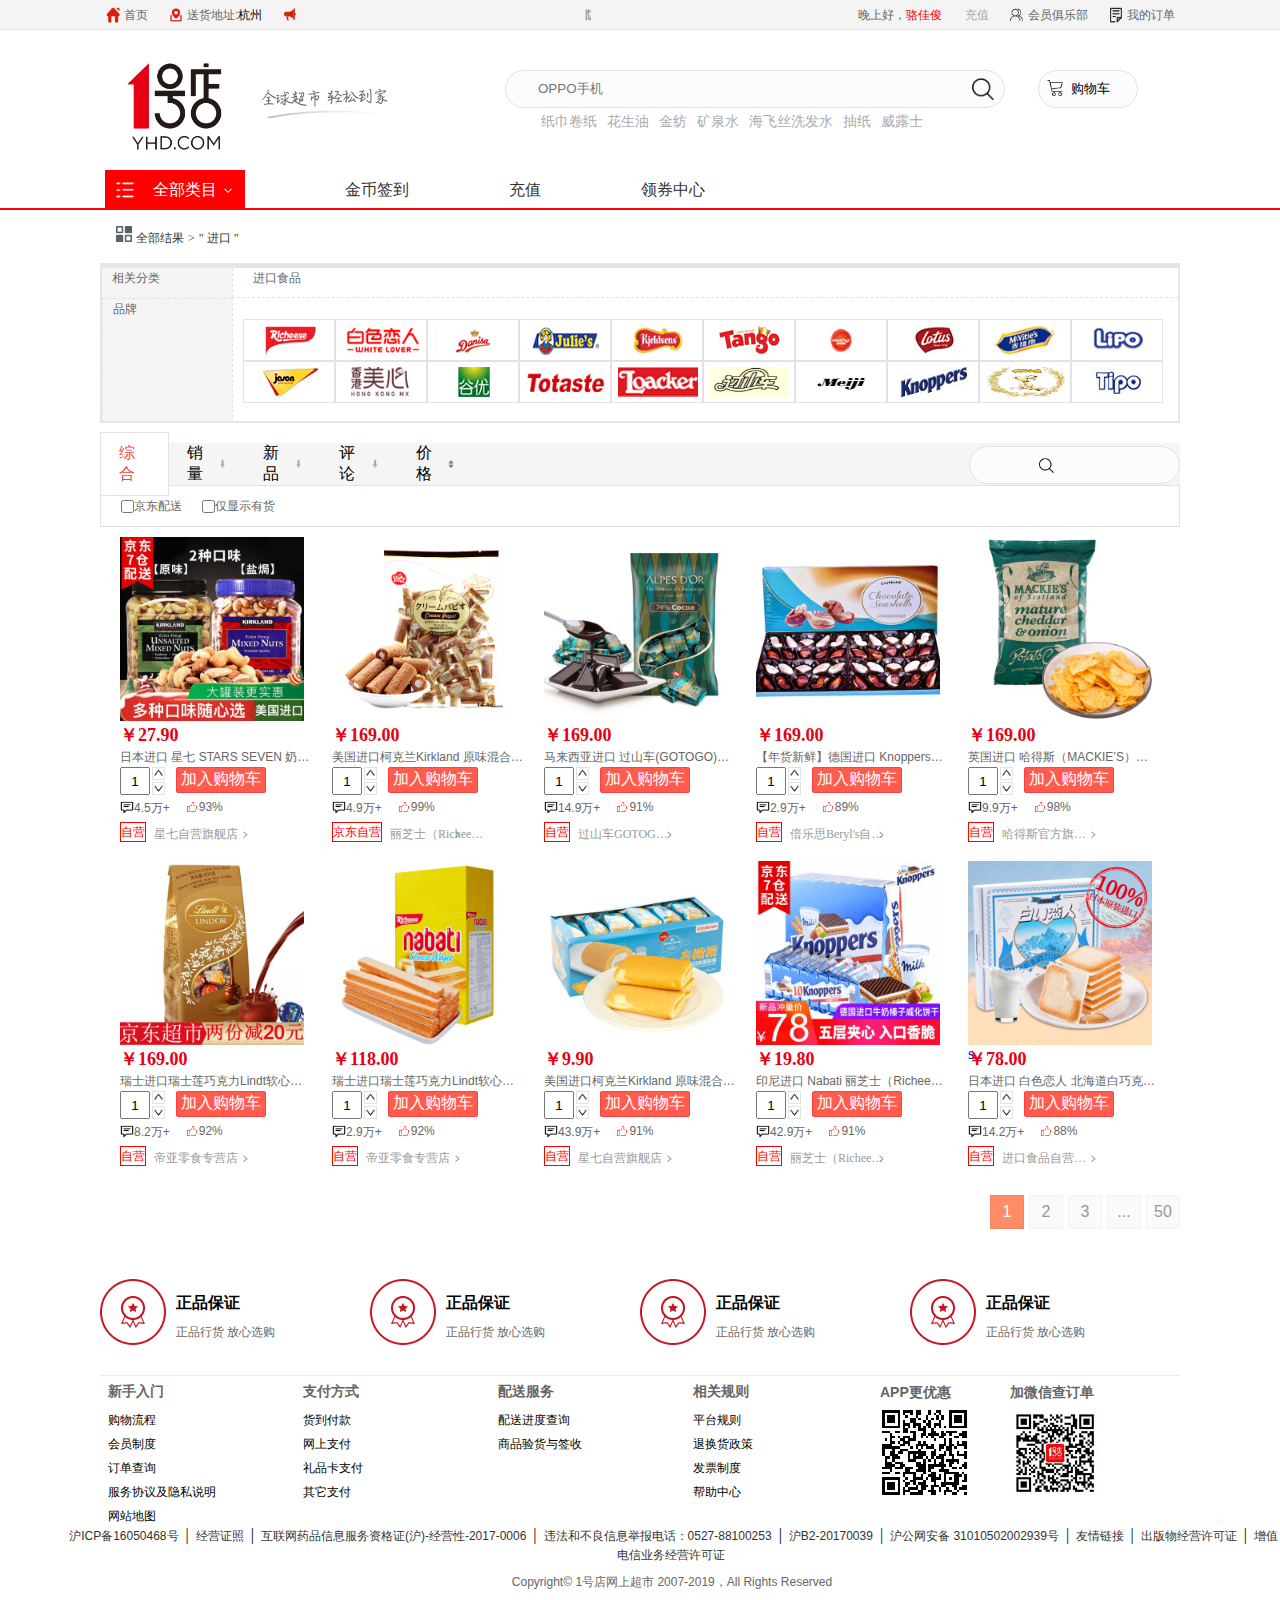
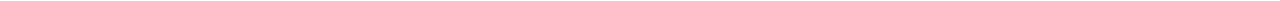
<file: index/exaple2.html>
<!DOCTYPE html>
<html>
<head>
	<meta charset="utf-8"/>
	<title></title>
	<link rel="stylesheet" type="text/css" href="../css/index.css">
	<link rel="stylesheet" type="text/css" href="../css/index2.css">
	<script src="https://apps.bdimg.com/libs/jquery/2.1.4/jquery.min.js"></script>
	<script type="text/javascript">
		// TODO  tabbar pointer
		let top_li_list, brand_list_array, list_input, zhezhao;

		window.onload = function () {
			top_li_list = document.querySelectorAll('#tab_control li');
			brand_list_array = document.querySelectorAll('#brand_list li');
			list_input = document.querySelectorAll('.number_up');
			list_input_down = document.querySelectorAll('.number_down');
			zhezhao = document.getElementById("zhezhao");
		}

		function add_cart_dia() {
			$('#add_success').css('display', 'flex');
			zhezhao.style.display = "block";
		}

		function cancel_dia() {
			$('#add_success').css('display', 'none');
			zhezhao.style.display = "none";
		}

		function change_focus(x) {
			for (let i = 0; i < 5; i++) {
				top_li_list[i].style.color = "black";
				top_li_list[i].style.backgroundColor = "#f5f5f5";
				top_li_list[i].style.border = "none";
			}
			top_li_list[x].style.color = "#ff4040";
			top_li_list[x].style.color = "#ff4040";
			top_li_list[x].style.backgroundColor = "white";
			top_li_list[x].style.borderTop = "1px solid #e2e2e2";
			top_li_list[x].style.borderLeft = "1px solid #e2e2e2";
			top_li_list[x].style.borderRight = "1px solid #e2e2e2";
			// if (x != 0) {
			// 	for (let i = 0; i < 20; i = i + 2) {
			// 		$("#list ul li a img").eq(i).css("display", "none");
			// 		$("#list ul li a img").eq(i + 1).css({"display": "block", "width": "184px", "height": "184px"});
			// 	}
			// }
			// if (x == 0) {
			// 	for (let i = 0; i < 20; i = i + 2) {
			// 		$("#list ul li a img").eq(i).css("display", "block");
			// 		$("#list ul li a img").eq(i + 1).css("display", "none");
			// 	}
			// }
		}

		// function brand_hover(x) {
		// 	for (let i = 0; i < 20; i++) {
		// 		brand_list_array[i].querySelector("img").style.visibility = "visible";
		// 	}
		// 	brand_list_array[x].style.width = '92px';
		// 	brand_list_array[x].style.height = '42px';
		// 	brand_list_array[x].style.display = 'flex';
		// 	brand_list_array[x].style.justifyContent = 'center';
		// 	brand_list_array[x].style.alignItems = 'center';
		// 	brand_list_array[x].querySelector("img").style.visibility = "hidden";
		// 	brand_list_array[x].querySelector("a").innerText = brand_list_name[x];
		// 	brand_list_array[x].querySelector("a").style.color = '#ff4040';
		// 	brand_list_array[x].querySelector("a").style.fontSize = "12px"
		// }


		$(function () {
			// $(".page :nth-child(2)").each(function () {
			// 	$(this).click(function () {
			// 		console.log("22");
			// 		for (let i = 0; i < 20; i = i + 2) {
			// 			$("#list ul li a img").eq(i).css("display", "none");
			// 			$("#list ul li a img").eq(i + 1).css({"display": "block", "width": "184px", "height": "184px"});
			// 		}
			// 	})
			// })
			// $(".page :nth-child(1)").each(function () {
			// 	$(this).click(function () {
			// 		for (let i = 0; i < 20; i = i + 2) {
			// 			$("#list ul li a img").eq(i).css("display", "block");
			// 			$("#list ul li a img").eq(i + 1).css("display", "none");
			// 		}
			// 	})
			// })
			$(".add_cart").click(function () {
				add_cart_dia();
			})
			$(".page li").click(function () {
				$(this).siblings('li').removeClass('current');  // 删除其他兄弟元素的样式
				$(this).addClass('current');                            // 添加当前元素的样式
				if (this.innerText == 2) {
					$('#list ul').eq(0).addClass('none');
					$('#list ul').eq(1).removeClass('none');
				} else {
					$('#list ul').eq(0).removeClass('none');
					$('#list ul').eq(1).addClass('none');
				}
			})

			$("#tab_control li").click(function () {
				if (this.innerText == '销量') {
					$('#list ul').eq(0).addClass('none');
					$('#list ul').eq(1).removeClass('none');
				} else {
					$('#list ul').eq(0).removeClass('none');
					$('#list ul').eq(1).addClass('none');
				}
			})


			$(".number_up").click(function () {
				let i = 0;
				for (i = 0; i < 20; i++) {
					if ($(this).context == list_input[i]) {
						break;
					}
				}
				console.log(i);
				let temp = $("#list ul li div input").eq(i).val();
				temp = parseInt(temp);
				temp += 1;
				$("#list ul li div input").eq(i).val(temp);
			})

			$(".number_down").click(function () {
				let i = 0;
				for (i = 0; i < 20; i++) {
					if ($(this).context == list_input_down[i]) {
						console.log("找到了" + i);
						break;
					}
				}
				let temp = $("#list ul li div input").eq(i).val();
				if (temp > 0) {
					temp = parseInt(temp);
					temp -= 1;
					$("#list ul li div input").eq(i).val(temp);
				}
			})
		});
	</script>
</head>
<body>
<!-- 顶部条 -->
<div style="display: flex;flex-direction: column">
	<div class="zhezhao" id="zhezhao"></div>
	<div id="add_success">
		<div style="text-align: center;    display: flex;    justify-content: center;    margin: 30px;">
			<img src="../img/page3/gou.png" alt="" style="width: 23px;height: 23px">
			<h3 style="display: inline">已成功加入购物车</h3>
		</div>
		<div id="add_success_2">
			<a href="" onclick="cancel_dia()">继续购物</a>
			<a href="./page4.html">查看购物车</a>
		</div>
	</div>
	<div class="hd_header_wrap">
		<div style="width: 1070px;height: 13.75rem;">
			<div class="hd_header_bar">
				<div>
					<div class="flex">
						<a href="./index.html" style="display: flex">
							<img src="../img/index.png" class="location">
							<span style="padding-left: 3px;">首页</span>
						</a>
					</div>
					<div class="flex" style="margin-left: 20px;">
						<img src="../img/location.png" class="location">
						<span style="padding-left: 3px;">送货地址:</span>
						<em>杭州</em>
					</div>
					<div class="flex" style="margin-left: 20px;">
						<img src="../img/notification.png" class="location">
						<marquee direction="left" scrollamount="1" loop="-1">
							<ul style="display: flex;flex-direction: column;top: 0px" id="top_lunbo">

								<a href="" title="防范金融诈骗提示">
									<li>
											<span class="spanleft">
												防范金融诈骗提示 1号店配送费调整公告 金融下线公告
											</span>
										<br>
									</li>
								</a>
							</ul>
						</marquee>
					</div>
				</div>
				<div>
					<div class="flex">
						<span style="padding-left: 3px;">晚上好， </span>
						<span style="color: red;">骆佳俊</span>
					</div>
					<div class="flex" style="margin-left: 20px;">
						<span style="padding-left: 3px;color: #AAAAAA;">充值</span>
					</div>
					<div class="flex" style="margin-left: 20px">
						<a href="./index5.html" style="display: flex">
							<img src="../img/membership.png" class="location">
							<span style="padding-left: 3px;">会员俱乐部</span>
						</a>
					</div>
					<div class="flex" style="margin-left: 20px;">
						<img src="../img/order.png" class="location">
						<span style="padding-left: 3px;">我的订单</span>
					</div>
				</div>
			</div>
			<div class="flex">
				<img src="../img/logo.png" alt="" style="height: 140px;width: 140px;">
				<img src="../img/desc1.jpg" alt="" style="height: 90px;width: 160px;">
				<div style="margin-left: 100px;">
					<div class="reletive">
						<input type="text" class="input_circle" style="width: 500px;height: 38px;" placeholder="OPPO手机">
						<img style="position: absolute;right: 4.6875rem;top: 0.625rem;" src="../img/cart.png"
							 class="location">
						<a href="./page4.html">
							<input id="cart" type="text"
								   style="width: 100px;height: 38px;cursor: pointer;margin-left: 30px;"
								   class="input_circle"
								   placeholder="购物车"
								   disabled>
						</a>
						<button type="button" class="search"><img src="../img/search.png" style="width: 22px;"></button>
					</div>
					<div id="goods">
						<li>纸巾卷纸</li>
						<li>花生油</li>
						<li>金纺</li>
						<li>矿泉水</li>
						<li>海飞丝洗发水</li>
						<li>抽纸</li>
						<li>威露士</li>
					</div>
				</div>
			</div>
			<div class="flex">
				<div id="p1_uname">
					<img src="../img/menu.png" alt="" style="width: 17%;">
					<li id="category" class="font" style="color: white;">
						全部类目
						<div class="hidden_category"
							 style="padding: 20px 10px;cursor: auto;width: 1070px;border-top: 2px solid red">
							<div style="width: 150px">
								<div>
									<p>全球进口</p>
									<ul style="display: flex;flex-wrap: wrap;">
										<li>乳品生鲜</li>
										<li>饼干糕点</li>
										<li>酒水饮料</li>
										<li>休闲零食</li>
										<li>糖果巧克</li>
										<li>粮油调味</li>
										<li>咖啡冲饮</li>
										<li>麦片冲饮</li>
										<li>母婴玩具</li>
										<li>美妆个护</li>
										<li>家居清洁</li>
									</ul>
								</div>
								<div style="width: 150px">
									<p>食品/酒/生鲜</p>
									<ul style="display: flex;flex-wrap: wrap;">
										<li>饮料</li>
										<li>酒类</li>
										<li>休闲零食</li>
										<li>粮油干货</li>
										<li>厨房调料</li>
										<li>饼干糕点</li>
										<li>牛奶乳品</li>
										<li>茶冲咖啡</li>
										<li>肉蛋海鲜</li>
										<li>新鲜蔬果</li>
										<li>方便速食</li>
										<li>乳品速食</li>
									</ul>
								</div>
							</div>
							<div style="width: 150px">
								<div>
									<p>母婴/玩具/童装</p>
									<ul style="display: flex;flex-wrap: wrap;">
										<li>奶粉</li>
										<li>营养辅物</li>
										<li>尿裤湿巾</li>
										<li>洗护用品</li>
										<li>喂养用品</li>
										<li>妈妈专区</li>
										<li>寝具服饰</li>
										<li>童车童床</li>
										<li>玩具</li>
										<li>乐器</li>
										<li>童装/童鞋</li>
									</ul>
								</div>
								<div style="width: 150px">
									<p>纸巾/厨卫清洁/宠物</p>
									<ul style="display: flex;flex-wrap: wrap;">
										<li>纸品湿巾</li>
										<li>衣物清洁</li>
										<li>家庭清洁</li>
										<li>清洁用具</li>
										<li>驱虫除湿</li>
										<li>皮具护理</li>
										<li>宠物生活</li>
										<li>绿植园艺</li>
									</ul>
								</div>
							</div>
							<div style="width: 150px">
								<div>
									<p>家居家纺/厨物/家具</p>
									<ul style="display: flex;flex-wrap: wrap;">
										<li>床上用品</li>
										<li>生活用品</li>
										<li>锅具水具</li>
										<li>厨具刀具</li>
										<li>茶具餐具</li>
										<li>家庭软饰</li>
										<li>品质家居</li>
										<li>家庭建材</li>
									</ul>
								</div>
								<div style="width: 150px">
									<p>美妆/个人清洁</p>
									<ul style="display: flex;flex-wrap: wrap;">
										<li>美发护发</li>
										<li>女性护理</li>
										<li>沐浴清洁</li>
										<li>口腔护理</li>
										<li>面部护理</li>
										<li>缤纷彩妆</li>
										<li>身体护理</li>
										<li>男士护理</li>
										<li>美容工具</li>
									</ul>
								</div>
							</div>
							<div style="width: 150px">
								<div>
									<p>女装/男装/内衣</p>
									<ul style="display: flex;flex-wrap: wrap;">
										<li>时尚裙裤</li>
										<li>女士上衣</li>
										<li>女士裤子</li>
										<li>品质内衣</li>
										<li>型格男装</li>
										<li>珠宝首饰</li>
										<li>钟表/眼镜</li>
									</ul>
								</div>
								<div style="width: 150px">
									<p>鞋靴/箱包/户外</p>
									<ul style="display: flex;flex-wrap: wrap;">
										<li>时尚女鞋</li>
										<li>潮流女包</li>
										<li>奢侈大牌</li>
										<li>功能箱包</li>
										<li>品质男鞋</li>
										<li>精品男包</li>
										<li>运动服饰</li>
										<li>健身器材</li>
										<li>户外装备</li>
									</ul>
								</div>
							</div>
							<div style="width: 150px">
								<div>
									<p>手机/数码/电脑办公</p>
									<ul style="display: flex;flex-wrap: wrap;">
										<li>手机</li>
										<li>手机配件</li>
										<li>摄影影响</li>
										<li>影音电教</li>
										<li>智能设备</li>
										<li>数码配件</li>
										<li>电脑整机</li>
										<li>网络外设</li>
										<li>办公设计</li>
									</ul>
								</div>
								<div style="width: 150px">
									<p>家用电器/汽车用品</p>
									<ul style="display: flex;flex-wrap: wrap;">
										<li>厨房小电</li>
										<li>生活电器</li>
										<li>个护健康</li>
										<li>电视空调</li>
										<li>厨卫大电</li>
										<li>冰箱</li>
										<li>洗衣机</li>
										<li>维修保养</li>
										<li>汽车装饰</li>
										<li>车载产品</li>
									</ul>
								</div>
							</div>
							<div style="width: 150px">
								<div>
									<p>医药/滋补</p>
									<ul style="display: flex;flex-wrap: wrap;">
										<li>营养健康</li>
										<li>营养成分</li>
										<li>传统滋补</li>
										<li>成儿用品</li>
										<li>家用器械</li>
										<li>隐形眼镜</li>
									</ul>
								</div>
								<div style="width: 150px">
									<p>图片</p>
									<ul style="display: flex;flex-wrap: wrap;">
										<li>女儿</li>
										<li>教育</li>
										<li>文艺</li>
										<li>经管励志</li>
										<li>人文社科</li>
										<li>生活</li>
										<li>科技</li>
										<li>刊/原版</li>
										<li>音像</li>
									</ul>
								</div>
							</div>
						</div>
					</li>
					<img src="../img/drop-down.png" alt="" style="width: 12%;">
				</div>
				<ul class="font" style="z-index: 999;">
					<li style="margin-left: 6.25rem;cursor: pointer;">金币签到</li>
					<li style="margin-left: 6.25rem;cursor: pointer;">充值</li>
					<li style="margin-left: 6.25rem;cursor: pointer;">领券中心</li>
				</ul>
			</div>
		</div>
	</div>
	<div style="height: 180px;border-bottom: 2px solid red"></div>
	<div style="width: 1080px;margin: 0 auto">
		<div id="brand">
			<img src="../img/page2/category.png" alt="">
			<span>全部结果</span>
			<span>></span>
			<span>" 进口 "</span>
		</div>
		<div style="height: 160px" id="brand2">
			<div style="display: flex;background-color: rgba(255,255,255,0.2);height: 30px">
				<div style="width: 130px;background-color: #f5f5f5">
					<span style="margin-left: 10px">相关分类</span>
				</div>
				<div style="width: 950px;border-bottom:1px #e2e2e2 dashed;border-left:1px #e2e2e2 dashed">
					<span style="margin-left: 20px">进口食品</span>
				</div>
			</div>
			<div style="display: flex;height: 130px;">
				<div style="width: 130px;
    height: 123px;
    border-top: 1px #e2e2e2 dashed;
    border-left: 1px #e2e2e2 dashed;
    background-color: #f5f5f5;">
					<span style="margin-left: 10px">品牌</span>
				</div>
				<div style="height:125px;width: 950px;border-left:1px #e2e2e2 dashed;display: flex;align-items: center;">
					<ul id="brand_list">
						<li>
							<a href="./page3.html">
								<img src="../img/page2/brand1.jpg" alt="">
								<p>丽芝士</p>
							</a>
						</li>
						<li>
							<a href="">
								<img src="../img/page2/brand2.jpg" alt="">
								<p>白色恋人</p>
							</a>
						</li>
						<li>
							<a href="">
								<img src="../img/page2/brand3.jpg" alt="">
								<p>丹麦饼干</p>
							</a>
						</li>
						<li>
							<a href="">
								<img src="../img/page2/brand4.jpg" alt="">
								<p>朱莉</p>
							</a>
						</li>
						<li>
							<a href="">
								<img src="../img/page2/brand5.jpg" alt="">
								<p>皇室</p>
							</a>
						</li>
						<li>
							<a href="">
								<img src="../img/page2/brand6.jpg" alt="">
								<p>Tango</p>
							</a>
						</li>
						<li>
							<a href="">
								<img src="../img/page2/brand7.jpg" alt="">
								<p>皇家</p>
							</a>
						</li>
						<li>
							<a href="">
								<img src="../img/page2/brand8.jpg" alt="">
								<p>拉丁</p>
							</a>
						</li>
						<li>
							<a href="">
								<img src="../img/page2/brand9.jpg" alt="">
								<p>丽芝士</p>
							</a>
						</li>
						<li>
							<a href="">
								<img src="../img/page2/brand10.jpg" alt="">
								<p>丽芝士</p>
							</a>
						</li>
						<li>
							<a href="">
								<img src="../img/page2/brand11.jpg" alt="">
								<p>维也纳</p>
							</a>
						</li>
						<li>
							<a href="">
								<img src="../img/page2/brand12.png" alt="">
								<p>Lipo</p>
							</a>
						</li>
						<li>
							<a href="">
								<img src="../img/page2/brand13.jpg" alt="">
								<p>Joon</p>
							</a>
						</li>
						<li>
							<a href="">
								<img src="../img/page2/brand14.jpg" alt="">
								<p>美心</p>
							</a>
						</li>
						<li>
							<a href="">
								<img src="../img/page2/brand15.jpg" alt="">
								<p>谷优</p>
							</a>
						</li>
						<li>
							<a href="">
								<img src="../img/page2/brand16.jpg" alt="">
								<p>Loacker</p>
							</a>
						</li>
						<li>
							<a href="">
								<img src="../img/page2/brand17.jpg" alt="">
								<p>过山车</p>
							</a>
						</li>
						<li>
							<a href="">
								<img src="../img/page2/brand18.jpg" alt="">
								<p>Knoppers</p>
							</a>
						</li>
						<li>
							<a href="">
								<img src="../img/page2/brand19.png" alt="">
								<p>小狗狗</p>
							</a>
						</li>
						<li>
							<a href="">
								<img src="../img/page2/brand20.jpg" alt="">
								<p>TIPO</p>
							</a>
						</li>

					</ul>
				</div>
			</div>
		</div>
		<div style="margin-top: 20px">
			<div style="width: 100%;height: 42px;background-color: #f5f5f5;display: flex;">
				<ul id="tab_control">
					<li onclick="change_focus(0)" style="background-color: white;color: #ff4040">综合</li>
					<li onclick="change_focus(1)">销量<img src="../img/page2/down.png" alt=""></li>
					<li onclick="change_focus(2)">新品<img src="../img/page2/down.png" alt=""></li>
					<li onclick="change_focus(3)">评论<img src="../img/page2/down.png" alt=""></li>
					<li onclick="change_focus(4)">价格<img src="../img/page2/adjust1.png" alt=""></li>
				</ul>
				<div id="search">
					<input class="input_circle" type="text">
					<img src="../img/search.png" alt="">
				</div>
			</div>
			<div style="width: 100%;height: 42px;background-color: white;display: flex;align-items: center;padding-left: 20px;border: 1px solid #e2e2e2">
				<input type="checkbox" name="like" value="0"><span>京东配送</span>
				<input type="checkbox" name="like" value="0" style="margin-left: 20px"><span>仅显示有货</span>
			</div>
			<div id="list">
				<ul class="visible">
					<li>
						<a href="./page3.html">
							<img src="../img/page2/img/img1.jpg" alt="">
						</a>
						<em class="p_money_page2">￥27.90</em>
						<span class="description">日本进口 星七 STARS SEVEN 奶油味 夹心小蛋卷 早餐下午茶 休闲食品 办公室零食小吃 123g/袋</span>
						<div style="position:relative;">
							<input type="text"
								   style="width: 30px;height: 28px;text-align: center"
								   value="1"
								   oninput="value=value.replace(/[^\d]/g,'')"
							>
							<div class="demo">
								<img src="../img/up.png" alt="" style="width: 16px;height: 14px;" class="number_up">
								<img src="../img/down.png" alt="" style="width: 16px;height: 14px" class="number_down">
								<div class="add_cart" onclick="add_cart_dia()">
									加入购物车
								</div>
							</div>
							<div class="comment_bottom">
								<img src="../img/comment.png" alt="">
								<span>4.5万+</span>
								<img src="../img/dianzan.png" alt="">
								<span>93%</span>
							</div>
							<div class="shop_description">
								<span>自营</span>
								<span>星七自营旗舰店</span>
								<img src="../img/rigt.png" alt="">
							</div>
						</div>
					</li>
					<li>
						<a href="./page3.html">
							<img src="../img/page2/img/img2.jpg" alt="">
						</a>
						<em class="p_money_page2">￥169.00</em>
						<span class="description">美国进口柯克兰Kirkland 原味混合每日坚果仁大罐装孕妇食品休闲零食1130g礼盒腰果杏仁 盐焗1130g</span>
						<div style="position:relative;">
							<input type="text"
								   oninput="value=value.replace(/[^\d]/g,'')"
								   style="width: 30px;height: 28px;text-align: center" value="1">
							<div class="demo">
								<img src="../img/up.png" alt="" style="width: 16px;height: 14px;" class="number_up">
								<img src="../img/down.png" alt="" style="width: 16px;height: 14px" class="number_down">
								<div class="add_cart">
									加入购物车
								</div>
							</div>
							<div class="comment_bottom">
								<img src="../img/comment.png" alt="">
								<span>4.9万+</span>
								<img src="../img/dianzan.png" alt="">
								<span>99%</span>
							</div>
							<div class="shop_description">
								<span>京东自营</span>
								<span>丽芝士（Richeese）自营旗舰店</span>
								<img src="../img/rigt.png" alt="">
							</div>
						</div>
					</li>
					<li>
						<a href="./page3.html">
							<img src="../img/page2/img/img3.jpg" alt="">
						</a>
						<em class="p_money_page2">￥169.00</em>
						<span class="description">马来西亚进口 过山车(GOTOGO)麦糯糯牛奶味蛋糕卷 早餐糕点代餐480克（20克24）（新老包装随机发货）</span>
						<div style="position:relative;">
							<input type="text"
								   oninput="value=value.replace(/[^\d]/g,'')"
								   style="width: 30px;height: 28px;text-align: center" value="1">
							<div class="demo">
								<img src="../img/up.png" alt="" style="width: 16px;height: 14px;" class="number_up">
								<img src="../img/down.png" alt="" style="width: 16px;height: 14px" class="number_down">
								<div class="add_cart">
									加入购物车
								</div>
							</div>
							<div class="comment_bottom">
								<img src="../img/comment.png" alt="">
								<span>14.9万+</span>
								<img src="../img/dianzan.png" alt="">
								<span>91%</span>
							</div>
							<div class="shop_description">
								<span>自营</span>
								<span>过山车GOTOGO自营旗舰店</span>
								<img src="../img/rigt.png" alt="">
							</div>

						</div>
					</li>
					<li>
						<a href="./page3.html">
							<img src="../img/page2/img/img4.jpg" alt="">
						</a>
						<em class="p_money_page2">￥169.00</em>
						<span class="description">【年货新鲜】德国进口 Knoppers威化饼25g*24包 牛奶榛子五层巧克力夹心饼干休闲零食华夫饼 整盒实惠款，25g*24包</span>
						<div style="position:relative;">
							<input type="text" oninput="value=value.replace(/[^\d]/g,'')"
								   style="width: 30px;height: 28px;text-align: center" value="1">
							<div class="demo">
								<img src="../img/up.png" alt="" style="width: 16px;height: 14px;" class="number_up">
								<img src="../img/down.png" alt="" style="width: 16px;height: 14px" class="number_down">
								<div class="add_cart">
									加入购物车
								</div>
							</div>
							<div class="comment_bottom">
								<img src="../img/comment.png" alt="">
								<span>2.9万+</span>
								<img src="../img/dianzan.png" alt="">
								<span>89%</span>
							</div>
							<div class="shop_description">
								<span>自营</span>
								<span>倍乐思Beryl's自营旗舰店</span>
								<img src="../img/rigt.png" alt="">
							</div>
						</div>
					</li>
					<li>
						<a href="./page3.html">
							<img src="../img/page2/img/img5.jpg" alt="">
						</a>
						<em class="p_money_page2">￥169.00</em>
						<span class="description">英国进口 哈得斯（MACKIE’S）薯片-切达奶酪洋葱味 40g/袋 芝士休闲零食小吃</span>
						<div style="position:relative;">
							<input type="text" oninput="value=value.replace(/[^\d]/g,'')"
								   style="width: 30px;height: 28px;text-align: center" value="1">
							<div class="demo">
								<img src="../img/up.png" alt="" style="width: 16px;height: 14px;" class="number_up">
								<img src="../img/down.png" alt="" style="width: 16px;height: 14px" class="number_down">
								<div class="add_cart">
									加入购物车
								</div>
							</div>
							<div class="comment_bottom">
								<img src="../img/comment.png" alt="">
								<span>9.9万+</span>
								<img src="../img/dianzan.png" alt="">
								<span>98%</span>
							</div>
							<div class="shop_description">
								<span>自营</span>
								<span>哈得斯官方旗舰店</span>
								<img src="../img/rigt.png" alt="">
							</div>

						</div>
					</li>
					<li>
						<a href="./page3.html">
							<img src="../img/page2/img/img6.jpg" alt="">
						</a>
						<em class="p_money_page2">￥169.00</em>
						<span class="description">瑞士进口瑞士莲巧克力Lindt软心精选Lindor牛奶榛果黑巧克力球内含5种口味送礼喜糖圣诞节礼物 软心5味巧克力球600g</span>
						<div style="position:relative;">
							<input type="text" oninput="value=value.replace(/[^\d]/g,'')"
								   style="width: 30px;height: 28px;text-align: center" value="1">
							<div class="demo">
								<img src="../img/up.png" alt="" style="width: 16px;height: 14px;" class="number_up">
								<img src="../img/down.png" alt="" style="width: 16px;height: 14px" class="number_down">
								<div class="add_cart">
									加入购物车
								</div>
							</div>
							<div class="comment_bottom">
								<img src="../img/comment.png" alt="">
								<span>8.2万+</span>
								<img src="../img/dianzan.png" alt="">
								<span>92%</span>
							</div>
							<div class="shop_description">
								<span>自营</span>
								<span>帝亚零食专营店</span>
								<img src="../img/rigt.png" alt="">
							</div>

						</div>
					</li>
					<li>
						<a href="./page3.html">
							<img src="../img/page2/img/img7.jpg" alt="">
						</a>
						<em class="p_money_page2">￥118.00</em>
						<span class="description">瑞士进口瑞士莲巧克力Lindt软心精选Lindor牛奶榛果黑巧克力球内含5种口味送礼喜糖圣诞节礼物 软心5味巧克力球600g</span>
						<div style="position:relative;">
							<input type="text" oninput="value=value.replace(/[^\d]/g,'')"
								   style="width: 30px;height: 28px;text-align: center" value="1">
							<div class="demo">
								<img src="../img/up.png" alt="" style="width: 16px;height: 14px;" class="number_up">
								<img src="../img/down.png" alt="" style="width: 16px;height: 14px" class="number_down">
								<div class="add_cart">
									加入购物车
								</div>
							</div>
							<div class="comment_bottom">
								<img src="../img/comment.png" alt="">
								<span>2.9万+</span>
								<img src="../img/dianzan.png" alt="">
								<span>92%</span>
							</div>
							<div class="shop_description">
								<span>自营</span>
								<span>帝亚零食专营店</span>
								<img src="../img/rigt.png" alt="">
							</div>
						</div>
					</li>
					<li>
						<a href="./page3.html">
							<img src="../img/page2/img/img8.jpg" alt="">
						</a>
						<em class="p_money_page2">￥9.90</em>
						<span class="description">美国进口柯克兰Kirkland 原味混合每日坚果仁大罐装孕妇食品休</span>
						<div style="position:relative;">
							<input type="text" oninput="value=value.replace(/[^\d]/g,'')"
								   style="width: 30px;height: 28px;text-align: center" value="1">
							<div class="demo">
								<img src="../img/up.png" alt="" style="width: 16px;height: 14px;" class="number_up">
								<img src="../img/down.png" alt="" style="width: 16px;height: 14px" class="number_down">
								<div class="add_cart">
									加入购物车
								</div>
							</div>
							<div class="comment_bottom">
								<img src="../img/comment.png" alt="">
								<span>43.9万+</span>
								<img src="../img/dianzan.png" alt="">
								<span>91%</span>
							</div>
							<div class="shop_description">
								<span>自营</span>
								<span>星七自营旗舰店</span>
								<img src="../img/rigt.png" alt="">
							</div>

						</div>
					</li>
					<li>
						<a href="./page3.html">
							<img src="../img/page2/img/img9.jpg" alt="">
						</a>
						<em class="p_money_page2">￥19.80</em>
						<span class="description">印尼进口 Nabati 丽芝士（Richeese）休闲零食 奶酪味 威化饼干 200g/盒 早餐下午茶</span>
						<div style="position:relative;">
							<input type="text" oninput="value=value.replace(/[^\d]/g,'')"
								   style="width: 30px;height: 28px;text-align: center" value="1">
							<div class="demo">
								<img src="../img/up.png" alt="" style="width: 16px;height: 14px;" class="number_up">
								<img src="../img/down.png" alt="" style="width: 16px;height: 14px" class="number_down">
								<div class="add_cart">
									加入购物车
								</div>
							</div>
							<div class="comment_bottom">
								<img src="../img/comment.png" alt="">
								<span>42.9万+</span>
								<img src="../img/dianzan.png" alt="">
								<span>91%</span>
							</div>
							<div class="shop_description">
								<span>自营</span>
								<span>丽芝士（Richeese）自营旗舰店</span>
								<img src="../img/rigt.png" alt="">
							</div>

						</div>
					</li>
					<li>
						<a href="./page3.html">
							<img src="../img/page2/img/img10.jpg" alt="">s
						</a>
						<em class="p_money_page2">￥78.00</em>
						<em class="p_money_page2" style="display: none">￥28.00</em>
						<span class="description">日本进口 白色恋人 北海道白巧克力 曲奇夹心饼干 饼干蛋糕 办公室休闲零食小吃 132g 12枚礼盒装</span>
						<span class="description" style="display: none">韩国进口 白色恋人 北海道白巧克力 曲奇夹心饼干 饼干蛋糕 办公室休闲零食小吃 132g 12枚礼盒装</span>
						<div style="position:relative;">
							<input type="text" oninput="value=value.replace(/[^\d]/g,'')"
								   style="width: 30px;height: 28px;text-align: center" value="1">
							<div class="demo">
								<img src="../img/up.png" alt="" style="width: 16px;height: 14px;" class="number_up">
								<img src="../img/down.png" alt="" style="width: 16px;height: 14px" class="number_down">
								<div class="add_cart">
									加入购物车
								</div>
							</div>
							<div class="comment_bottom">
								<img src="../img/comment.png" alt="">
								<span>14.2万+</span>
								<img src="../img/dianzan.png" alt="">
								<span>88%</span>
							</div>
							<div class="shop_description">
								<span>自营</span>
								<span>进口食品自营专区</span>
								<img src="../img/rigt.png" alt="">
							</div>
						</div>
					</li>
				</ul>
				<ul class="none">
					<li>
						<a href="./page3.html">
							<img src="../img/page2/t/p2_t_1.jpg" alt="">
						</a>
						<em class="p_money_page2">￥27.90</em>
						<em class="p_money_page2" style="display: none">￥22.90</em>
						<span class="description">日本进口 星七 STARS SEVEN 奶油味 夹心小蛋卷 早餐下午茶 休闲食品 办公室零食小吃 123g/袋</span>
						<span class="description" style="display: none">韩国进口 星七 STARS SEVEN 奶油味 夹心小蛋卷 早餐下午茶 休闲食品 办公室零食小吃 123g/袋</span>
						<div style="position:relative;">
							<input type="text"
								   style="width: 30px;height: 28px;text-align: center"
								   value="1"
								   oninput="value=value.replace(/[^\d]/g,'')"
							>
							<div class="demo">
								<img src="../img/up.png" alt="" style="width: 16px;height: 14px;" class="number_up">
								<img src="../img/down.png" alt="" style="width: 16px;height: 14px" class="number_down">
								<div class="add_cart">
									加入购物车
								</div>
							</div>
							<div class="comment_bottom">
								<img src="../img/comment.png" alt="">
								<span>7.2万+</span>
								<img src="../img/dianzan.png" alt="">
								<span>97%</span>
							</div>
							<div class="shop_description">
								<span>自营</span>
								<span>外婆家店铺</span>
								<img src="../img/rigt.png" alt="">
							</div>
						</div>
					</li>
					<li>
						<a href="./page3.html">
							<img src="../img/page2/t/p2_t_2.jpg" alt="">
						</a>
						<em class="p_money_page2">￥169.00</em>
						<span class="description">美国进口柯克兰Kirkland 原味混合每日坚果仁大罐装孕妇食品休闲零食1130g礼盒腰果杏仁 盐焗1130g</span>
						<div style="position:relative;">
							<input type="text" oninput="value=value.replace(/[^\d]/g,'')"
								   style="width: 30px;height: 28px;text-align: center" value="1">
							<div class="demo">
								<img src="../img/up.png" alt="" style="width: 16px;height: 14px;" class="number_up">
								<img src="../img/down.png" alt="" style="width: 16px;height: 14px" class="number_down">
								<div class="add_cart">
									加入购物车
								</div>
							</div>
							<div class="comment_bottom">
								<img src="../img/comment.png" alt="">
								<span>1.2万+</span>
								<img src="../img/dianzan.png" alt="">
								<span>92%</span>
							</div>
							<div class="shop_description">
								<span>京东自营</span>
								<span>耐克旗舰店</span>
								<img src="../img/rigt.png" alt="">
							</div>

						</div>
					</li>
					<li>
						<a href="./page3.html">
							<img src="../img/page2/t/p2_t_3.jpg" alt="">
						</a>
						<em class="p_money_page2">￥169.00</em>
						<span class="description">马来西亚进口 过山车(GOTOGO)麦糯糯牛奶味蛋糕卷 早餐糕点代餐480克（20克24）（新老包装随机发货）</span>
						<div style="position:relative;">
							<input type="text" oninput="value=value.replace(/[^\d]/g,'')"
								   style="width: 30px;height: 28px;text-align: center" value="1">
							<div class="demo">
								<img src="../img/up.png" alt="" style="width: 16px;height: 14px;" class="number_up">
								<img src="../img/down.png" alt="" style="width: 16px;height: 14px" class="number_down">
								<div class="add_cart">
									加入购物车
								</div>
							</div>
							<div class="comment_bottom">
								<img src="../img/comment.png" alt="">
								<span>4.9万+</span>
								<img src="../img/dianzan.png" alt="">
								<span>99%</span>
							</div>
							<div class="shop_description">
								<span>自营</span>
								<span>巴宝莉</span>
								<img src="../img/rigt.png" alt="">
							</div>

						</div>
					</li>
					<li>
						<a href="./page3.html">
							<img src="../img/page2/t/p2_t_4.jpg" alt="">
						</a>
						<em class="p_money_page2">￥169.00</em>
						<span class="description">【年货新鲜】德国进口 Knoppers威化饼25g*24包 牛奶榛子五层巧克力夹心饼干休闲零食华夫饼 整盒实惠款，25g*24包</span>
						<div style="position:relative;">
							<input type="text" oninput="value=value.replace(/[^\d]/g,'')"
								   style="width: 30px;height: 28px;text-align: center" value="1">
							<div class="demo">
								<img src="../img/up.png" alt="" style="width: 16px;height: 14px;" class="number_up">
								<img src="../img/down.png" alt="" style="width: 16px;height: 14px" class="number_down">
								<div class="add_cart">
									加入购物车
								</div>
							</div>
							<div class="comment_bottom">
								<img src="../img/comment.png" alt="">
								<span>14.2万+</span>
								<img src="../img/dianzan.png" alt="">
								<span>97%</span>
							</div>
							<div class="shop_description">
								<span>自营</span>
								<span>路易斯威登</span>
								<img src="../img/rigt.png" alt="">
							</div>
						</div>
					</li>
					<li>
						<a href="./page3.html">
							<img src="../img/page2/t/p2_t_5.jpg" alt="">
						</a>
						<em class="p_money_page2">￥169.00</em>
						<span class="description">英国进口 哈得斯（MACKIE’S）薯片-切达奶酪洋葱味 40g/袋 芝士休闲零食小吃</span>
						<div style="position:relative;">
							<input type="text" oninput="value=value.replace(/[^\d]/g,'')"
								   style="width: 30px;height: 28px;text-align: center" value="1">
							<div class="demo">
								<img src="../img/up.png" alt="" style="width: 16px;height: 14px;" class="number_up">
								<img src="../img/down.png" alt="" style="width: 16px;height: 14px" class="number_down">
								<div class="add_cart">
									加入购物车
								</div>
							</div>
							<div class="comment_bottom">
								<img src="../img/comment.png" alt="">
								<span>4.9万+</span>
								<img src="../img/dianzan.png" alt="">
								<span>99%</span>
							</div>
							<div class="shop_description">
								<span>自营</span>
								<span>香奈儿</span>
								<img src="../img/rigt.png" alt="">
							</div>

						</div>
					</li>
					<li>
						<a href="./page3.html">
							<img src="../img/page2/t/p2_t_6.jpg" alt="">
						</a>
						<em class="p_money_page2">￥169.00</em>
						<span class="description">瑞士进口瑞士莲巧克力Lindt软心精选Lindor牛奶榛果黑巧克力球内含5种口味送礼喜糖圣诞节礼物 软心5味巧克力球600g</span>
						<div style="position:relative;">
							<input type="text" oninput="value=value.replace(/[^\d]/g,'')"
								   style="width: 30px;height: 28px;text-align: center" value="1">
							<div class="demo">
								<img src="../img/up.png" alt="" style="width: 16px;height: 14px;" class="number_up">
								<img src="../img/down.png" alt="" style="width: 16px;height: 14px" class="number_down">
								<div class="add_cart">
									加入购物车
								</div>
							</div>
							<div class="comment_bottom">
								<img src="../img/comment.png" alt="">
								<span>4.9万+</span>
								<img src="../img/dianzan.png" alt="">
								<span>99%</span>
							</div>
							<div class="shop_description">
								<span>自营</span>
								<span>天马飞瀑铺</span>
								<img src="../img/rigt.png" alt="">
							</div>

						</div>
					</li>
					<li>
						<a href="./page3.html">
							<img src="../img/page2/t/p2_t_7.jpg" alt="">
						</a>
						<em class="p_money_page2">￥118.00</em>
						<span class="description">瑞士进口瑞士莲巧克力Lindt软心精选Lindor牛奶榛果黑巧克力球内含5种口味送礼喜糖圣诞节礼物 软心5味巧克力球600g</span>
						<div style="position:relative;">
							<input type="text" oninput="value=value.replace(/[^\d]/g,'')"
								   style="width: 30px;height: 28px;text-align: center" value="1">
							<div class="demo">
								<img src="../img/up.png" alt="" style="width: 16px;height: 14px;" class="number_up">
								<img src="../img/down.png" alt="" style="width: 16px;height: 14px" class="number_down">
								<div class="add_cart">
									加入购物车
								</div>
							</div>
							<div class="comment_bottom">
								<img src="../img/comment.png" alt="">
								<span>4.9万+</span>
								<img src="../img/dianzan.png" alt="">
								<span>99%</span>
							</div>
							<div class="shop_description">
								<span>自营</span>
								<span>七星聚首店铺</span>
								<img src="../img/rigt.png" alt="">
							</div>
						</div>
					</li>
					<li>
						<a href="./page3.html">
							<img src="../img/page2/t/p2_t_8.jpg" alt="">
						</a>
						<em class="p_money_page2">￥9.90</em>
						<span class="description">美国进口柯克兰Kirkland 原味混合每日坚果仁大罐装孕妇食品休</span>
						<div style="position:relative;">
							<input type="text" oninput="value=value.replace(/[^\d]/g,'')"
								   style="width: 30px;height: 28px;text-align: center" value="1">
							<div class="demo">
								<img src="../img/up.png" alt="" style="width: 16px;height: 14px;" class="number_up">
								<img src="../img/down.png" alt="" style="width: 16px;height: 14px" class="number_down">
								<div class="add_cart">
									加入购物车
								</div>
							</div>
							<div class="comment_bottom">
								<img src="../img/comment.png" alt="">
								<span>4.9万+</span>
								<img src="../img/dianzan.png" alt="">
								<span>99%</span>
							</div>
							<div class="shop_description">
								<span>自营</span>
								<span>泡脚专业店铺</span>
								<img src="../img/rigt.png" alt="">
							</div>

						</div>
					</li>
					<li>
						<a href="./page3.html">
							<img src="../img/page2/t/p2_t_9.jpg" alt="">
						</a>
						<em class="p_money_page2">￥19.80</em>
						<span class="description">印尼进口 Nabati 丽芝士（Richeese）休闲零食 奶酪味 威化饼干 200g/盒 早餐下午茶</span>
						<div style="position:relative;">
							<input type="text" oninput="value=value.replace(/[^\d]/g,'')"
								   style="width: 30px;height: 28px;text-align: center" value="1">
							<div class="demo">
								<img src="../img/up.png" alt="" style="width: 16px;height: 14px;" class="number_up">
								<img src="../img/down.png" alt="" style="width: 16px;height: 14px" class="number_down">
								<div class="add_cart">
									加入购物车
								</div>
							</div>
							<div class="comment_bottom">
								<img src="../img/comment.png" alt="">
								<span>4.9万+</span>
								<img src="../img/dianzan.png" alt="">
								<span>99%</span>
							</div>
							<div class="shop_description">
								<span>自营</span>
								<span>冥界三店铺</span>
								<img src="../img/rigt.png" alt="">
							</div>

						</div>
					</li>
					<li>
						<a href="./page3.html">
							<img src="../img/page2/t/p2_t_10.jpg" alt="">
						</a>
						<em class="p_money_page2">￥78.00</em>
						<em class="p_money_page2" style="display: none">￥28.00</em>
						<span class="description">日本进口 白色恋人 北海道白巧克力 曲奇夹心饼干 饼干蛋糕 办公室休闲零食小吃 132g 12枚礼盒装</span>
						<span class="description" style="display: none">韩国进口 白色恋人 北海道白巧克力 曲奇夹心饼干 饼干蛋糕 办公室休闲零食小吃 132g 12枚礼盒装</span>
						<div style="position:relative;">
							<input type="text" oninput="value=value.replace(/[^\d]/g,'')"
								   style="width: 30px;height: 28px;text-align: center" value="1">
							<div class="demo">
								<img src="../img/up.png" alt="" style="width: 16px;height: 14px;" class="number_up">
								<img src="../img/down.png" alt="" style="width: 16px;height: 14px" class="number_down">
								<div class="add_cart">
									加入购物车
								</div>
							</div>
							<div class="comment_bottom">
								<img src="../img/comment.png" alt="">
								<span>4.9万+</span>
								<img src="../img/dianzan.png" alt="">
								<span>99%</span>
							</div>
							<div class="shop_description">
								<span>自营</span>
								<span>天衣无缝店铺</span>
								<img src="../img/rigt.png" alt="">
							</div>
						</div>
					</li>
				</ul>
				<ul class="page">
					<li class="current">1</li>
					<li>2</li>
					<li>3</li>
					<li>...</li>
					<li >50</li>
				</ul>
			</div>
		</div>
	</div>


	<div id="bottom_parent">
		<div id="bottom">
			<ul>
				<li>
					<img src="../img/bottom/bottom1.jpg" alt="">
					<div style="display: flex;flex-direction: column;">
						<b>正品保证</b>
						<span>正品行货 放心选购</span>
					</div>
				</li>
				<li>
					<img src="../img/bottom/bottom1.jpg" alt="">
					<div style="display: flex;flex-direction: column;">
						<b>正品保证</b>
						<span>正品行货 放心选购</span>
					</div>
				</li>
				<li>
					<img src="../img/bottom/bottom1.jpg" alt="">
					<div style="display: flex;flex-direction: column;">
						<b>正品保证</b>
						<span>正品行货 放心选购</span>
					</div>
				</li>
				<li>
					<img src="../img/bottom/bottom1.jpg" alt="">
					<div style="display: flex;flex-direction: column;">
						<b>正品保证</b>
						<span>正品行货 放心选购</span>
					</div>
				</li>
			</ul>
			<div style="background-color:#ebebeb;width: 100%;height: 1px;margin-top: -10px"></div>
			<div style="background-color: white;height: 150px">
				<dl>
					<dt>新手入门</dt>
					<dd>购物流程</dd>
					<dd>会员制度</dd>
					<dd>订单查询</dd>
					<dd>服务协议及隐私说明</dd>
					<dd>网站地图</dd>
				</dl>
				<dl>
					<dt>支付方式</dt>
					<dd>货到付款</dd>
					<dd>网上支付</dd>
					<dd>礼品卡支付</dd>
					<dd>其它支付</dd>
				</dl>
				<dl>
					<dt>配送服务</dt>
					<dd>配送进度查询</dd>
					<dd>商品验货与签收</dd>
				</dl>
				<dl>
					<dt>相关规则</dt>
					<dd>平台规则</dd>
					<dd>退换货政策</dd>
					<dd>发票制度</dd>
					<dd>帮助中心</dd>
				</dl>
				<div style="display: flex;flex-direction: row">
					<div class="bottom_code">
						<span>APP更优惠</span>
						<img src="../img/bottom/code1.png" alt="">
					</div>
					<div class="bottom_code" style="margin-left: 40px">
						<span>加微信查订单</span>
						<img src="../img/bottom/code2.jpg" alt="">
					</div>
				</div>
			</div>


		</div>
		<div id="bottom_span">
			<a href="">沪ICP备16050468号</a>
			|
			<a href="">经营证照</a>
			|

			<a href="">互联网药品信息服务资格证(沪)-经营性-2017-0006</a>
			|
			<a href="">违法和不良信息举报电话：0527-88100253</a>
			|
			<a href="">沪B2-20170039</a>
			|
			<a href="">沪公网安备 31010502002939号</a>
			|
			<a href="">友情链接 </a>
			|
			<a href="">出版物经营许可证</a>
			|
			<a href="">增值电信业务经营许可证</a>
			<span>Copyright© 1号店网上超市 2007-2019，All Rights Reserved</span>
		</div>

	</div>
</div>
</div>
</div>
</body>
</html>
</file>
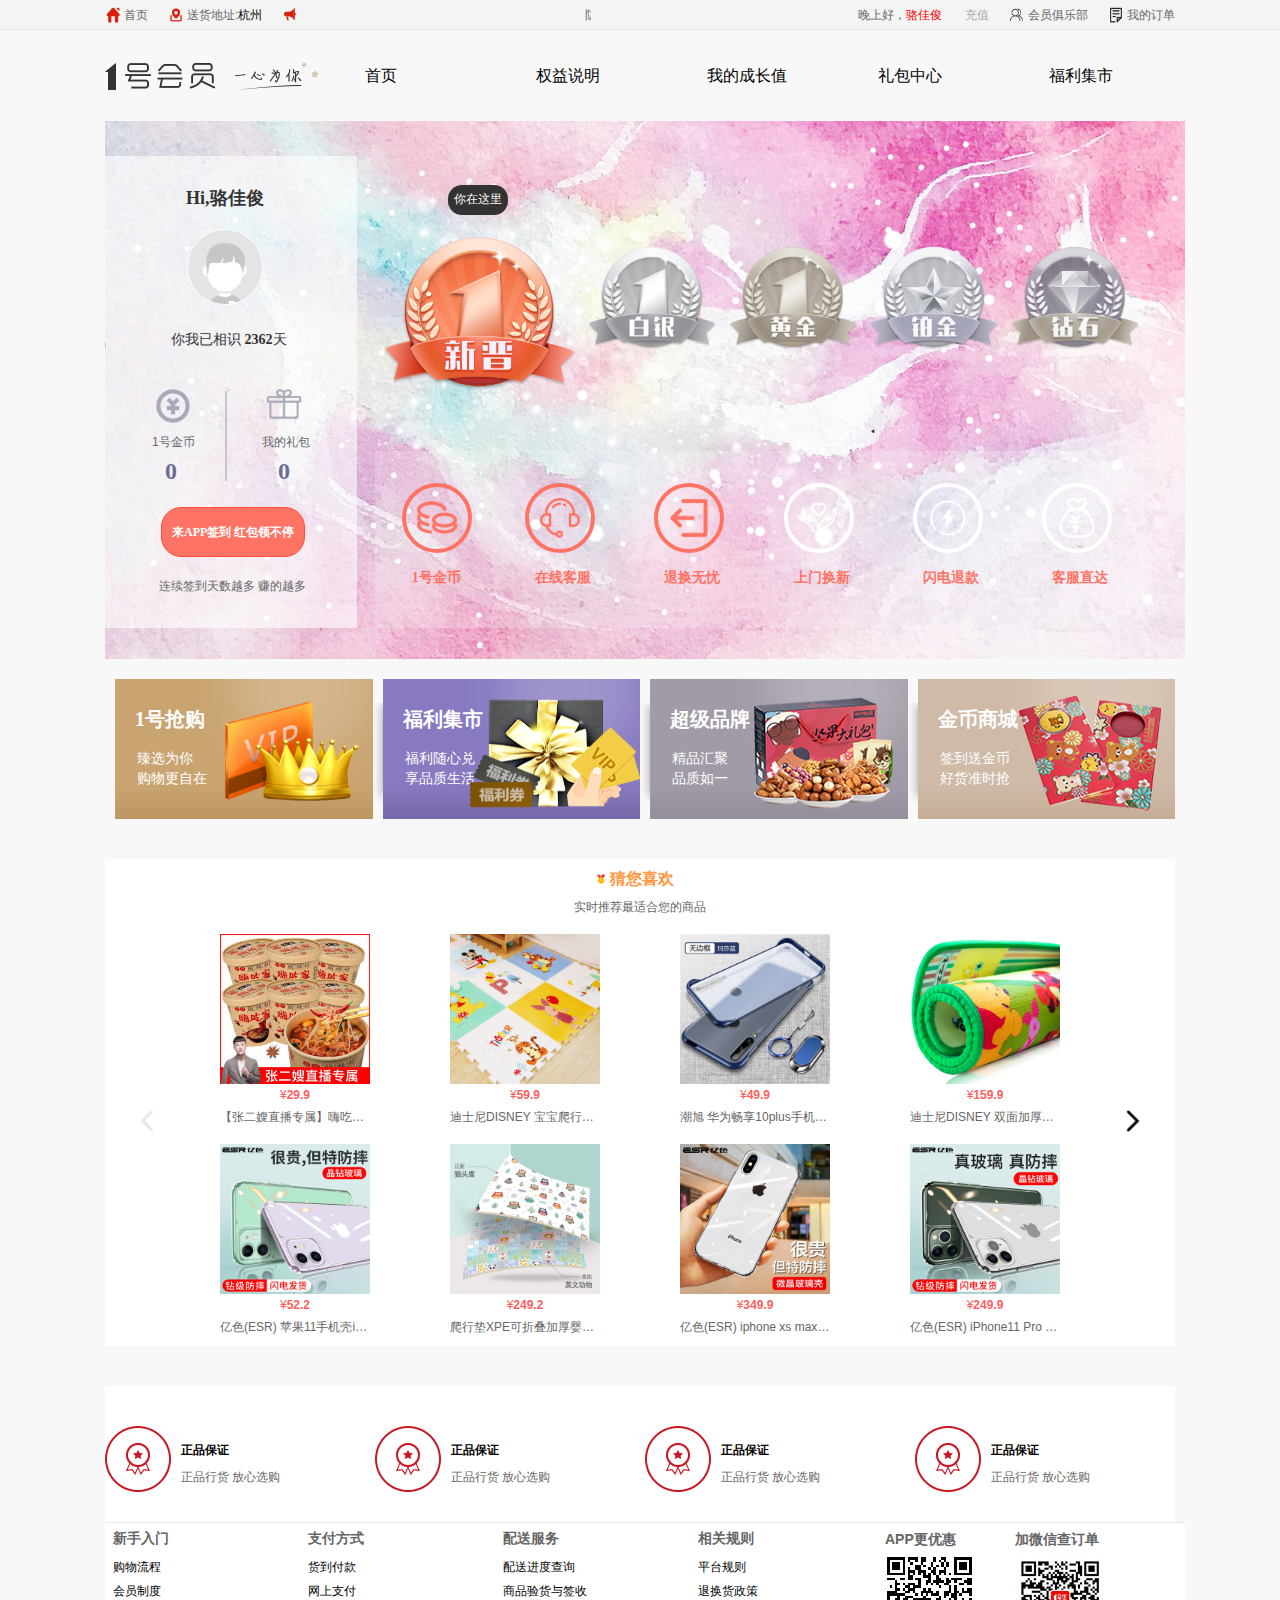
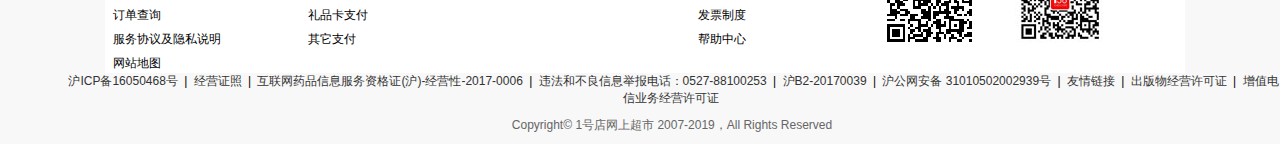
<file: index/index5.html>
<!DOCTYPE html>
<html>
<head>
    <meta charset="utf-8"/>
    <title></title>
    <link rel="stylesheet" type="text/css" href="../css/index.css">
    <link rel="stylesheet" type="text/css" href="../css/index5.css">
    <script src="https://apps.bdimg.com/libs/jquery/2.1.4/jquery.min.js"></script>
    <script type="text/javascript">
        var flag = 0;
        $(function () {
            $('.slide_right').click(function () {
                $('#list ul').eq(0).addClass('none');
                $('#list ul').eq(1).removeClass('none');
                flag = 1;
                $('.slide_left').attr('src', '../img/page5/slide_left_right/left_true.png');
                $('.slide_right').attr('src', '../img/page5/slide_left_right/right.png')
            });
            $('.slide_left').click(function () {
                $('#list ul').eq(0).removeClass('none');
                $('#list ul').eq(1).addClass('none');
                flag--;
                if(flag==0){
                    $('.slide_left').attr('src', '../img/page5/slide_left_right/left.png');
                    $('.slide_right').attr('src', '../img/page5/slide_left_right/right_true.png')
                }
            });
        })

    </script>
</head>
<body>
<!-- 顶部条 -->
<div style="display: flex;flex-direction: column;background-color: #f8f8f8">
    <div class="hd_header_wrap">
        <div style="width: 1070px;height: 13.75rem;">
            <div class="hd_header_bar">
                <div>
                    <div class="flex">
                        <a href="./index.html" style="display: flex">
                            <img src="../img/index.png" class="location">
                            <span style="padding-left: 3px;">首页</span>
                        </a>
                    </div>
                    <div class="flex" style="margin-left: 20px;">
                        <img src="../img/location.png" class="location">
                        <span style="padding-left: 3px;">送货地址:</span>
                        <em>杭州</em>
                    </div>
                    <div class="flex" style="margin-left: 20px;">
                        <img src="../img/notification.png" class="location">
                        <marquee direction="left" scrollamount="1" loop="-1">
                            <ul style="display: flex;flex-direction: column;top: 0px" id="top_lunbo">

                                <a href="" title="防范金融诈骗提示">
                                    <li>
											<span class="spanleft">
												防范金融诈骗提示 1号店配送费调整公告 金融下线公告
											</span>
                                        <br>
                                    </li>
                                </a>
                            </ul>
                        </marquee>
                    </div>
                </div>
                <div>
                    <div class="flex">
                        <span style="padding-left: 3px;">晚上好， </span>
                        <span style="color: red;">骆佳俊</span>
                    </div>
                    <div class="flex" style="margin-left: 20px;">
                        <span style="padding-left: 3px;color: #AAAAAA;">充值</span>
                    </div>
                    <div class="flex" style="margin-left: 20px">
                        <a href="./index5.html" style="display: flex">
                            <img src="../img/membership.png" class="location">
                            <span style="padding-left: 3px;">会员俱乐部</span>
                        </a>
                    </div>
                    <div class="flex" style="margin-left: 20px;">
                        <img src="../img/order.png" class="location">
                        <span style="padding-left: 3px;">我的订单</span>
                    </div>
                </div>
            </div>
            <div class="flex" style="height: 91px">
                <img src="../img/page5/page5_top.png" alt="" style="height: 32px;width: 214px;">
                <ul id="p5_top_ul">
                    <li>首页</li>
                    <li>权益说明</li>
                    <li>我的成长值</li>
                    <li>礼包中心</li>
                    <li>福利集市</li>
                </ul>
            </div>
            <div style="width: 1080px;height: 538px;background-image: url(../img/page5/p5_bg.jpg);position:relative;">
                <div class="separator_page5"></div>
                <div class="bg_p1">
                    <span>Hi,骆佳俊</span>
                    <img src="../img/page5/profile.png" alt="">
                    <span class="bg_p1_3" style="font-size: 14px !important;font-weight: normal !important;">你我已相识 <b>2362</b>天 </span>
                    <div>
                        <img src="../img/page5/coin.png" alt="" class="bg_p1_img1">
                        <span class="bg_p1_img1_span1">1号金币</span>
                        <span class="bg_p1_img1_span">0</span>
                    </div>
                    <div>
                        <img src="../img/page5/llibapo.png" alt="" class="bg_p1_img2">
                        <span class="bg_p1_img2_span1">我的礼包</span>
                        <span class="bg_p1_img2_span">0</span>
                    </div>
                    <span class="bg_span_bottom_2">来APP签到 红包领不停</span>
                    <div class="bg_span_bottom_last">
                        <span>连续签到天数越多 赚的越多</span>
                    </div>
                </div>
                <div class="bg_p2">
                    <div style="display: flex;flex-direction: column;align-items: center">
                        <div style="width: 60px;height: 30px;background-color: #333;">
                            <span style="color: white;line-height: 28px;">你在这里</span>
                        </div>
                        <img src="../img/page5/icon/rank_01_logo.png" style="height: 194px;width: 194px" alt="">
                    </div>
                    <img src="../img/page5/icon/rank_02_logo.png" alt="">
                    <img src="../img/page5/icon/rank_03_logo.png" alt="">
                    <img src="../img/page5/icon/rank_04_logo.png" alt="">
                    <img src="../img/page5/icon/rank_05_logo.png" alt="">
                </div>
                <div class="bg_p3">
                    <div>
                        <div class="bg_p3_div_div">
                            <img src="../img/page5/service_list/coin.png" alt="">
                        </div>
                        <span>1号金币</span>
                    </div>
                    <div>
                        <div class="bg_p3_div_div">
                            <img src="../img/page5/service_list/customer_service.png" alt="">
                        </div>
                        <span>在线客服</span>
                    </div>
                    <div>
                        <div class="bg_p3_div_div">
                            <img src="../img/page5/service_list/exit.png" alt="">
                        </div>
                        <span>退换无忧</span>
                    </div>
                    <div>
                        <div class="bg_p3_div_div" style="border: 4px solid white;">
                            <img src="../img/page5/service_list/loving.png" alt="">
                        </div>
                        <span>上门换新</span>
                    </div>
                    <div>
                        <div class="bg_p3_div_div" style="border: 4px solid white;">
                            <img src="../img/page5/service_list/quick.png" alt="">
                        </div>
                        <span>闪电退款</span>
                    </div>
                    <div>
                        <div class="bg_p3_div_div" style="border: 4px solid white;">
                            <img src="../img/page5/service_list/libao.png" alt="">
                        </div>
                        <span>客服直达</span>
                    </div>

                </div>

            </div>

            <div style="height: 180px;margin-top: 20px;display: flex;justify-content: space-between" id="p5_pic_list">
                <div style="background-image: url(../img/page5/bg/p5_bg_1.png);cursor: pointer">
                    <span>1号抢购</span>
                    <span>臻选为你 <br> 购物更自在</span>
                    <img src="../img/page5/bg/1.png" alt="">
                </div>
                <div style="background-image: url(../img/page5/bg/p5_bg_2.png);cursor: pointer">
                    <span>福利集市</span>
                    <span>福利随心兑<br> 享品质生活</span>
                    <img src="../img/page5/bg/2.png" alt="">
                </div>
                <div style="background-image: url(../img/page5/bg/p5_bg_3.png);cursor: pointer">
                    <span>超级品牌</span>
                    <span>精品汇聚<br> 品质如一</span>
                    <img src="../img/page5/bg/3.png" alt="">
                </div>
                <div style="background-image: url(../img/page5/bg/p5_bg_4.png);cursor: pointer">
                    <span>金币商城</span>
                    <span>签到送金币<br> 好货准时抢</span>
                    <img src="../img/page5/bg/4.png" alt="">
                </div>
            </div>

            <div id="recommend" style="text-align: center;background-color: white">
                <div style="display: inline">
                    <img src="../img/page5/prize.png" alt="" style="width: 10px">
                    <h4 class="guess_you_like" style="display: inline">猜您喜欢</h4>
                </div>
                <span style="display: block">实时推荐最适合您的商品</span>
                <div id="list">
                    <img src="../img/page5/slide_left_right/left.png" alt="" class="slide_left">
                    <img src="../img/page5/slide_left_right/right_true.png" alt="" class="slide_right">
                    <ul class="current">
                        <li>
                            <img src="../img/page5/ad/ad_1.jpg" alt="">
                            <span class="recommend_span_1">¥<b>29.9</b></span>
                            <span class="recommend_span_2">【张二嫂直播专属】嗨吃家酸辣粉110g*12桶整箱方便速食网红夜宵重庆风味方便粉丝即食红薯粉批发采购 酸辣粉整箱</span>
                        </li>
                        <li>
                            <img src="../img/page5/ad/ad_2.jpg" alt="">
                            <span class="recommend_span_1">¥<b>59.9</b></span>
                            <span class="recommend_span_2">迪士尼DISNEY 宝宝爬行垫 婴儿拼接爬爬垫 泡沫拼图防滑地垫游戏毯加厚2CM 60*60cm</span>
                        </li>
                        <li>
                            <img src="../img/page5/ad/ad_3.jpg" alt="">
                            <span class="recommend_span_1">¥<b>49.9</b></span>
                            <span class="recommend_span_2">潮旭 华为畅享10plus手机壳超薄透明畅享10plus保护套全包边硅胶壳防摔硬壳新品男女情侣潮流款 华为畅享10plus【蓝色】送 膜+挂绳+指环</span>
                        </li>
                        <li>
                            <img src="../img/page5/ad/ad_4.jpg" alt="">
                            <span class="recommend_span_1">¥<b>159.9</b></span>
                            <span class="recommend_span_2">迪士尼DISNEY 双面加厚宝宝爬行垫爬爬垫 防滑地垫游戏毯 加厚2cm</span>
                        </li>
                        <li>
                            <img src="../img/page5/ad/ad_5.jpg" alt="">
                            <span class="recommend_span_1">¥<b>52.2</b></span>
                            <span class="recommend_span_2">亿色(ESR) 苹果11手机壳iPhone11保护套全包防摔透明玻璃壳硅胶软边全透明镜面潮牌6.1英寸男女 琉璃-剔透白</span>
                        </li>
                        <li>
                            <img src="../img/page5/ad/ad_6.jpg" alt="">
                            <span class="recommend_span_1">¥<b>249.2</b></span>
                            <span class="recommend_span_2">爬行垫XPE可折叠加厚婴儿客厅泡沫地垫子宝宝家用整张儿童爬爬垫 英文动物+猫头鹰 【EPE可卷折款】1.8米*1.2米*0.5CM</span>
                        </li>
                        <li>
                            <img src="../img/page5/ad/ad_7.jpg" alt="">
                            <span class="recommend_span_1">¥<b>349.9</b></span>
                            <span class="recommend_span_2">亿色(ESR)  iphone xs max手机壳苹果xs max手机保护套 超薄透明防摔玻璃镜面抖音同款男女款  琉璃-剔透白</span>
                        </li>
                        <li>
                            <img src="../img/page5/ad/ad_8.jpg" alt="">
                            <span class="recommend_span_1">¥<b>249.9</b></span>
                            <span class="recommend_span_2">亿色(ESR) iPhone11 Pro max手机壳 苹果11Pro max保护套全包防摔透明玻璃壳硅胶软边透明6.5英寸琉璃-剔透白</span>
                        </li>
                    </ul>
                    <ul class="none">
                        <li>
                            <img src="../img/page5/ad/ad_9.jpg" alt="">
                            <span class="recommend_span_1">¥<b>622.9</b></span>
                            <span class="recommend_span_2">衣柜实木北欧定制衣橱出租房公寓板式三门组装整体衣柜木质 B款（600*500*1900) 枫木色</span>
                        </li>
                        <li>
                            <img src="../img/page5/ad/ad_10.jpg" alt="">
                            <span class="recommend_span_1">¥<b>229.9</b></span>
                            <span class="recommend_span_2">道顿A3+/A3++/A4激光铜版纸封皮纸胶装机热熔胶装订机标书文件书籍封皮封面纸 200g A3++ 激光铜版纸 白色</span>
                        </li>
                        <li>
                            <img src="../img/page5/ad/ad_11.jpg" alt="">
                            <span class="recommend_span_1">¥<b>33.9</b></span>
                            <span class="recommend_span_2">奇砚QY-15A三孔打孔机强力带刀打孔器 干部人事档案三孔装订机 重型3孔打孔机切纸 可打150张 QY-15A带5MM钻头</span>
                        </li>
                        <li>
                            <img src="../img/page5/ad/ad_12.jpg" alt="">
                            <span class="recommend_span_1">¥<b>59.3</b></span>
                            <span class="recommend_span_2">【张二嫂直播专属】嗨吃家酸辣粉110g*12桶整箱方便速食网红夜宵重庆风味方便粉丝即食红薯粉批发采购 酸辣粉整箱</span>
                        </li>
                        <li>
                            <img src="../img/page5/ad/ad_13.jpg" alt="">
                            <span class="recommend_span_1">¥<b>229.9</b></span>
                            <span class="recommend_span_2">滋源 seeyoung 小滋礼盒60ml*6支 新包装 强根健发控油保湿去屑滋养洗护发旅行装</span>
                        </li>
                        <li>
                            <img src="../img/page5/ad/ad_14.jpg" alt="">
                            <span class="recommend_span_1">¥<b>533.9</b></span>
                            <span class="recommend_span_2">清扬(CLEAR)去屑洗发水套装 樱花沁爽型720gx2送樱花沁爽100gx2</span>
                        </li>
                        <li>
                            <img src="../img/page5/ad/ad_15.jpg" alt="">
                            <span class="recommend_span_1">¥<b>449.9</b></span>
                            <span class="recommend_span_2">霸王育发防脱发生发洗发水380ml+头皮营养液55ml生姜汁控油洗头膏生发液洗护套装（男女士生发增发密发）</span>
                        </li>
                        <li>
                            <img src="../img/page5/ad/ad_16.jpg" alt="">
                            <span class="recommend_span_1">¥<b>449.9</b></span>
                            <span class="recommend_span_2">滋源玫瑰精油洗发水 柔顺修护洗发露400ml（无硅油无硫酸盐 精油润养 深层修护 水润亮泽）</span>
                        </li>
                    </ul>
                </div>
            </div>

            <div id="bottom_parent" style="margin-top: 40px">
                <div id="bottom">
                    <ul>
                        <li>
                            <img src="../img/bottom/bottom1.jpg" alt="">
                            <div style="display: flex;flex-direction: column;">
                                <b>正品保证</b>
                                <span>正品行货 放心选购</span>
                            </div>
                        </li>
                        <li>
                            <img src="../img/bottom/bottom1.jpg" alt="">
                            <div style="display: flex;flex-direction: column;">
                                <b>正品保证</b>
                                <span>正品行货 放心选购</span>
                            </div>
                        </li>
                        <li>
                            <img src="../img/bottom/bottom1.jpg" alt="">
                            <div style="display: flex;flex-direction: column;">
                                <b>正品保证</b>
                                <span>正品行货 放心选购</span>
                            </div>
                        </li>
                        <li>
                            <img src="../img/bottom/bottom1.jpg" alt="">
                            <div style="display: flex;flex-direction: column;">
                                <b>正品保证</b>
                                <span>正品行货 放心选购</span>
                            </div>
                        </li>
                    </ul>
                    <div style="background-color:#ebebeb;width: 100%;height: 1px;margin-top: -10px"></div>
                    <div style="background-color: white;height: 150px">
                        <dl>
                            <dt>新手入门</dt>
                            <dd>购物流程</dd>
                            <dd>会员制度</dd>
                            <dd>订单查询</dd>
                            <dd>服务协议及隐私说明</dd>
                            <dd>网站地图</dd>
                        </dl>
                        <dl>
                            <dt>支付方式</dt>
                            <dd>货到付款</dd>
                            <dd>网上支付</dd>
                            <dd>礼品卡支付</dd>
                            <dd>其它支付</dd>
                        </dl>
                        <dl>
                            <dt>配送服务</dt>
                            <dd>配送进度查询</dd>
                            <dd>商品验货与签收</dd>
                        </dl>
                        <dl>
                            <dt>相关规则</dt>
                            <dd>平台规则</dd>
                            <dd>退换货政策</dd>
                            <dd>发票制度</dd>
                            <dd>帮助中心</dd>
                        </dl>
                        <div style="display: flex;flex-direction: row">
                            <div class="bottom_code">
                                <span>APP更优惠</span>
                                <img src="../img/bottom/code1.png" alt="">
                            </div>
                            <div class="bottom_code" style="margin-left: 40px">
                                <span>加微信查订单</span>
                                <img src="../img/bottom/code2.jpg" alt="">
                            </div>
                        </div>
                    </div>


                </div>
                <div id="bottom_span">
                    <a href="">沪ICP备16050468号</a>
                    |
                    <a href="">经营证照</a>
                    |

                    <a href="">互联网药品信息服务资格证(沪)-经营性-2017-0006</a>
                    |
                    <a href="">违法和不良信息举报电话：0527-88100253</a>
                    |
                    <a href="">沪B2-20170039</a>
                    |
                    <a href="">沪公网安备 31010502002939号</a>
                    |
                    <a href="">友情链接 </a>
                    |
                    <a href="">出版物经营许可证</a>
                    |
                    <a href="">增值电信业务经营许可证</a>
                    <span>Copyright© 1号店网上超市 2007-2019，All Rights Reserved</span>
                </div>

            </div>
        </div>
    </div>
</div>
</body>
</html>
</file>
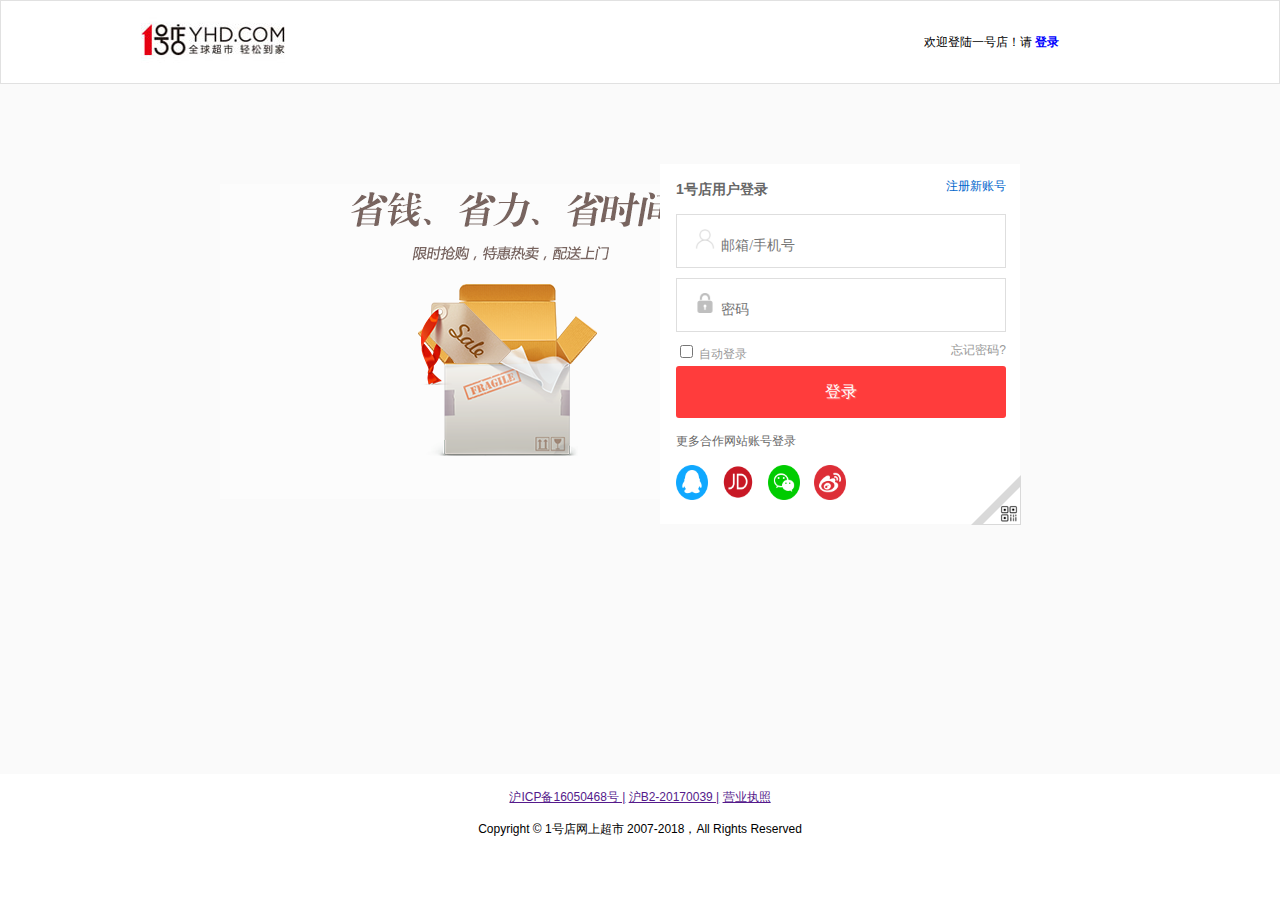
<file: index/login.html>
<!DOCTYPE html>
<html lang="en">
<head>
    <meta charset="UTF-8">
    <title>Title</title>
    <link rel="stylesheet" href="../css/login.css">
    <script src="https://apps.bdimg.com/libs/jquery/2.1.4/jquery.min.js"></script>
    <script type="text/javascript">
        $(function () {
            $('#switch').click(function () {
                if ($('#switch').attr('src') == "../img/login/computer.png") {
                    $('#switch').attr('src', '../img/login/qrcode.png');
                    $('#computer_0').removeClass('none');
                    $('#computer_1').removeClass('none');
                    $('#login_btn').removeClass('none');
                    $('#computer_3').removeClass('none');
                    $('#qr').addClass('none');
                } else {
                    //qrcode
                    $('#switch').attr('src', '../img/login/computer.png');
                    $('#computer_0').addClass('none');
                    $('#computer_1').addCl  ass('none');
                    $('#login_btn').addClass('none');
                    $('#computer_3').addClass('none');
                    $('#qr').removeClass('none');
                }
            })
            $('#login_btn').click(function () {
                window.location.href = "http://localhost:63342/h5onlineShop/index/index.html?_ijt=pr82q7ih72ievdqc95p1h6psuc"
            })
        })

    </script>
</head>

<body>
<div id="top">
    <img src="../img/login/login_top.jpg" alt="">
    <span>欢迎登陆一号店！请 <b style="color: blue;cursor: pointer">登录</b></span>
</div>

<div id="main">
    <img id="index_left" src="../img/login/login.png" alt="">

    <div class="border">
        <div class="borderInner">
            <div class="none" id="qr">
                <img src="../img/login/big_qr.jpg" alt=""
                     style="width: 200px;    height: 200px;    position: absolute;    right: 80px;    top: 80px;}">
            </div>
            <div id="index_right" >
                <div style="height: 20px" id="computer_0">
                    <span style="float: left"><b>1号店用户登录</b></span>
                    <a href="register.html">
                        <span style="float: right;color:#06c;line-height: 2;cursor: pointer">注册新账号</span>
                    </a>
                </div>
                <div style="margin-top: 20px" id="computer_1">
                    <div class="input_1">
                        <img src="../img/login/account.png"/>
                        <input type="text" placeholder="邮箱/手机号">
                    </div>
                    <div class="input_2">
                        <img src="../img/login/password.png"/>
                        <input type="password" placeholder="密码">
                    </div>
                    <div style="height: 24px">
                        <div style="float: left">
                            <input type="checkbox">
                            <span class="font_999">自动登录</span>
                        </div>
                        <div style="float: right">
                            <span class="font_999">忘记密码?</span>
                        </div>
                    </div>
                </div>
                <img src="../img/login/qrcode.png"
                     id="switch"
                     style="    position: absolute;    width: 20px;    height: 20px;    right: -13px;    bottom: 10px;    z-index: 10;    cursor:pointer;">
                <div id="login_btn">
                    登录
                </div>
                <div id="computer_3">
                    <span style="padding: 15px 0;color: #666;display: block;font: 12px Arial,Helvetica,sans-serif;">更多合作网站账号登录</span>
                    <div style="width: 170px;height: 35px;display: flex;justify-content: space-between">
                        <img src="../img/login/QQ.png" alt="" class="index_icon">
                        <img src="../img/login/JD.png" alt="" class="index_icon">
                        <img src="../img/login/wechat.png" alt="" class="index_icon">
                        <img src="../img/login/Weibo.png" alt="" class="index_icon">
                    </div>
                </div>
            </div>
        </div>
        <div class="a1">
            <div class="triangle_left">
                <div class="triangle_left_span"></div>
                <div class="borderLeft"></div>
            </div>
        </div>
    </div>


</div>
<div id="bottom_login">
    <div style="margin: 15px;">
        <a href="">沪ICP备16050468号 |</a>
        <a href="">沪B2-20170039 |</a>
        <a href="">营业执照</a>
    </div>
    <div style="margin: 15px">
        Copyright © 1号店网上超市 2007-2018，All Rights Reserved
    </div>

</div>
</body>
</html>
</file>
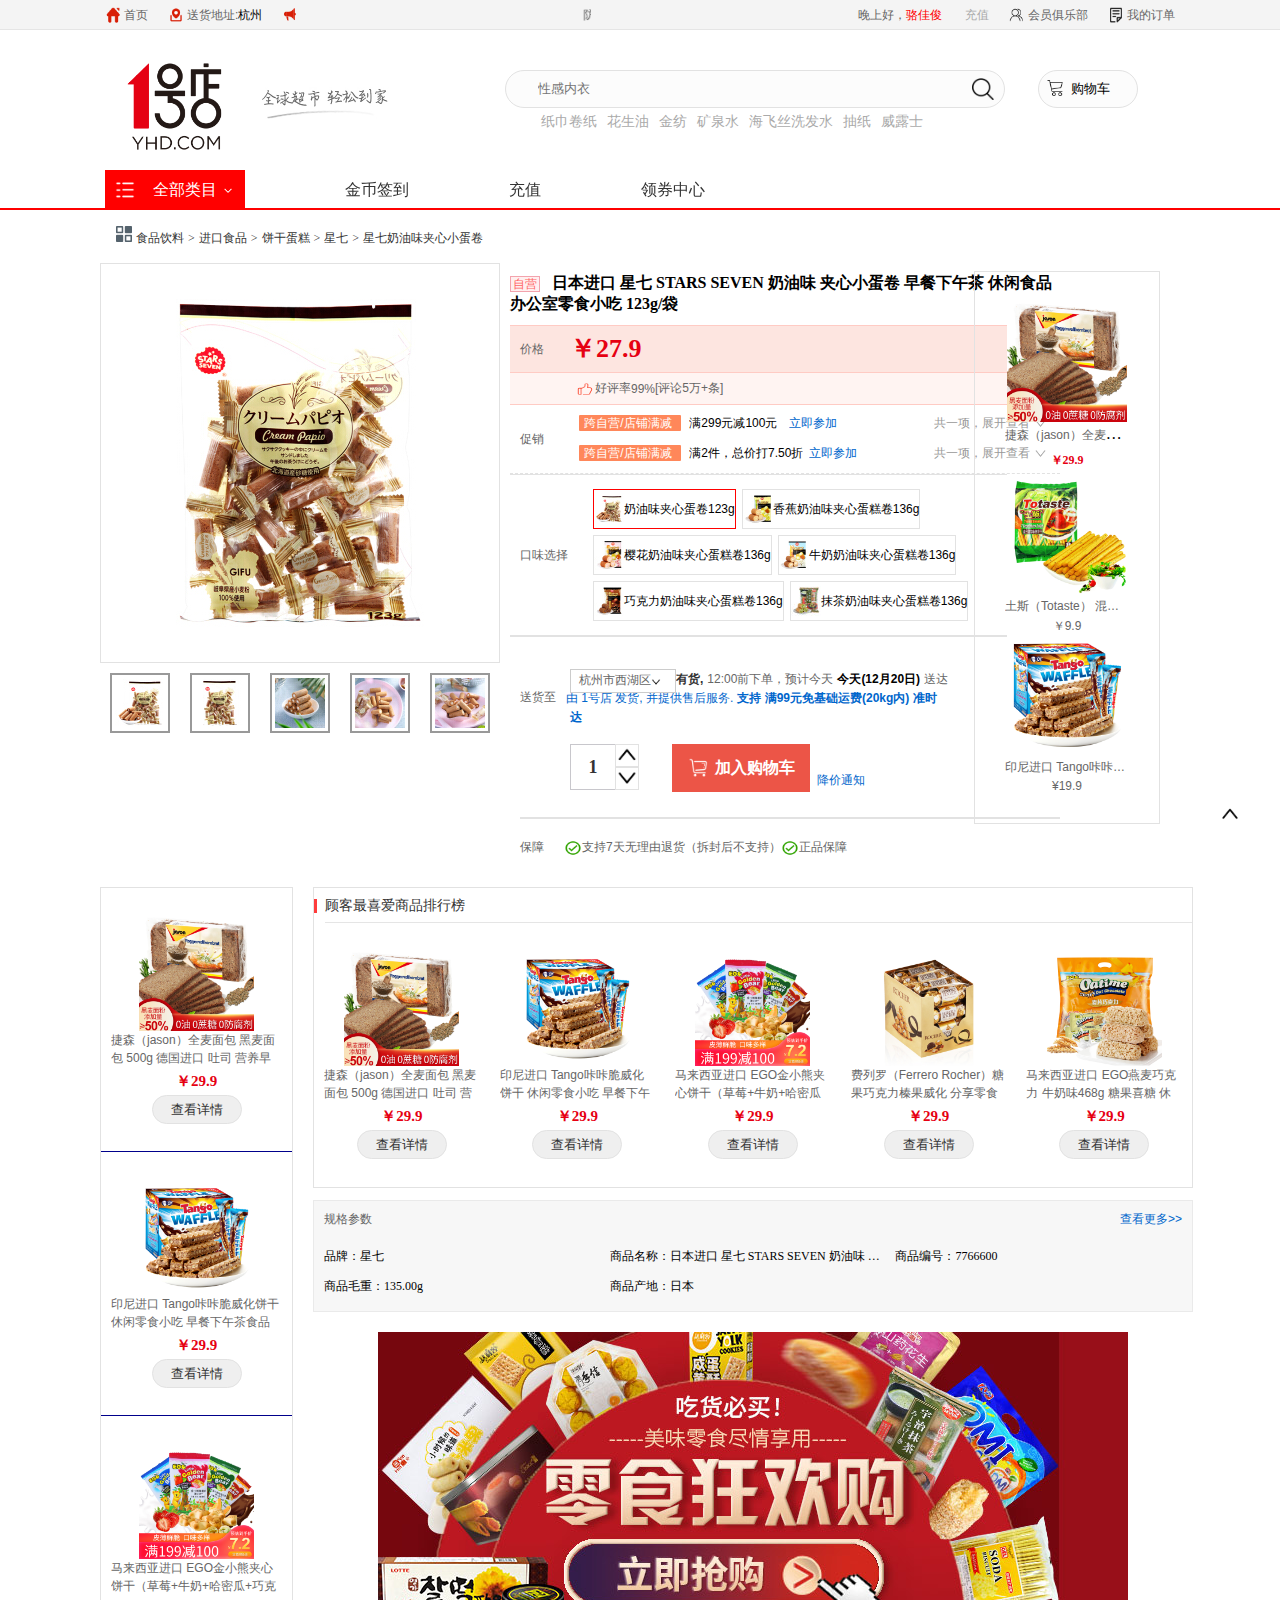
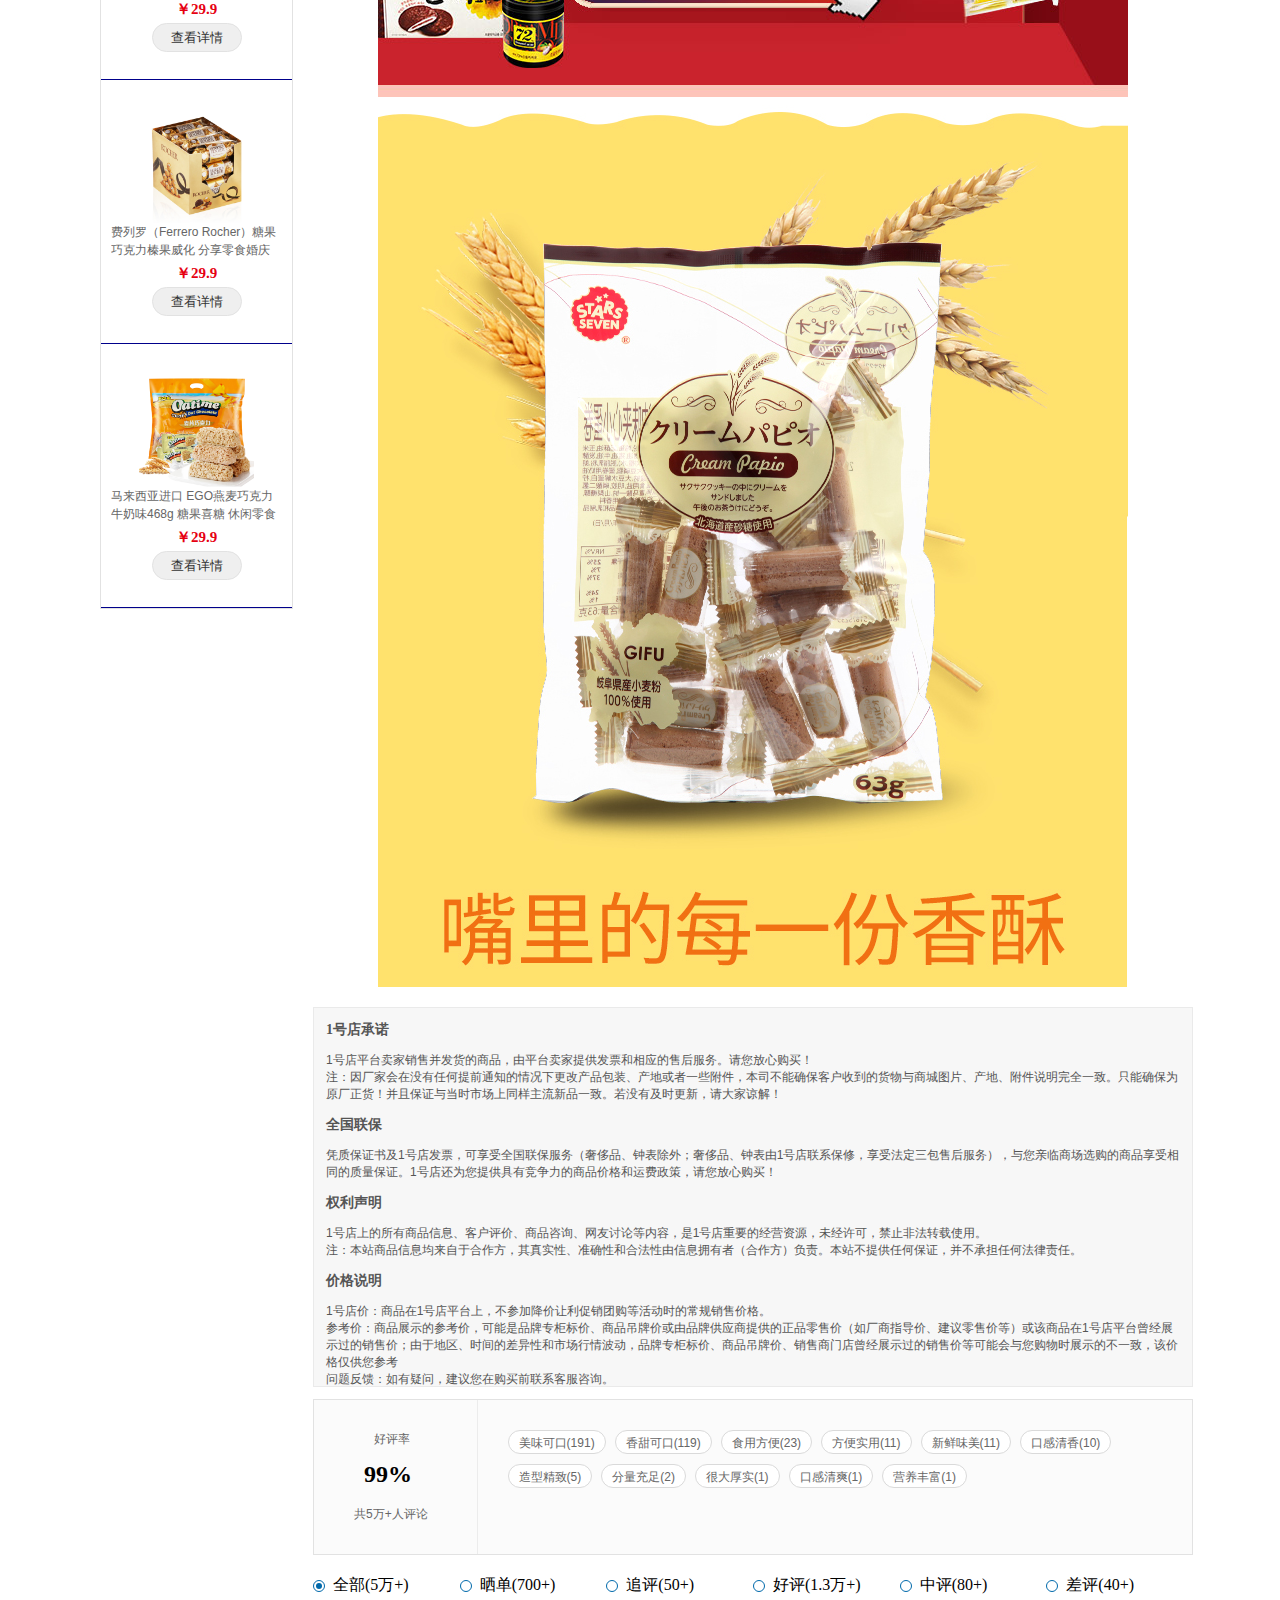
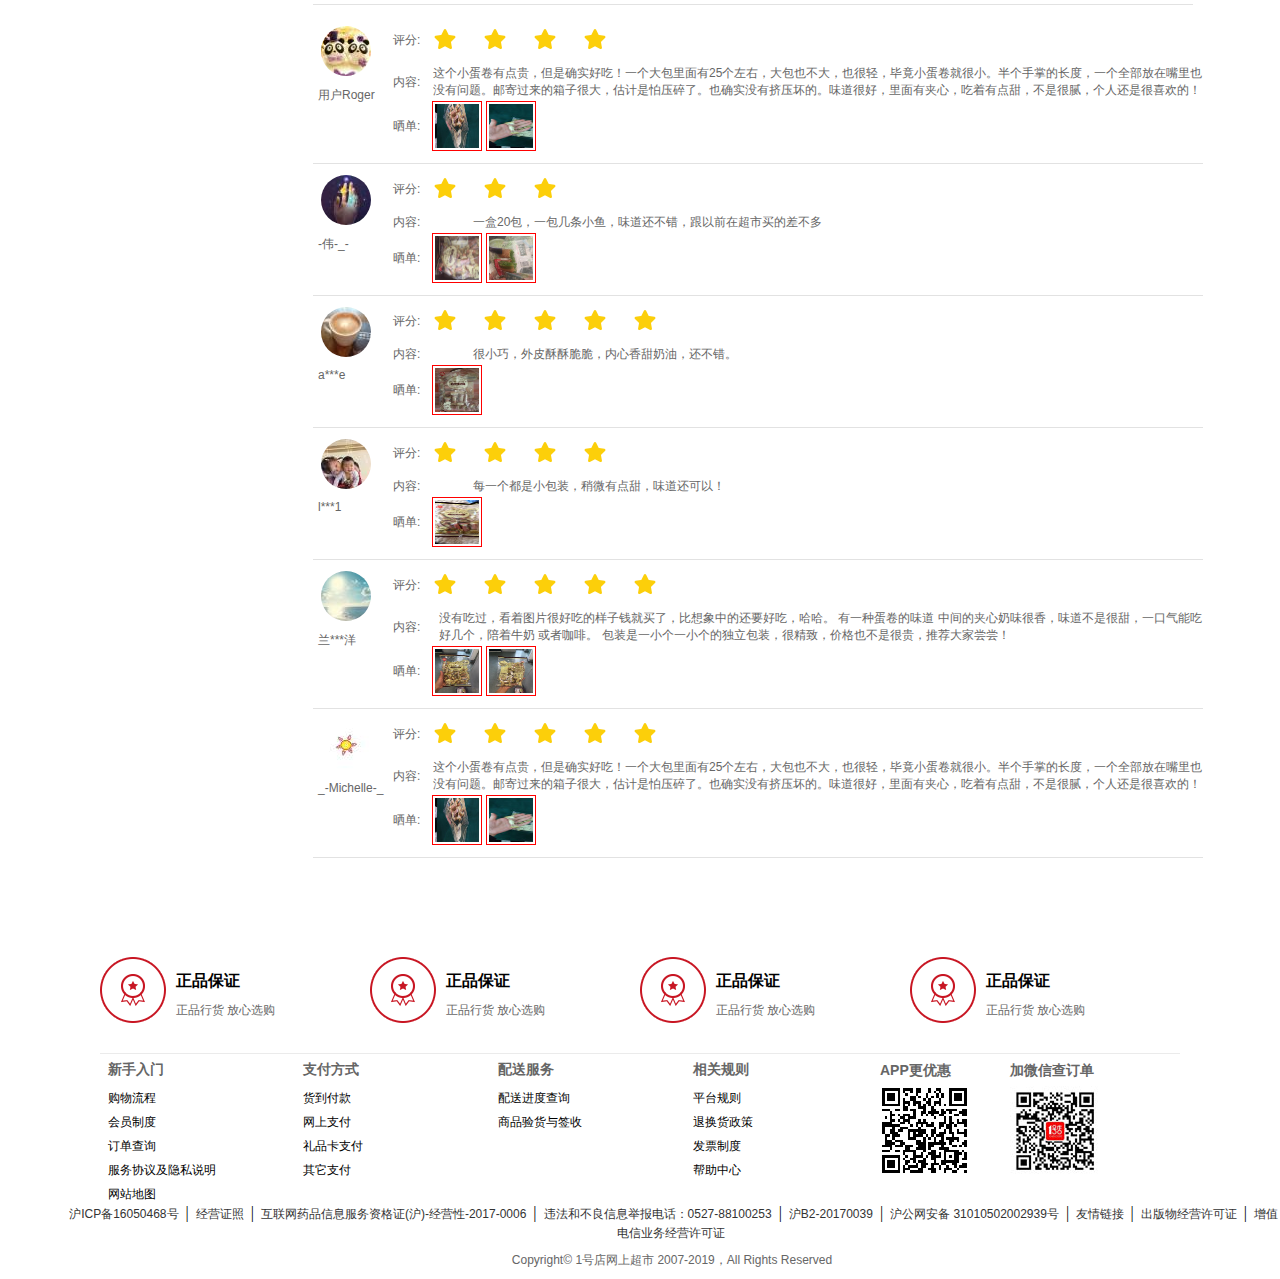
<file: index/page3.html>
<!DOCTYPE html>
<html>
<head>
    <meta charset="utf-8"/>
    <title></title>
    <link rel="stylesheet" type="text/css" href="../css/index.css">
    <link rel="stylesheet" type="text/css" href="../css/index2.css">
    <link rel="stylesheet" type="text/css" href="../css/index3.css">
    <script src="https://apps.bdimg.com/libs/jquery/2.1.4/jquery.min.js"></script>
    <script type="text/javascript">
        let choose_list_array, detail_list_array, add_cart_img, minus_cart_img, number_cart, small_img_list_array,
            zhezhao;
        let small, shadow, shadowWH, smallW, smallMT, big, bigW, bigImg
        let temp = 1;
        let number = 1;

       // TODO 1. 评论页面选择功能


        function drawBall() {
            var ballDom = document.createElement("div");
            ballDom.style.width = "20px";
            ballDom.style.height = "20px";
            ballDom.style.border = "1px solid #ccc";
            ballDom.style.background = "#73dd51";
            ballDom.style.borderRadius = "50%";
            ballDom.style.position = "absolute";
            ballDom.style.zIndex = "9999999";
            return ballDom;
        }

        function add_cart_dia() {
            $('#add_success').css('display', 'flex');
            zhezhao.style.display = "block";
        }

        function cancel_dia() {
            $('#add_success').css('display', 'none');
            zhezhao.style.display = "none";
        }

        $(window).load(function () {
            choose_list_array = document.querySelectorAll('#choose_list ul li');
            detail_list_array = document.querySelectorAll('#order_show ul li img');
            small_img_list_array = document.querySelectorAll('#order_show ul li ');
            number = $('#input_number_p3').val();
            add_cart_img = $('#address_bottom:nth-child(2)');
            minus_cart_img = $('#address_bottom:nth-child(3)');
            zhezhao = document.getElementById("zhezhao");
        })

        $(function () {
            $('#sticky2').click(function () {
                $('html,body').animate({
                    scrollTop: 0
                }, 500)
            })
            $(".rate_list").click(function () {
                if ($(this).context.textContent.length == 53) {
                    $('#rate_detail ul').eq(0).removeClass('none');
                    $('#rate_detail ul').eq(1).addClass('none');
                } else {
                    $('#rate_detail ul').eq(0).addClass('none');
                    $('#rate_detail ul').eq(1).removeClass('none');
                }
            })
        })



        function hover(x) {
            console.log(x);
            for (let i = 0; i < 5; i++) {
                small_img_list_array[i].style.border = "2px solid #E2E2E2";
            }
            small_img_list_array[x - 1].style.border = "2px solid #ff4040";
            $('#small img').attr('src', '../img/page3/big/' + temp + '/big_' + x + '.jpg');
        }

        function img_click(x) {
            temp = x;
            $('#small img').attr('src', '../img/page3/big/' + temp + '/big_' + x + '.jpg');
            for (let i = 0; i < 6; i++) {
                console.log(i);
                let temp_2 = i + 1;
                choose_list_array[i].style.border = "1px solid #E2E2E2";
                if (i <= 4) detail_list_array[i].setAttribute('src', '../img/page3/detail/' + temp + '/detail' + temp_2 + '.jpg');
            }
            choose_list_array[x - 1].style.border = "1px solid red";
        }

        function add_cart() {
            number++;
            $('#input_number_p3').attr("value", number);
        }

        function minus_cart() {
            if (number > 0) {
                number--;
                $('#input_number_p3').attr("value", number);
            }
        }


    </script>
</head>
<body>
<!-- 顶部条 -->
<div style="display: flex;flex-direction: column">
    <div class="zhezhao" id="zhezhao"></div>
    <div class="hd_header_wrap">
        <div style="width: 1070px;height: 13.75rem;">
            <div class="hd_header_bar">
                <div>
                    <div class="flex">
                        <a href="./index.html" style="display: flex">
                            <img src="../img/index.png" class="location">
                            <span style="padding-left: 3px;">首页</span>
                        </a>
                    </div>
                    <div class="flex" style="margin-left: 20px;">
                        <img src="../img/location.png" class="location">
                        <span style="padding-left: 3px;">送货地址:</span>
                        <em>杭州</em>
                    </div>
                    <div class="flex" style="margin-left: 20px;">
                        <img src="../img/notification.png" class="location">
                        <marquee direction="left" scrollamount="1" loop="-1">
                            <ul style="display: flex;flex-direction: column;top: 0px" id="top_lunbo">

                                <a href="" title="防范金融诈骗提示">
                                    <li>
											<span class="spanleft">
												防范金融诈骗提示 1号店配送费调整公告 金融下线公告
											</span>
                                        <br>
                                    </li>
                                </a>
                            </ul>
                        </marquee>
                    </div>
                </div>
                <div>
                    <div class="flex">
                        <span style="padding-left: 3px;">晚上好， </span>
                        <span style="color: red;">骆佳俊</span>
                    </div>
                    <div class="flex" style="margin-left: 20px;">
                        <span style="padding-left: 3px;color: #AAAAAA;">充值</span>
                    </div>
                    <div class="flex" style="margin-left: 20px">
                        <a href="./index5.html" style="display: flex">
                            <img src="../img/membership.png" class="location">
                            <span style="padding-left: 3px;">会员俱乐部</span>
                        </a>
                    </div>
                    <div class="flex" style="margin-left: 20px;">
                        <img src="../img/order.png" class="location">
                        <span style="padding-left: 3px;">我的订单</span>
                    </div>
                </div>
            </div>
            <div class="flex">
                <img src="../img/logo.png" alt="" style="height: 140px;width: 140px;">
                <img src="../img/desc1.jpg" alt="" style="height: 90px;width: 160px;">
                <div style="margin-left: 100px;">
                    <div class="reletive">
                        <input type="text" class="input_circle" style="width: 500px;height: 38px;" placeholder="性感内衣">
                        <img style="position: absolute;right: 4.6875rem;top: 0.625rem;" src="../img/cart.png"
                             class="location">
                        <a href="./page4.html">
                            <input id="cart" type="text"
                                   style="width: 100px;height: 38px;cursor: pointer;margin-left: 30px;"
                                   class="input_circle"
                                   placeholder="购物车"
                                   disabled>
                        </a>
                        <button type="button" class="search"><img src="../img/search.png" style="width: 22px;"></button>
                    </div>
                    <div id="goods">
                        <li>纸巾卷纸</li>
                        <li>花生油</li>
                        <li>金纺</li>
                        <li>矿泉水</li>
                        <li>海飞丝洗发水</li>
                        <li>抽纸</li>
                        <li>威露士</li>
                    </div>
                </div>
            </div>
            <div class="flex">
                <div id="p1_uname">
                    <img src="../img/menu.png" alt="" style="width: 17%;">
                    <li id="category" class="font" style="color: white;">
                        全部类目
                        <div class="hidden_category" style="padding: 20px 10px;cursor: auto;width: 1070px">
                            <div style="width: 150px">
                                <div>
                                    <p>全球进口</p>
                                    <ul style="display: flex;flex-wrap: wrap;">
                                        <li>乳品生鲜</li>
                                        <li>饼干糕点</li>
                                        <li>酒水饮料</li>
                                        <li>休闲零食</li>
                                        <li>糖果巧克</li>
                                        <li>粮油调味</li>
                                        <li>咖啡冲饮</li>
                                        <li>麦片冲饮</li>
                                        <li>母婴玩具</li>
                                        <li>美妆个护</li>
                                        <li>家居清洁</li>
                                    </ul>
                                </div>
                                <div style="width: 150px">
                                    <p>食品/酒/生鲜</p>
                                    <ul style="display: flex;flex-wrap: wrap;">
                                        <li>饮料</li>
                                        <li>酒类</li>
                                        <li>休闲零食</li>
                                        <li>粮油干货</li>
                                        <li>厨房调料</li>
                                        <li>饼干糕点</li>
                                        <li>牛奶乳品</li>
                                        <li>茶冲咖啡</li>
                                        <li>肉蛋海鲜</li>
                                        <li>新鲜蔬果</li>
                                        <li>方便速食</li>
                                        <li>乳品速食</li>
                                    </ul>
                                </div>
                            </div>
                            <div style="width: 150px">
                                <div>
                                    <p>母婴/玩具/童装</p>
                                    <ul style="display: flex;flex-wrap: wrap;">
                                        <li>奶粉</li>
                                        <li>营养辅物</li>
                                        <li>尿裤湿巾</li>
                                        <li>洗护用品</li>
                                        <li>喂养用品</li>
                                        <li>妈妈专区</li>
                                        <li>寝具服饰</li>
                                        <li>童车童床</li>
                                        <li>玩具</li>
                                        <li>乐器</li>
                                        <li>童装/童鞋</li>
                                    </ul>
                                </div>
                                <div style="width: 150px">
                                    <p>纸巾/厨卫清洁/宠物</p>
                                    <ul style="display: flex;flex-wrap: wrap;">
                                        <li>纸品湿巾</li>
                                        <li>衣物清洁</li>
                                        <li>家庭清洁</li>
                                        <li>清洁用具</li>
                                        <li>驱虫除湿</li>
                                        <li>皮具护理</li>
                                        <li>宠物生活</li>
                                        <li>绿植园艺</li>
                                    </ul>
                                </div>
                            </div>
                            <div style="width: 150px">
                                <div>
                                    <p>家居家纺/厨物/家具</p>
                                    <ul style="display: flex;flex-wrap: wrap;">
                                        <li>床上用品</li>
                                        <li>生活用品</li>
                                        <li>锅具水具</li>
                                        <li>厨具刀具</li>
                                        <li>茶具餐具</li>
                                        <li>家庭软饰</li>
                                        <li>品质家居</li>
                                        <li>家庭建材</li>
                                    </ul>
                                </div>
                                <div style="width: 150px">
                                    <p>美妆/个人清洁</p>
                                    <ul style="display: flex;flex-wrap: wrap;">
                                        <li>美发护发</li>
                                        <li>女性护理</li>
                                        <li>沐浴清洁</li>
                                        <li>口腔护理</li>
                                        <li>面部护理</li>
                                        <li>缤纷彩妆</li>
                                        <li>身体护理</li>
                                        <li>男士护理</li>
                                        <li>美容工具</li>
                                    </ul>
                                </div>
                            </div>
                            <div style="width: 150px">
                                <div>
                                    <p>女装/男装/内衣</p>
                                    <ul style="display: flex;flex-wrap: wrap;">
                                        <li>时尚裙裤</li>
                                        <li>女士上衣</li>
                                        <li>女士裤子</li>
                                        <li>品质内衣</li>
                                        <li>型格男装</li>
                                        <li>珠宝首饰</li>
                                        <li>钟表/眼镜</li>
                                    </ul>
                                </div>
                                <div style="width: 150px">
                                    <p>鞋靴/箱包/户外</p>
                                    <ul style="display: flex;flex-wrap: wrap;">
                                        <li>时尚女鞋</li>
                                        <li>潮流女包</li>
                                        <li>奢侈大牌</li>
                                        <li>功能箱包</li>
                                        <li>品质男鞋</li>
                                        <li>精品男包</li>
                                        <li>运动服饰</li>
                                        <li>健身器材</li>
                                        <li>户外装备</li>
                                    </ul>
                                </div>
                            </div>
                            <div style="width: 150px">
                                <div>
                                    <p>手机/数码/电脑办公</p>
                                    <ul style="display: flex;flex-wrap: wrap;">
                                        <li>手机</li>
                                        <li>手机配件</li>
                                        <li>摄影影响</li>
                                        <li>影音电教</li>
                                        <li>智能设备</li>
                                        <li>数码配件</li>
                                        <li>电脑整机</li>
                                        <li>网络外设</li>
                                        <li>办公设计</li>
                                    </ul>
                                </div>
                                <div style="width: 150px">
                                    <p>家用电器/汽车用品</p>
                                    <ul style="display: flex;flex-wrap: wrap;">
                                        <li>厨房小电</li>
                                        <li>生活电器</li>
                                        <li>个护健康</li>
                                        <li>电视空调</li>
                                        <li>厨卫大电</li>
                                        <li>冰箱</li>
                                        <li>洗衣机</li>
                                        <li>维修保养</li>
                                        <li>汽车装饰</li>
                                        <li>车载产品</li>
                                    </ul>
                                </div>
                            </div>
                            <div style="width: 150px">
                                <div>
                                    <p>医药/滋补</p>
                                    <ul style="display: flex;flex-wrap: wrap;">
                                        <li>营养健康</li>
                                        <li>营养成分</li>
                                        <li>传统滋补</li>
                                        <li>成儿用品</li>
                                        <li>家用器械</li>
                                        <li>隐形眼镜</li>
                                    </ul>
                                </div>
                                <div style="width: 150px">
                                    <p>图片</p>
                                    <ul style="display: flex;flex-wrap: wrap;">
                                        <li>女儿</li>
                                        <li>教育</li>
                                        <li>文艺</li>
                                        <li>经管励志</li>
                                        <li>人文社科</li>
                                        <li>生活</li>
                                        <li>科技</li>
                                        <li>刊/原版</li>
                                        <li>音像</li>
                                    </ul>
                                </div>
                            </div>
                        </div>
                    </li>
                    <img src="../img/drop-down.png" alt="" style="width: 12%;">
                </div>
                <ul class="font" style="z-index: 999;">
                    <li style="margin-left: 6.25rem;cursor: pointer;">金币签到</li>
                    <li style="margin-left: 6.25rem;cursor: pointer;">充值</li>
                    <li style="margin-left: 6.25rem;cursor: pointer;">领券中心</li>
                </ul>
            </div>
        </div>
    </div>
    <a id="sticky2" style="left: 1300px;">
        <img src="../img/up.png" alt="" style="width: 20px;height: 20px">
    </a>

    <div style="height: 150px;border-bottom: 2px solid red;"></div>
    <div style="width: 1080px;margin: 0 auto">
        <div id="brand">
            <img src="../img/page2/category.png" alt="">
            <span>食品饮料</span>
            <span>></span>
            <span>进口食品</span>
            <span>></span>
            <span>饼干蛋糕</span>
            <span>></span>
            <span>星七</span>
            <span>></span>
            <span>星七奶油味夹心小蛋卷</span>
        </div>

        <div style="display: flex">
            <div style="display: block">
                <div id="small">
                    <img src="../img/page3/page3_img.jpg" alt="">
                    <div id="shadow"></div>
                    <div id="cover"></div>
                    <!--                TODO 插入播放按钮-->
                </div>
                <div id="big">
                    <img src="../img/page3/big/big_true.jpg"/>
                </div>
                <div id="order_show">
                    <ul>
                        <li><img src="../img/page3/detail/1/detail1.jpg" onmouseover="hover(1)" alt="" on></li>
                        <li><img src="../img/page3/detail/1/detail2.jpg" onmouseover="hover(2)" alt=""></li>
                        <li><img src="../img/page3/detail/1/detail3.jpg" onmouseover="hover(3)" alt=""></li>
                        <li><img src="../img/page3/detail/1/detail4.jpg" onmouseover="hover(4)" alt=""></li>
                        <li><img src="../img/page3/detail/1/detail5.jpg" onmouseover="hover(5)" alt=""></li>
                    </ul>
                </div>
            </div>
            <div style="width: 570px;">
                <div style="margin: 10px">
                    <span id="self_logo"> 自营</span>
                    <h1 style="font-size: 16px;display: inline;  padding-top: 10px;margin-bottom: 10px;">
                        日本进口 星七 STARS SEVEN 奶油味 夹心小蛋卷 早餐下午茶 休闲食品 办公室零食小吃 123g/袋
                    </h1>
                </div>
                <div style="margin: 10px 10px 0px 10px">
                    <div id="price_one">
                        <span>价格</span>
                        <span class="p_money_page2" style="font-size: 26px">￥27.9</span>
                    </div>
                    <div id="price_two">
                        <img src="../img/dianzan.png" alt="">
                        <span>好评率</span>
                        <span>99%</span>
                        <span>[评论5万+条]</span>
                    </div>
                </div>
                <div style="margin: 0px 10px">
                    <div id="price_one"
                         style="background-color: white;border-bottom: 1px dashed #e2e2e2;height: 70px;display: flex">
                        <span>促销</span>
                        <div id="price_bottom">
                            <div>
                                <span>
                                    跨自营/店铺满减
                                </span>
                                <span>满299元减100元</span>
                                <span style="cursor: pointer">立即参加</span>
                                <span>共一项，展开查看</span>
                                <img src="../img/down.png" alt="">
                            </div>
                            <div>
                                <span style="margin-top: 30px">
                                    跨自营/店铺满减
                                </span>
                                <span style="margin-top: 30px">满2件，总价打7.50折</span>
                                <span style="margin-top: 30px;margin-left: 20px;cursor: pointer">立即参加</span>
                                <span style="margin-top: 30px">共一项，展开查看</span>
                                <img style="margin-top: 30px" src="../img/down.png" alt="">
                            </div>
                        </div>
                    </div>

                </div>
                <div style="margin: 0px 10px;display:flex;border-bottom: 1px solid #e2e2e2;border-top: 1px solid #e2e2e2;align-items: center"
                     id="pro_list">
                    <div id="price_one" style="height: 160px !important;background-color: white;border: none">
                        <span>口味选择</span>
                    </div>
                    <div id="choose_list">
                        <ul style="margin-left: 20px">
                            <li onclick="img_click(1)" id="choose_list_1" style="border: 1px solid red">
                                <img onclick="img_click(1)" src="../img/page3/pro/pro1.jpg" alt="">
                                奶油味夹心蛋卷123g
                            </li>
                            <li onclick="img_click(2)"><img onclick="img_click(2)" src="../img/page3/pro/pro2.jpg"
                                                            alt="">香蕉奶油味夹心蛋糕卷136g
                            </li>
                            <li onclick="img_click(3)"><img onclick="img_click(3)" src="../img/page3/pro/pro3.jpg"
                                                            alt="">樱花奶油味夹心蛋糕卷136g
                            </li>
                            <li onclick="img_click(4)"><img onclick="img_click(4)" src="../img/page3/pro/pro4.jpg"
                                                            alt="">牛奶奶油味夹心蛋糕卷136g
                            </li>
                            <li onclick="img_click(5)"><img onclick="img_click(5)" src="../img/page3/pro/pro5.jpg"
                                                            alt="">巧克力奶油味夹心蛋糕卷136g
                            </li>
                            <li onclick="img_click(6)"><img onclick="img_click(6)" src="../img/page3/pro/pro6.jpg"
                                                            alt="">抹茶奶油味夹心蛋糕卷136g
                            </li>
                        </ul>
                    </div>
                </div>

                <div style="margin: 0px 10px;display:flex;border-top: 1px solid #e2e2e2;align-items: center"
                     id="pro_list">
                    <div id="price_one" style="height: 120px !important;background-color: white;border: none">
                        <span>送货至</span>
                    </div>
                    <div id="address">
                        <div id="address_div">
                            <span>杭州市西湖区</span>
                            <img src="../img/down.png" alt="">
                        </div>
                        <span>有货,</span>
                        <span> 12:00前下单，预计今天</span>
                        <span>今天(12月20日)</span>
                        <span>送达</span>
                        <div class="font_blue">
                            <span style="margin-left: -110px">由  1号店  发货, 并提供售后服务.</span>
                            <span>支持   满99元免基础运费(20kg内)  准时达</span>
                        </div>
                        <div style="position:relative;">
                            <div id="address_bottom">
                                <input oninput="value=value.replace(/[^\d]/g,'')"
                                       value=1
                                       class="number_input"
                                       min="0"
                                       onchange="re_calculate_number(1,this)"
                                       id="input_number_p3"
                                >
                                <img src="../img/up.png" onclick="add_cart()" alt="" style="cursor: pointer">
                                <img src="../img/down.png" onclick="minus_cart()" alt="" style="cursor: pointer">
                            </div>

                            <div id="add_cart" style="cursor: pointer" onclick="add_cart_dia()">
                                <img src="../img/cart_2.png" alt="">
                                <span id="btn_add_cart">加入购物车</span>
                            </div>
                            <div id="price_down_info">
                                <span>降价通知</span>
                            </div>
                        </div>
                    </div>
                </div>
                <div id="insurance">
                    <span>保障</span>
                    <img src="../img/correct.png" alt="">
                    <span>支持7天无理由退货（拆封后不支持）</span>
                    <img src="../img/correct.png" alt="">
                    <span>正品保障</span>
                </div>
                <div id="side_rank">
                    <ul style="display: flex;flex-direction: column">
                        <li>
                            <img src="../img/page3/rank_list/rank1.jpg" alt="">
                            <div>
                                <span>捷森（jason）全麦面包 黑麦面包 500g  德国进口 吐司 营养早餐 粗粮低脂 健身餐面包</span>
                            </div>

                            <span class="p_money_page2">￥29.9</span>
                        </li>
                        <li>
                            <img src="../img/page3/rank_list/rank2.jpg" alt="">
                            <span>土斯（Totaste） 混合蔬菜味棒形饼干 手指饼干 磨牙棒 休闲零食蛋糕面包甜点心小吃 独立小包装 128g</span>
                            <span>￥9.9</span>
                        </li>
                        <li>
                            <img src="../img/page3/rank_list/rank3.jpg" alt="">
                            <span>印尼进口 Tango咔咔脆威化饼干 休闲零食小吃 早餐下午茶食品  巧克力味夹心160g/盒</span>
                            <span>¥19.9</span>
                        </li>
                    </ul>
                </div>
            </div>
        </div>


        <div style="height: 30px;width: 100%;margin-top: 130px;display: flex">
            <div class="thing_rank_list" id="side_list_pro">
                <ul style="display: flex;justify-content: space-between;flex-direction: column;border: 1px solid #e2e2e2">
                    <li>
                        <img src="../img/page3/rank_list/rank1.jpg" alt="">
                        <span class="demo_desc_2">捷森（jason）全麦面包 黑麦面包 500g  德国进口 吐司 营养早餐 粗粮低脂 健身餐面包"</span>
                        <span class="p_money_page2">￥29.9</span>
                        <button type="button">查看详情</button>
                    </li>
                    <li>
                        <img src="../img/page3/rank_list/ad_rank_2.jpg" alt="">
                        <span>印尼进口 Tango咔咔脆威化饼干 休闲零食小吃 早餐下午茶食品  巧克力味夹心160g/盒</span>
                        <span class="p_money_page2">￥29.9</span>
                        <button type="button">查看详情</button>
                    </li>
                    <li>
                        <img src="../img/page3/rank_list/ad_rank_3.jpg" alt="">
                        <span>马来西亚进口 EGO金小熊夹心饼干（草莓+牛奶+哈密瓜+巧克力）组合装200g（约10g*20包） 休闲零食 甜点小吃</span>
                        <span class="p_money_page2">￥29.9</span>
                        <button type="button">查看详情</button>
                    </li>
                    <li>
                        <img src="../img/page3/rank_list/ad_rank_4.jpg" alt="">
                        <span>费列罗（Ferrero Rocher）糖果巧克力榛果威化 分享零食婚庆喜糖 员工福利 48粒礼盒装600g 新老包装随机发货</span>
                        <span class="p_money_page2">￥29.9</span>
                        <button type="button">查看详情</button>
                    </li>
                    <li>
                        <img src="../img/page3/rank_list/ad_rank_5.jpg" alt="">
                        <span>马来西亚进口 EGO燕麦巧克力 牛奶味468g 糖果喜糖 休闲零食大礼包</span>
                        <span class="p_money_page2">￥29.9</span>
                        <button type="button">查看详情</button>
                    </li>
                </ul>
            </div>

            <div style="width: 880px;height: 323px;margin-left: 20px;">
                <div style="border: 1px solid #e2e2e2;">
                    <div style="display: flex;align-items: center">
                    <div class="before_title"></div>
                    <span class="title">顾客最喜爱商品排行榜</span>
                </div>
                <div class="thing_rank_list">
                    <ul style="display: flex;justify-content: space-between">
                        <li>
                            <img src="../img/page3/rank_list/rank1.jpg" alt="">
                            <span>捷森（jason）全麦面包 黑麦面包 500g  德国进口 吐司 营养早餐 粗粮低脂 健身餐面包"</span>
                            <span class="p_money_page2">￥29.9</span>
                            <button type="button">查看详情</button>
                        </li>
                        <li>
                            <img src="../img/page3/rank_list/ad_rank_2.jpg" alt="">
                            <span>印尼进口 Tango咔咔脆威化饼干 休闲零食小吃 早餐下午茶食品  巧克力味夹心160g/盒</span>
                            <span class="p_money_page2">￥29.9</span>
                            <button type="button">查看详情</button>
                        </li>
                        <li>
                            <img src="../img/page3/rank_list/ad_rank_3.jpg" alt="">
                            <span>马来西亚进口 EGO金小熊夹心饼干（草莓+牛奶+哈密瓜+巧克力）组合装200g（约10g*20包） 休闲零食 甜点小吃</span>
                            <span class="p_money_page2">￥29.9</span>
                            <button type="button">查看详情</button>
                        </li>
                        <li>
                            <img src="../img/page3/rank_list/ad_rank_4.jpg" alt="">
                            <span>费列罗（Ferrero Rocher）糖果巧克力榛果威化 分享零食婚庆喜糖 员工福利 48粒礼盒装600g 新老包装随机发货</span>
                            <span class="p_money_page2">￥29.9</span>
                            <button type="button">查看详情</button>
                        </li>
                        <li>
                            <img src="../img/page3/rank_list/ad_rank_5.jpg" alt="">
                            <span>马来西亚进口 EGO燕麦巧克力 牛奶味468g 糖果喜糖 休闲零食大礼包</span>
                            <span class="p_money_page2">￥29.9</span>
                            <button type="button">查看详情</button>
                        </li>
                    </ul>
                </div>
                </div>


                <!--                <div id="rank_category">-->
                <!--                    <ul>-->
                <!--                        <li>商品介绍</li>-->
                <!--                        <li>评价5+</li>-->
                <!--                        <li>规格及包装</li>-->
                <!--                        <li>售后服务</li>-->
                <!--                    </ul>-->
                <!--                </div>-->

                <div id="parameter_specification">
                    <span>规格参数</span>
                    <span style="color: #0066cc;cursor: pointer">查看更多>></span>
                    <dt>
                    <dd>品牌：星七</dd>
                    <dd>商品名称：日本进口 星七 STARS SEVEN 奶油味 夹心小蛋卷 早餐下午茶 休闲食品 办公室零食小吃 123g/袋</dd>
                    <dd>商品编号：7766600</dd>
                    <dd>商品毛重：135.00g</dd>
                    <dd>商品产地：日本</dd>
                    </dt>
                </div>

                <div style="width: 880px;display: flex;align-items: center;flex-direction: column;flex-wrap: wrap;margin-top: 20px">
                    <div style="background-image: url(../img/page3/ad/p4_big_ad_0.jpg);
                                width: 750px;
                                height: 365px;
                                background-repeat:no-repeat;">
                    </div>
                    <div style="background-image: url(../img/page3/ad/p4_big_ad_1.jpg);
                                width: 750px;
                                height: 890px;
                                background-repeat:no-repeat;">
                    </div>
                </div>

                <div class="notification">
                    <p class="tit">1号店承诺</p>
                    <p class="con">1号店平台卖家销售并发货的商品，由平台卖家提供发票和相应的售后服务。请您放心购买！
                        <br>
                        注：因厂家会在没有任何提前通知的情况下更改产品包装、产地或者一些附件，本司不能确保客户收到的货物与商城图片、产地、附件说明完全一致。只能确保为原厂正货！并且保证与当时市场上同样主流新品一致。若没有及时更新，请大家谅解！
                    </p>
                    <p class="tit">
                        全国联保
                    </p>
                    <p class="con">
                        凭质保证书及1号店发票，可享受全国联保服务（奢侈品、钟表除外；奢侈品、钟表由1号店联系保修，享受法定三包售后服务），与您亲临商场选购的商品享受相同的质量保证。1号店还为您提供具有竞争力的商品价格和运费政策，请您放心购买！
                    </p>
                    <p class="tit">
                        权利声明
                    </p>
                    <p class="con">
                        1号店上的所有商品信息、客户评价、商品咨询、网友讨论等内容，是1号店重要的经营资源，未经许可，禁止非法转载使用。
                        <br>
                        注：本站商品信息均来自于合作方，其真实性、准确性和合法性由信息拥有者（合作方）负责。本站不提供任何保证，并不承担任何法律责任。
                    </p>
                    <p class="tit">价格说明</p>
                    <p class="con">1号店价：商品在1号店平台上，不参加降价让利促销团购等活动时的常规销售价格。
                        <br>
                        参考价：商品展示的参考价，可能是品牌专柜标价、商品吊牌价或由品牌供应商提供的正品零售价（如厂商指导价、建议零售价等）或该商品在1号店平台曾经展示过的销售价；由于地区、时间的差异性和市场行情波动，品牌专柜标价、商品吊牌价、销售商门店曾经展示过的销售价等可能会与您购物时展示的不一致，该价格仅供您参考
                        <br>
                        问题反馈：如有疑问，建议您在购买前联系客服咨询。
                    </p>
                </div>
                <div class="rate">
                    <div class="rate_left">
                        <span>好评率</span>
                        <h2>99%</h2>
                        <span>共5万+人评论</span>
                    </div>
                    <div class="rate_right">
                        <span>美味可口(191)</span>
                        <span>香甜可口(119)</span>
                        <span>食用方便(23)</span>
                        <span>方便实用(11)</span>
                        <span>新鲜味美(11)</span>
                        <span>口感清香(10)</span>
                        <span>造型精致(5)</span>
                        <span>分量充足(2)</span>
                        <span>很大厚实(1)</span>
                        <span>口感清爽(1)</span>
                        <span>营养丰富(1)</span>
                    </div>
                </div>
                <div style="display: flex" id="rate_list">
                    <div class="rate_list">
                        <label for="rate_1"><input type="radio" id="rate_1" name="rate" checked>全部(5万+)</label>
                    </div>
                    <div class="rate_list">
                        <label for="rate_2"><input type="radio" id="rate_2" name="rate">晒单(700+)</label>
                    </div>
                    <div class="rate_list">
                        <label for="rate_3"><input type="radio" id="rate_3" name="rate">追评(50+)</label>
                    </div>
                    <div class="rate_list">
                        <label for="rate_4"><input type="radio" id="rate_4" name="rate">好评(1.3万+)</label>
                    </div>
                    <div class="rate_list">
                        <label for="rate_5"><input type="radio" id="rate_5" name="rate">中评(80+)</label>
                    </div>
                    <div class="rate_list">
                        <label for="rate_6"><input type="radio" id="rate_6" name="rate">差评(40+)</label>
                    </div>
                </div>

                <div id="rate_detail">
                    <ul class="current">
                        <li>
                            <div style="position:relative;width: 80px">
                                <img src="../img/page3/portraits/icon.jpg" alt=""
                                     class="user_img">
                                <span class="user_comment">用户Roger</span>
                            </div>
                            <div class="rate_detail_right">
                                <div class="flex_center_center">
                                    <span>评分:</span>
                                    <span style="display: flex;flex-direction: row">
                                        <img src="../img/page3/star.png" alt="">
                                        <img src="../img/page3/star.png" alt="">
                                         <img src="../img/page3/star.png" alt="">
                                         <img src="../img/page3/star.png" alt="">
                                    </span>
                                </div>
                                <div class="flex_center_center">
                                    <span style="width: 80px;">内容:</span>
                                    <span>这个小蛋卷有点贵，但是确实好吃！一个大包里面有25个左右，大包也不大，也很轻，毕竟小蛋卷就很小。半个手掌的长度，一个全部放在嘴里也没有问题。邮寄过来的箱子很大，估计是怕压碎了。也确实没有挤压坏的。味道很好，里面有夹心，吃着有点甜，不是很腻，个人还是很喜欢的！</span>
                                </div>
                                <div class="flex_center_center">
                                    <span style="margin-right: 10px">晒单:</span>
                                    <img class="upload_photo" src="../img/page3/upload_photo/upload_photo1.jpg" alt="">
                                    <img class="upload_photo" src="../img/page3/upload_photo/upload_photo2.jpg" alt="">
                                </div>
                            </div>
                        </li>
                        <li>
                            <div style="position:relative;width: 80px">
                                <img src="../img/page3/portraits/icon8.jpg" alt=""
                                     class="user_img">
                                <span class="user_comment">-伟-_-</span>
                            </div>
                            <div class="rate_detail_right">
                                <div class="flex_center_center">
                                    <span>评分:</span>
                                    <span style="display: flex;flex-direction: row">
                                        <img src="../img/page3/star.png" alt="">
                                        <img src="../img/page3/star.png" alt="">
                                         <img src="../img/page3/star.png" alt="">
                                    </span>
                                </div>
                                <div class="flex_center_center">
                                    <span style="width: 80px;">内容:</span>
                                    <span>一盒20包，一包几条小鱼，味道还不错，跟以前在超市买的差不多</span>
                                </div>
                                <div class="flex_center_center">
                                    <span style="margin-right: 10px">晒单:</span>
                                    <img class="upload_photo" src="../img/page3/upload_photo/upload_photo3.jpg" alt="">
                                    <img class="upload_photo" src="../img/page3/upload_photo/upload_photo4.jpg" alt="">
                                </div>
                            </div>
                        </li>
                        <li>
                            <div style="position:relative;width: 80px">
                                <img src="../img/page3/portraits/icon3.jpg" alt=""
                                     class="user_img">
                                <span class="user_comment">a***e</span>
                            </div>
                            <div class="rate_detail_right">
                                <div class="flex_center_center">
                                    <span>评分:</span>
                                    <span style="display: flex;flex-direction: row">
                                        <img src="../img/page3/star.png" alt="">
                                        <img src="../img/page3/star.png" alt="">
                                         <img src="../img/page3/star.png" alt="">
                                         <img src="../img/page3/star.png" alt="">
                                         <img src="../img/page3/star.png" alt="">
                                    </span>
                                </div>
                                <div class="flex_center_center">
                                    <span style="width: 80px;">内容:</span>
                                    <span>很小巧，外皮酥酥脆脆，内心香甜奶油，还不错。</span>
                                </div>
                                <div class="flex_center_center">
                                    <span style="margin-right: 10px">晒单:</span>
                                    <img class="upload_photo" src="../img/page3/upload_photo/upload_photo5.jpg" alt="">
                                </div>
                            </div>
                        </li>
                        <li>
                            <div style="position:relative;width: 80px">
                                <img src="../img/page3/portraits/icon4.jpg" alt=""
                                     class="user_img">
                                <span class="user_comment">l***1</span>
                            </div>
                            <div class="rate_detail_right">
                                <div class="flex_center_center">
                                    <span>评分:</span>
                                    <span style="display: flex;flex-direction: row">
                                        <img src="../img/page3/star.png" alt="">
                                        <img src="../img/page3/star.png" alt="">
                                         <img src="../img/page3/star.png" alt="">
                                         <img src="../img/page3/star.png" alt="">
                                    </span>
                                </div>
                                <div class="flex_center_center">
                                    <span style="width: 80px;">内容:</span>
                                    <span>每一个都是小包装，稍微有点甜，味道还可以！</span>
                                </div>
                                <div class="flex_center_center">
                                    <span style="margin-right: 10px">晒单:</span>
                                    <img class="upload_photo" src="../img/page3/upload_photo/upload_photo6.jpg" alt="">
                                </div>
                            </div>
                        </li>
                        <li>
                            <div style="position:relative;width: 80px">
                                <img src="../img/page3/portraits/icon5.jpg" alt=""
                                     class="user_img">
                                <span class="user_comment">兰***洋</span>
                            </div>
                            <div class="rate_detail_right">
                                <div class="flex_center_center">
                                    <span>评分:</span>
                                    <span style="display: flex;flex-direction: row">
                                        <img src="../img/page3/star.png" alt="">
                                        <img src="../img/page3/star.png" alt="">
                                         <img src="../img/page3/star.png" alt="">
                                         <img src="../img/page3/star.png" alt="">
                                         <img src="../img/page3/star.png" alt="">
                                    </span>
                                </div>
                                <div class="flex_center_center">
                                    <span style="width: 80px;">内容:</span>
                                    <span>没有吃过，看着图片很好吃的样子钱就买了，比想象中的还要好吃，哈哈。 有一种蛋卷的味道 中间的夹心奶味很香，味道不是很甜，一口气能吃好几个，陪着牛奶 或者咖啡。 包装是一小个一小个的独立包装，很精致，价格也不是很贵，推荐大家尝尝！</span>
                                </div>
                                <div class="flex_center_center">
                                    <span style="margin-right: 10px">晒单:</span>
                                    <img class="upload_photo" src="../img/page3/upload_photo/upload_photo7.jpg" alt="">
                                    <img class="upload_photo" src="../img/page3/upload_photo/upload_photo8.jpg" alt="">
                                </div>
                            </div>
                        </li>
                        <li>
                            <div style="position:relative;width: 80px">
                                <img src="../img/page3/portraits/icon6.jpg" alt=""
                                     class="user_img">
                                <span class="user_comment">_-Michelle-_</span>
                            </div>
                            <div class="rate_detail_right">
                                <div class="flex_center_center">
                                    <span>评分:</span>
                                    <span style="display: flex;flex-direction: row">
                                        <img src="../img/page3/star.png" alt="">
                                        <img src="../img/page3/star.png" alt="">
                                         <img src="../img/page3/star.png" alt="">
                                         <img src="../img/page3/star.png" alt="">
                                         <img src="../img/page3/star.png" alt="">
                                    </span>
                                </div>
                                <div class="flex_center_center">
                                    <span style="width: 80px;">内容:</span>
                                    <span>这个小蛋卷有点贵，但是确实好吃！一个大包里面有25个左右，大包也不大，也很轻，毕竟小蛋卷就很小。半个手掌的长度，一个全部放在嘴里也没有问题。邮寄过来的箱子很大，估计是怕压碎了。也确实没有挤压坏的。味道很好，里面有夹心，吃着有点甜，不是很腻，个人还是很喜欢的！</span>
                                </div>
                                <div class="flex_center_center">
                                    <span style="margin-right: 10px">晒单:</span>
                                    <img class="upload_photo" src="../img/page3/upload_photo/upload_photo1.jpg" alt="">
                                    <img class="upload_photo" src="../img/page3/upload_photo/upload_photo2.jpg" alt="">
                                </div>
                            </div>
                        </li>
                    </ul>
                    <ul class="none">
                        <li>
                            <div style="position:relative;width: 80px">
                                <img src="../img/page3/portraits/icon7.jpg" alt=""
                                     class="user_img">
                                <span class="user_comment">樱***9</span>
                            </div>
                            <div class="rate_detail_right">
                                <div class="flex_center_center">
                                    <span>评分:</span>
                                    <span style="display: flex;flex-direction: row">
                                        <img src="../img/page3/star.png" alt="">
                                        <img src="../img/page3/star.png" alt="">
                                         <img src="../img/page3/star.png" alt="">
                                         <img src="../img/page3/star.png" alt="">
                                    </span>
                                </div>
                                <div class="flex_center_center">
                                    <span style="width: 80px;">内容:</span>
                                    <span>物流很快，价钱也实惠，味道真的很棒，全家人都爱吃，不止一次购买了。客服的态度也很好，给她大大的一个赞。很满意的一次购物。</span>
                                </div>
                                <div class="flex_center_center">
                                    <span style="margin-right: 10px">晒单:</span>
                                    <img class="upload_photo" src="../img/page3/upload_photo/upload_photo9.jpg" alt="">
                                    <img class="upload_photo" src="../img/page3/upload_photo/upload_photo10.jpg" alt="">
                                </div>
                            </div>
                        </li>
                        <li>
                            <div style="position:relative;width: 80px">
                                <img src="../img/page3/portraits/icon2.jpg" alt=""
                                     class="user_img">
                                <span class="user_comment">ed5555</span>
                            </div>
                            <div class="rate_detail_right">
                                <div class="flex_center_center">
                                    <span>评分:</span>
                                    <span style="display: flex;flex-direction: row">
                                        <img src="../img/page3/star.png" alt="">
                                        <img src="../img/page3/star.png" alt="">
                                         <img src="../img/page3/star.png" alt="">
                                    </span>
                                </div>
                                <div class="flex_center_center">
                                    <span style="width: 80px;">内容:</span>
                                    <span>包装精美，高端大气上档次;看得出来商家很用心。宝贝真心不错，与图片相符，没有任何差异，真的是物超所宝贝收到了，卖家发货很快，物流也非常给力,客服服务态度极好，很有耐心、给人一种亲切感，好喜欢。还有包装精美，高端大气上档次;看得出来商家很用心。宝贝真心不错，与图片相符，没有任何差异，真的是物超所值，物美价廉啊。质量很好，下次还会再关顾!，</span>
                                </div>
                                <div class="flex_center_center">
                                    <span style="margin-right: 10px">晒单:</span>
                                    <img class="upload_photo" src="../img/page3/upload_photo/upload_photo3.jpg" alt="">
                                    <img class="upload_photo" src="../img/page3/upload_photo/upload_photo4.jpg" alt="">
                                </div>
                            </div>
                        </li>
                        <li>
                            <div style="position:relative;width: 80px">
                                <img src="../img/page3/portraits/icon3.jpg" alt=""
                                     class="user_img">
                                <span class="user_comment">j***f</span>
                            </div>
                            <div class="rate_detail_right">
                                <div class="flex_center_center">
                                    <span>评分:</span>
                                    <span style="display: flex;flex-direction: row">
                                        <img src="../img/page3/star.png" alt="">
                                        <img src="../img/page3/star.png" alt="">
                                         <img src="../img/page3/star.png" alt="">
                                         <img src="../img/page3/star.png" alt="">
                                         <img src="../img/page3/star.png" alt="">
                                    </span>
                                </div>
                                <div class="flex_center_center">
                                    <span style="width: 80px;">内容:</span>
                                    <span>店家客服服务态度很好，物流也很给力噢。味道不错。赞赞赞👍</span>
                                </div>
                                <div class="flex_center_center">
                                    <span style="margin-right: 10px">晒单:</span>
                                    <img class="upload_photo" src="../img/page3/upload_photo/upload_photo11.jpg" alt="">
                                </div>
                            </div>
                        </li>
                        <li>
                            <div style="position:relative;width: 80px">
                                <img src="../img/page3/portraits/icon4.jpg" alt=""
                                     class="user_img">
                                <span class="user_comment">l***1</span>
                            </div>
                            <div class="rate_detail_right">
                                <div class="flex_center_center">
                                    <span>评分:</span>
                                    <span style="display: flex;flex-direction: row">
                                        <img src="../img/page3/star.png" alt="">
                                        <img src="../img/page3/star.png" alt="">
                                         <img src="../img/page3/star.png" alt="">
                                         <img src="../img/page3/star.png" alt="">
                                    </span>
                                </div>
                                <div class="flex_center_center">
                                    <span style="width: 80px;">内容:</span>
                                    <span>包装完美，价格优惠，日期新鲜。可以吃好长时间了。</span>
                                </div>
                                <div class="flex_center_center">
                                    <span style="margin-right: 10px">晒单:</span>
                                    <img class="upload_photo" src="../img/page3/upload_photo/upload_photo12.jpg" alt="">
                                    <img class="upload_photo" src="../img/page3/upload_photo/upload_photo13.jpg" alt="">
                                </div>
                            </div>
                        </li>
                        <li>
                            <div style="position:relative;width: 80px">
                                <img src="../img/page3/portraits/icon10.jpg" alt=""
                                     class="user_img">
                                <span class="user_comment">_国强</span>
                            </div>
                            <div class="rate_detail_right">
                                <div class="flex_center_center">
                                    <span>评分:</span>
                                    <span style="display: flex;flex-direction: row">
                                        <img src="../img/page3/star.png" alt="">
                                        <img src="../img/page3/star.png" alt="">
                                         <img src="../img/page3/star.png" alt="">
                                         <img src="../img/page3/star.png" alt="">
                                         <img src="../img/page3/star.png" alt="">
                                    </span>
                                </div>
                                <div class="flex_center_center">
                                    <span style="width: 80px;">内容:</span>
                                    <span>价钱相对商店的便宜一点，味道还可以，微辣对我来说都有点辣了。里面酱汁太多小鱼干太少。</span>
                                </div>
                                <div class="flex_center_center">
                                    <span style="margin-right: 10px">晒单:</span>
                                    <img class="upload_photo" src="../img/page3/upload_photo/upload_photo14.jpg" alt="">
                                    <img class="upload_photo" src="../img/page3/upload_photo/upload_photo8.jpg" alt="">
                                </div>
                            </div>
                        </li>
                        <li>
                            <div style="position:relative;width: 80px">
                                <img src="../img/page3/portraits/icon6.jpg" alt=""
                                     class="user_img">
                                <span class="user_comment">_-Michelle-_</span>
                            </div>
                            <div class="rate_detail_right">
                                <div class="flex_center_center">
                                    <span>评分:</span>
                                    <span style="display: flex;flex-direction: row">
                                        <img src="../img/page3/star.png" alt="">
                                        <img src="../img/page3/star.png" alt="">
                                         <img src="../img/page3/star.png" alt="">
                                         <img src="../img/page3/star.png" alt="">
                                         <img src="../img/page3/star.png" alt="">
                                    </span>
                                </div>
                                <div class="flex_center_center">
                                    <span style="width: 80px;">内容:</span>
                                    <span>这个小蛋卷有点贵，但是确实好吃！一个大包里面有25个左右，大包也不大，也很轻，毕竟小蛋卷就很小。半个手掌的长度，一个全部放在嘴里也没有问题。邮寄过来的箱子很大，估计是怕压碎了。也确实没有挤压坏的。味道很好，里面有夹心，吃着有点甜，不是很腻，个人还是很喜欢的！</span>
                                </div>
                                <div class="flex_center_center">
                                    <span style="margin-right: 10px">晒单:</span>
                                    <img class="upload_photo" src="../img/page3/upload_photo/upload_photo1.jpg" alt="">
                                    <img class="upload_photo" src="../img/page3/upload_photo/upload_photo2.jpg" alt="">
                                </div>
                            </div>
                        </li>

                    </ul>
                </div>
            </div>

        </div>

        <div id="add_success">
            <div style="text-align: center;    display: flex;    justify-content: center;    margin: 30px;">
                <img src="../img/page3/gou.png" alt="" style="width: 23px;height: 23px">
                <h3 style="display: inline">已成功加入购物车</h3>
            </div>
            <div id="add_success_2">
                <a href="" onclick="cancel_dia()">继续购物</a>
                <a href="./page4.html">查看购物车</a>
            </div>
        </div>

        <div id="bottom_parent" style="margin-top: 3200px">
            <div id="bottom">
                <ul>
                    <li>
                        <img src="../img/bottom/bottom1.jpg" alt="">
                        <div style="display: flex;flex-direction: column;">
                            <b>正品保证</b>
                            <span>正品行货 放心选购</span>
                        </div>
                    </li>
                    <li>
                        <img src="../img/bottom/bottom1.jpg" alt="">
                        <div style="display: flex;flex-direction: column;">
                            <b>正品保证</b>
                            <span>正品行货 放心选购</span>
                        </div>
                    </li>
                    <li>
                        <img src="../img/bottom/bottom1.jpg" alt="">
                        <div style="display: flex;flex-direction: column;">
                            <b>正品保证</b>
                            <span>正品行货 放心选购</span>
                        </div>
                    </li>
                    <li>
                        <img src="../img/bottom/bottom1.jpg" alt="">
                        <div style="display: flex;flex-direction: column;">
                            <b>正品保证</b>
                            <span>正品行货 放心选购</span>
                        </div>
                    </li>
                </ul>
                <div style="background-color:#ebebeb;width: 100%;height: 1px;margin-top: -10px"></div>
                <div style="background-color: white;height: 150px">
                    <dl>
                        <dt>新手入门</dt>
                        <dd>购物流程</dd>
                        <dd>会员制度</dd>
                        <dd>订单查询</dd>
                        <dd>服务协议及隐私说明</dd>
                        <dd>网站地图</dd>
                    </dl>
                    <dl>
                        <dt>支付方式</dt>
                        <dd>货到付款</dd>
                        <dd>网上支付</dd>
                        <dd>礼品卡支付</dd>
                        <dd>其它支付</dd>
                    </dl>
                    <dl>
                        <dt>配送服务</dt>
                        <dd>配送进度查询</dd>
                        <dd>商品验货与签收</dd>
                    </dl>
                    <dl>
                        <dt>相关规则</dt>
                        <dd>平台规则</dd>
                        <dd>退换货政策</dd>
                        <dd>发票制度</dd>
                        <dd>帮助中心</dd>
                    </dl>
                    <div style="display: flex;flex-direction: row">
                        <div class="bottom_code">
                            <span>APP更优惠</span>
                            <img src="../img/bottom/code1.png" alt="">
                        </div>
                        <div class="bottom_code" style="margin-left: 40px">
                            <span>加微信查订单</span>
                            <img src="../img/bottom/code2.jpg" alt="">
                        </div>
                    </div>
                </div>


            </div>
            <div id="bottom_span">
                <a href="">沪ICP备16050468号</a>
                |
                <a href="">经营证照</a>
                |

                <a href="">互联网药品信息服务资格证(沪)-经营性-2017-0006</a>
                |
                <a href="">违法和不良信息举报电话：0527-88100253</a>
                |
                <a href="">沪B2-20170039</a>
                |
                <a href="">沪公网安备 31010502002939号</a>
                |
                <a href="">友情链接 </a>
                |
                <a href="">出版物经营许可证</a>
                |
                <a href="">增值电信业务经营许可证</a>
                <span>Copyright© 1号店网上超市 2007-2019，All Rights Reserved</span>
            </div>

        </div>

    </div>
</div>
</div>
</body>
</html>
</file>
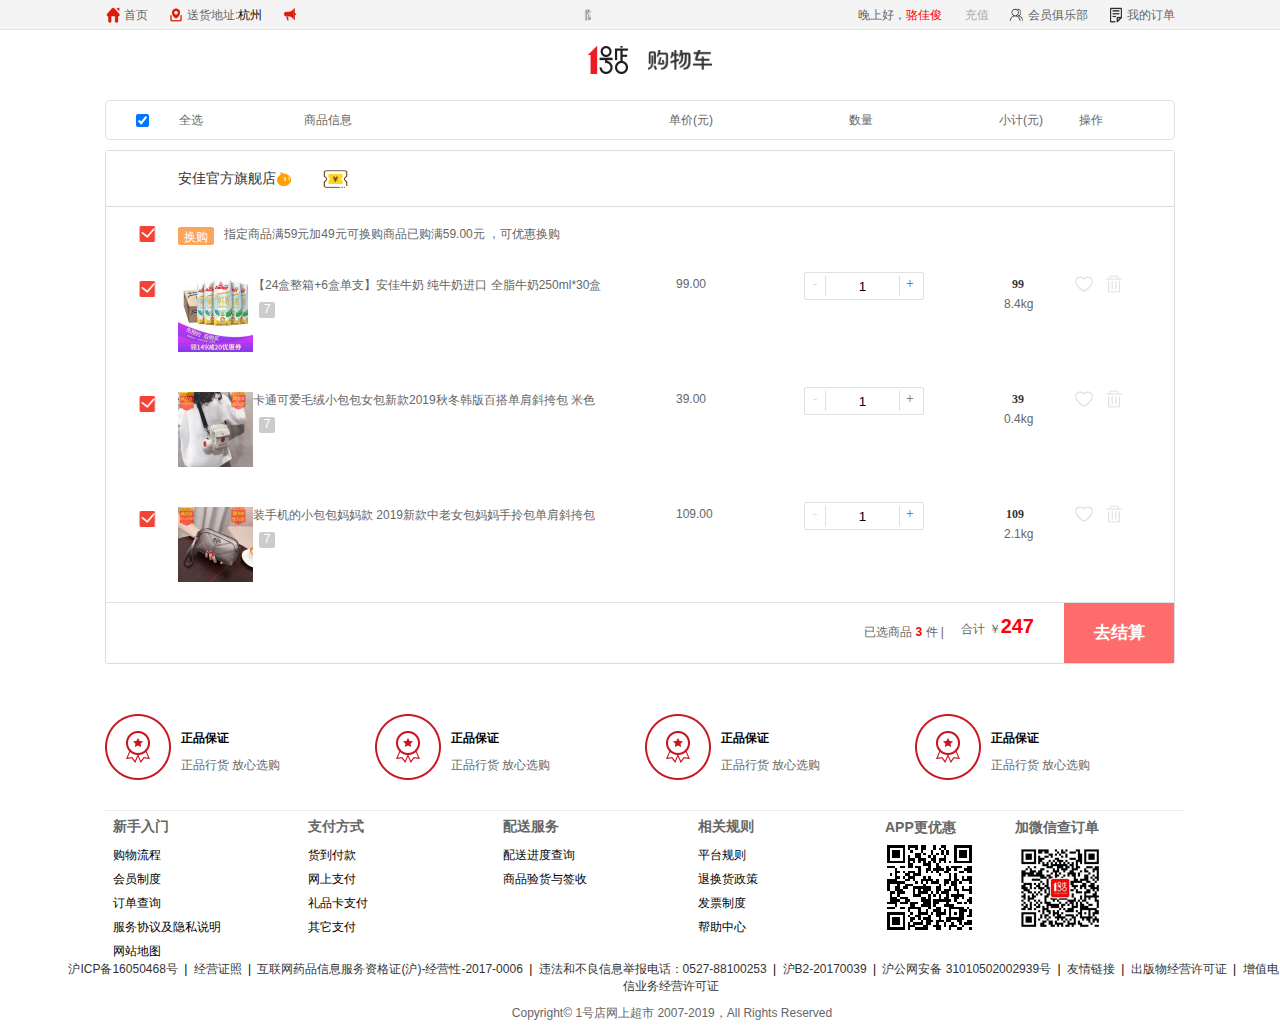
<file: index/page4.html>
<!DOCTYPE html>
<html>
<head>
    <meta charset="utf-8"/>
    <title></title>
    <link rel="stylesheet" type="text/css" href="../css/index.css">
    <link rel="stylesheet" type="text/css" href="../css/index4.css">
    <script src="https://apps.bdimg.com/libs/jquery/2.1.4/jquery.min.js"></script>
    <script type="text/javascript">

        var input_item, li_list, total_money, money_item, weight_item, img_2_list, total_number;
        let price = [0, 99, 39, 109];
        let weight = [0, 8.4, 0.4, 2.1];
        let amount = [0, 1, 1, 1];
        let select_array = [0, 1, 1, 1];

        $(window).load(function () {
            li_list = document.querySelectorAll("#cart_1");
            input_item = document.querySelectorAll('.number_input');
            money_item = document.querySelectorAll('.money_item_sum');
            weight_item = document.querySelectorAll('.weight_item_sum');
            total_money = document.querySelector("#total_money");
            img_2_list = document.querySelectorAll(".operation_first")
            total_number = document.querySelector(".order_demo_bottom b");
            console.log(total_number);
        })

        function re_calculate_number(x, item) {
            amount[x] = parseInt(item.value);
            sum_money();
            console.log(amount);
            money_item[x - 1].innerHTML = amount[x] * price[x];
            weight_item[x - 1].innerHTML = (amount[x] * weight[x]).toFixed(2) + "kg";
        }

        function add(x) {
            amount[x]++;
            input_item[x - 1].value = amount[x];
            money_item[x - 1].innerHTML = amount[x] * price[x];
            weight_item[x - 1].innerHTML = (amount[x] * weight[x]).toFixed(2) + "kg";
            sum_money();
        }

        function minus(x) {
            if (amount[x] > 0) {
                amount[x]--;
                input_item[x - 1].value = amount[x];
                money_item[x - 1].innerHTML = amount[x] * price[x];
                weight_item[x - 1].innerHTML = (amount[x] * weight[x]).toFixed(2) + "kg";
                sum_money();
            }
        }


        function sum_money() {
            console.log("222");
            let sum = 0;
            for (let i = 0; i < price.length; i++) {
                if (select_array[i] > 0) {
                    sum += price[i] * amount[i];
                }
            }
            total_money.innerHTML = sum;
            total_number.innerHTML = amount[1] + amount[2] + amount[3];
        }

        function p4_cart_changeimg(x) {
            let temp = '.operation_first_' + x;
            console.log(temp);
            if ($(temp).attr('src') == '../img/page4/love.png') {
                $(temp).attr('src', '../img/page4/love-Selecetd.png');
            } else {
                $(temp).attr('src', '../img/page4/love.png');
            }
        }

        function onclick_cart_changeimg(x) {
            console.log("1");
            let temp = '#frame_gou_' + x;
            if ($(temp).attr('src') == '../img/page4/frame_gou.png') {
                $(temp).attr('src', '../img/page4/gou_frame_false.png');
                amount[x]--;
                select_array[x] = 0;
            } else {
                select_array[x] = 1;
                $(temp).attr('src', '../img/page4/frame_gou.png');
                amount[x]++;
            }
            sum_money();
        }


        function p4_cart_delete(x) {
            li_list[x - 1].style.display = "none";
            select_array[x] = 0;
            alert("移除成功！");
            let sum = 0;
            for (let i = 0; i < price.length; i++) {
                if (select_array[i] > 0) {
                    sum += price[i] * amount[i];
                }
            }
            total_money.innerHTML = sum;
            total_number.innerHTML = amount[1] + amount[2] + amount[3];
        }


        function checkboxOnclick(checkbox) {
            if (checkbox.checked == true) {
                for (let i = 0; i < 4; i++) {
                    let temp = '#frame_gou_' + i;
                    $(temp).attr('src', '../img/page4/frame_gou.png');
                    select_array[i] = 1;
                }
                let sum = 0;
                for (let i = 0; i < price.length; i++) {
                    if (select_array[i] > 0) {
                        sum += price[i] * amount[i];
                    }
                }
                total_money.innerHTML = sum;
                total_number.innerHTML = amount[1] + amount[2] + amount[3];
            } else {
                for (let i = 0; i < 4; i++) {
                    let temp = '#frame_gou_' + i;
                    $(temp).attr('src', '../img/page4/gou_frame_false.png');
                    select_array[i] = 0;
                }
                total_money.innerHTML = 0;
                total_number.innerHTML = 0;
            }
        }


    </script>
</head>
<body>
<!-- 顶部条 -->
<div style="display: flex;flex-direction: column">
    <div class="hd_header_wrap">
        <div style="width: 1070px;height: 13.75rem;">
            <div class="hd_header_bar">
                <div>
                    <div class="flex">
                        <a href="./index.html" style="display: flex">
                            <img src="../img/index.png" class="location">
                            <span style="padding-left: 3px;">首页</span>
                        </a>
                    </div>
                    <div class="flex" style="margin-left: 20px;">
                        <img src="../img/location.png" class="location">
                        <span style="padding-left: 3px;">送货地址:</span>
                        <em>杭州</em>
                    </div>
                    <div class="flex" style="margin-left: 20px;">
                        <img src="../img/notification.png" class="location">
                        <marquee direction="left" scrollamount="1" loop="-1">
                            <ul style="display: flex;flex-direction: column;top: 0px" id="top_lunbo">

                                <a href="" title="防范金融诈骗提示">
                                    <li>
											<span class="spanleft">
												防范金融诈骗提示 1号店配送费调整公告 金融下线公告
											</span>
                                        <br>
                                    </li>
                                </a>
                            </ul>
                        </marquee>
                    </div>
                </div>
                <div>
                    <div class="flex">
                        <span style="padding-left: 3px;">晚上好， </span>
                        <span style="color: red;">骆佳俊</span>
                    </div>
                    <div class="flex" style="margin-left: 20px;">
                        <span style="padding-left: 3px;color: #AAAAAA;">充值</span>
                    </div>
                    <div class="flex" style="margin-left: 20px">
                        <a href="./index5.html" style="display: flex">
                            <img src="../img/membership.png" class="location">
                            <span style="padding-left: 3px;">会员俱乐部</span>
                        </a>
                    </div>
                    <div class="flex" style="margin-left: 20px;">
                        <img src="../img/order.png" class="location">
                        <span style="padding-left: 3px;">我的订单</span>
                    </div>
                </div>
            </div>
            <div style="display: flex;flex-direction: column">
                <div style="display:flex;align-items: center;height: 60px;justify-content: center">
                    <img src="../img/page4/yhd_img.png" alt="" class="img_home">
                    <img src="../img/page4/cart_img.png" alt="" class="img_cart">
<!--                    <span>配送至:杭州</span>-->
                </div>

                <div style="height: 20px;display: flex;align-items: center" id="order_title_all">
                    <input type="checkbox" id="select_all" onclick="checkboxOnclick(this)" checked>
                    <ul id="p4_title">
                        <li>全选</li>
                        <li>商品信息</li>
                        <li>单价(元)</li>
                        <li>数量</li>
                        <li>小计(元)</li>
                        <li>操作</li>
                    </ul>
                </div>

                <div style="position: relative;border: 1px solid #dcdcdc;border-radius: 3px;">
                    <div class="order_demo_title" style="height: 56px;">
                        <img src="../img/page4/frame_gou.png" alt="" class="frame_gou" style="visibility: hidden">
                        <span>安佳官方旗舰店</span>
                        <img src="../img/page4/icon_ali.png" alt="" class="ali_icon">
                        <img src="../img/page4/ticket.png" alt="">
                    </div>

                    <div class="order_demo_content" style="height: 50px;">
                        <div class="order_demo_content_top">
                            <img src="../img/page4/frame_gou.png" alt="" class="frame_gou" id="frame_gou_0"
                                 onclick="onclick_cart_changeimg(0)">
                            <span>换购</span>
                            <span>指定商品满59元加49元可换购商品 </span>
                            <span></span>
                            <span>已购满59.00元 ，可优惠换购 </span>
                            <span></span>
                        </div>
                    </div>

                    <div class="order_demo_item">
                        <ul>
                            <li id="cart_1">
                                <img src="../img/page4/frame_gou.png" alt="" class="frame_gou" id="frame_gou_1"
                                     onclick="onclick_cart_changeimg(1)">
                                <img src="../img/page4/order/order_thing_1.jpg" alt="">
                                <span>【24盒整箱+6盒单支】安佳牛奶 纯牛奶进口 全脂牛奶250ml*30盒 </span>
                                <span class="seven_day">7</span>
                                <span>99.00</span>
                                <div class="number_add_minus">
                                    <span onclick="minus(1)" class="minus">-</span>
                                    <input oninput="value=value.replace(/[^\d]/g,'')"
                                           value="1"
                                           class="number_input"
                                           min="0"
                                           onchange="re_calculate_number(1,this)">
                                    <span onclick="add(1)" class="add">+</span>
                                </div>
                                <div class="money">
                                    <span class="money_item_sum">
                                    99
                                    </span>
                                    <span class="weight_item_sum">
                                    8.4kg
                                    </span>
                                </div>
                                <div class="operation">
                                    <img src="../img/page4/love.png" alt="" class="operation_first_1"
                                         onclick="p4_cart_changeimg(1)">
                                    <img src="../img/page4/delete.png" alt="" onclick="p4_cart_delete(1)">
                                </div>
                            </li>
                            <li id="cart_1">
                                <img src="../img/page4/frame_gou.png" alt="" class="frame_gou" id="frame_gou_2"
                                     onclick="onclick_cart_changeimg(2)">
                                <img src="../img/page4/order/order_thing_2.jpg" alt="">
                                <span>    卡通可爱毛绒小包包女包新款2019秋冬韩版百搭单肩斜挎包 米色</span>
                                <span class="seven_day">7</span>
                                <span>39.00</span>
                                <div class="number_add_minus">
                                    <span onclick="minus(2)" class="minus">-</span>
                                    <input oninput="value=value.replace(/[^\d]/g,'')"
                                           value="1"
                                           class="number_input"
                                           min="0"
                                           onchange="re_calculate_number(2,this)">
                                    <span onclick="add(2)" class="add">+</span>
                                </div>
                                <div class="money">
                                    <span class="money_item_sum">
                                    39
                                    </span>
                                    <span class="weight_item_sum">
                                    0.4kg
                                    </span>
                                </div>
                                <div class="operation">
                                    <img src="../img/page4/love.png" alt="" class="operation_first_2"
                                         onclick="p4_cart_changeimg(2)">
                                    <img src="../img/page4/delete.png" alt="" onclick="p4_cart_delete(2)">
                                </div>
                            </li>
                            <li id="cart_1">
                                <img src="../img/page4/frame_gou.png" alt="" class="frame_gou" id="frame_gou_3"
                                     onclick="onclick_cart_changeimg(3)">
                                <img src=" ../img/page4/order/order_thing_3.jpg" alt="">
                                <span>     装手机的小包包妈妈款 2019新款中老女包妈妈手拎包单肩斜挎包</span>
                                <span class="seven_day">7</span>
                                <span>109.00</span>
                                <div class="number_add_minus">
                                    <span onclick="minus(3)" class="minus">-</span>
                                    <input oninput="value=value.replace(/[^\d]/g,'')"
                                           value="1"
                                           class="number_input"
                                           min="0"
                                           onchange="re_calculate_number(3,this)">
                                    <span onclick="add(3)" class="add">+</span>
                                </div>
                                <div class="money">
                                    <span class="money_item_sum">
                                    109
                                    </span>
                                    <span class="weight_item_sum">
                                    2.1kg
                                    </span>
                                </div>
                                <div class="operation">
                                    <img src="../img/page4/love.png" alt="" class="operation_first_3"
                                         onclick="p4_cart_changeimg(3)">
                                    <img src="../img/page4/delete.png" alt="" onclick="p4_cart_delete(3)">
                                </div>
                            </li>
                        </ul>
                    </div>

                    <div class="order_demo_bottom">
                        <span>已选商品 <b>3</b> 件            |</span>
                        <div style="display: inline;position: absolute;top: 12px;right: 140px;">
                            <span>合计</span>
                            <span> ￥<b style="font-size: 20px;color: red" id="total_money">247</b> </span>
                        </div>
                        <div class="calculate" >去结算</div>
                    </div>
                </div>
            </div>

            <div>

            </div>
            <div id="bottom_parent">
                <div id="bottom">
                    <ul>
                        <li>
                            <img src="../img/bottom/bottom1.jpg" alt="">
                            <div style="display: flex;flex-direction: column;">
                                <b>正品保证</b>
                                <span>正品行货 放心选购</span>
                            </div>
                        </li>
                        <li>
                            <img src="../img/bottom/bottom1.jpg" alt="">
                            <div style="display: flex;flex-direction: column;">
                                <b>正品保证</b>
                                <span>正品行货 放心选购</span>
                            </div>
                        </li>
                        <li>
                            <img src="../img/bottom/bottom1.jpg" alt="">
                            <div style="display: flex;flex-direction: column;">
                                <b>正品保证</b>
                                <span>正品行货 放心选购</span>
                            </div>
                        </li>
                        <li>
                            <img src="../img/bottom/bottom1.jpg" alt="">
                            <div style="display: flex;flex-direction: column;">
                                <b>正品保证</b>
                                <span>正品行货 放心选购</span>
                            </div>
                        </li>
                    </ul>
                    <div style="background-color:#ebebeb;width: 100%;height: 1px;margin-top: -10px"></div>
                    <div style="background-color: white;height: 150px">
                        <dl>
                            <dt>新手入门</dt>
                            <dd>购物流程</dd>
                            <dd>会员制度</dd>
                            <dd>订单查询</dd>
                            <dd>服务协议及隐私说明</dd>
                            <dd>网站地图</dd>
                        </dl>
                        <dl>
                            <dt>支付方式</dt>
                            <dd>货到付款</dd>
                            <dd>网上支付</dd>
                            <dd>礼品卡支付</dd>
                            <dd>其它支付</dd>
                        </dl>
                        <dl>
                            <dt>配送服务</dt>
                            <dd>配送进度查询</dd>
                            <dd>商品验货与签收</dd>
                        </dl>
                        <dl>
                            <dt>相关规则</dt>
                            <dd>平台规则</dd>
                            <dd>退换货政策</dd>
                            <dd>发票制度</dd>
                            <dd>帮助中心</dd>
                        </dl>
                        <div style="display: flex;flex-direction: row">
                            <div class="bottom_code">
                                <span>APP更优惠</span>
                                <img src="../img/bottom/code1.png" alt="">
                            </div>
                            <div class="bottom_code" style="margin-left: 40px">
                                <span>加微信查订单</span>
                                <img src="../img/bottom/code2.jpg" alt="">
                            </div>
                        </div>
                    </div>


                </div>
                <div id="bottom_span">
                    <a href="">沪ICP备16050468号</a>
                    |
                    <a href="">经营证照</a>
                    |

                    <a href="">互联网药品信息服务资格证(沪)-经营性-2017-0006</a>
                    |
                    <a href="">违法和不良信息举报电话：0527-88100253</a>
                    |
                    <a href="">沪B2-20170039</a>
                    |
                    <a href="">沪公网安备 31010502002939号</a>
                    |
                    <a href="">友情链接 </a>
                    |
                    <a href="">出版物经营许可证</a>
                    |
                    <a href="">增值电信业务经营许可证</a>
                    <span>Copyright© 1号店网上超市 2007-2019，All Rights Reserved</span>
                </div>

            </div>
        </div>
    </div>

</div>

</div>
</div>
</body>
</html>
</file>
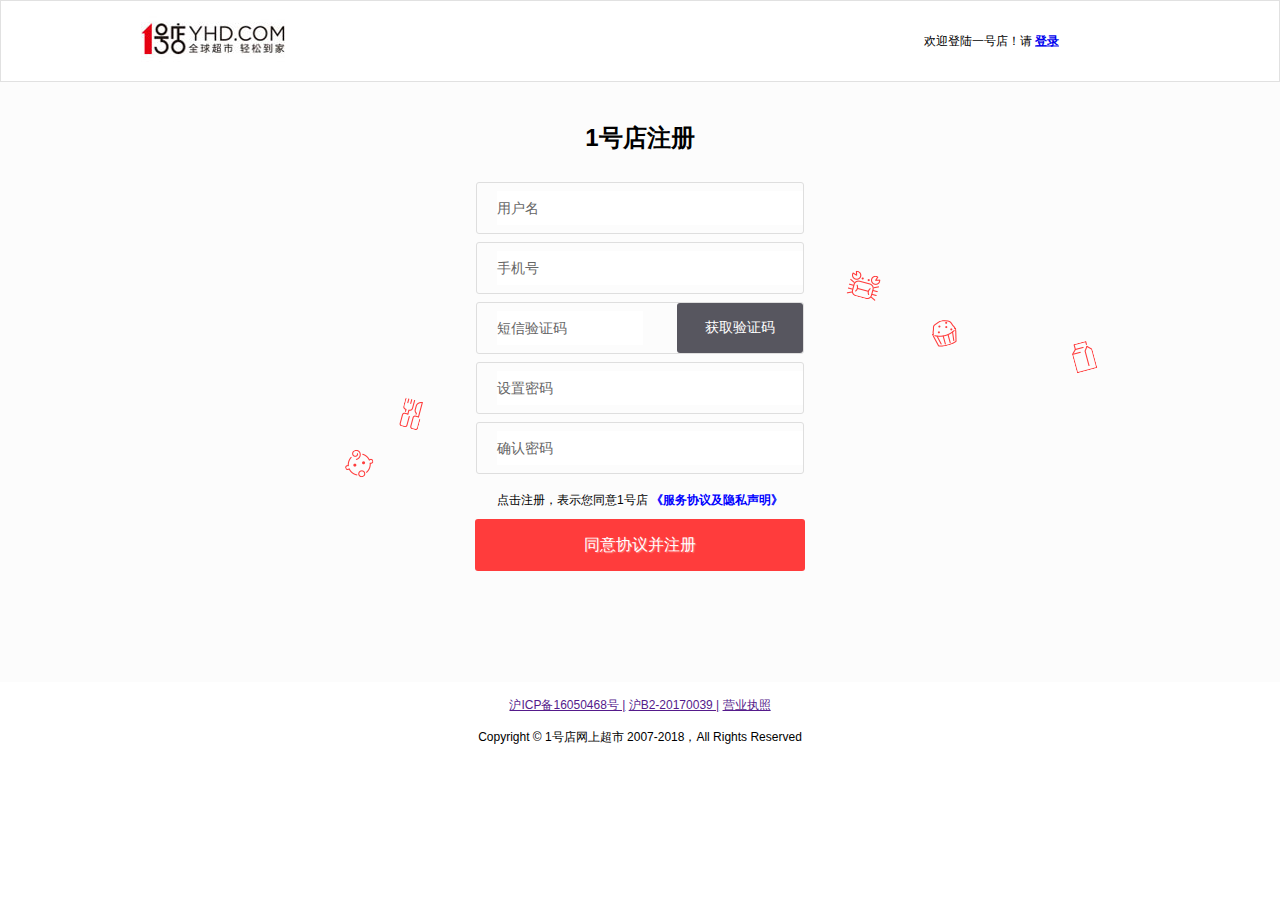
<file: index/register.html>
<!DOCTYPE html>
<html lang="en">
<head>
    <meta charset="UTF-8">
    <title>Title</title>
    <link rel="stylesheet" href="../css/login.css">
    <link rel="stylesheet" href="../css/register.css">
    <script src="https://apps.bdimg.com/libs/jquery/2.1.4/jquery.min.js"></script>
    <script type="text/javascript">
        var countdown = 60;

        function settime(val) {
            if (countdown == 0) {
                val.innerText = "获取验证码";
                countdown = 60;
            } else {
                val.innerText = countdown;
                countdown--;
                setTimeout(function () {
                    settime(val)
                }, 1000)
            }
        }

        $(function () {
            $('#username_input').focus(function () {
                $('#username_label').animate({left: '-80px'}, "slow");
                $('#username_div').css('display', 'block');
            })
            $("#username_input").blur(function () {
                $('#username_div').css("display", "none");
            });
            $('#phone_input').focus(function () {
                $('#phone_label').animate({left: '-80px'}, "slow");
                $('#phone_div').css('display', 'block');
            })
            $("#phone_input").blur(function () {
                $('#phone_div').css("display", "none");
            });
            $('#password_input').focus(function () {
                $('#password_label').animate({left: '-80px'}, "slow");
                $('#password_div').css('display', 'block');
            })
            $("#password_input").blur(function () {
                $('#password_div').css("display", "none");
            });
            $('#password2_input').focus(function () {
                $('#password2_label').animate({left: '-80px'}, "slow");
                $('#password2_div').css('display', 'block');
            })
            $("#password2_input").blur(function () {
                $('#password2_div').css("display", "none");
            });
            $('#text_input').focus(function () {
                $('#text_label').animate({left: '-80px'}, "slow");
                $('#text_div').css('display', 'block');
            })
            $("#text_input").blur(function () {
                $('#text_div').css("display", "none");
            });
            $(".get_text_phone").click(function () {
                alert("短信发送成功！注意接收！");
                settime(document.querySelector("#cc_60"));
            })
            $("#login_btn").click(function () {
                alert("注册成功！");
                window.location.href = "http://localhost:63342/h5onlineShop/index/login.html?_ijt=fm37b333m2b3f1hcsjhp5qojp6"
            })
        })
    </script>
</head>
<body>
<div id="top">
    <img src="../img/login/login_top.jpg" alt="">
    <span>欢迎登陆一号店！请 <b style="color: blue;cursor: pointer"><a href="./login.html">登录</a></b></span>

</div>
<div id="p2_main">
    <div id="register_div">
        <h1>1号店注册</h1>
        <ul>
            <li>
                <label id="username_label">用户名</label>
                <input type="text" class="rgs_input_1" id="username_input">
                <div id="username_div" class="cus_div">
                    4-20位字符，可由中文、英文、数字或符号"_"组成
                </div>
            </li>
            <li>
                <label id="phone_label">手机号</label>
                <input type="text" class="rgs_input_1" id="phone_input">
                <div id="phone_div" class="cus_div">
                    请填写正确的手机号码，以便接收订单通知，找回密码
                </div>
            </li>
            <li>
                <label id="text_label">短信验证码</label>
                <input type="text" class="rgs_input_1" id="text_input" style="width: 146px;">
                <div class="get_text_phone">
                    <span id="cc_60">获取验证码</span>
                </div>
                <div id="text_div" class="cus_div">
                    若无法接受验证码，请重启手机并确认短信未被拦截
                </div>
            </li>
            <li>
                <label id="password_label">设置密码</label>
                <input type="text" class="rgs_input_1" id="password_input">
                <div id="password_div" class="cus_div">
                    6-20个大小写英语字母、符号或数字组合
                </div>
            </li>
            <li>
                <label id="password2_label">确认密码</label>
                <input type="text" class="rgs_input_1" id="password2_input">
                <div id="password2_div" class="cus_div">
                    6-20个大小写英语字母、符号或数字组合
                </div>
            </li>
        </ul>
        <span style="font: 12px Arial, Helvetica, sans-serif;margin: 10px 0">
            点击注册，表示您同意1号店  <b style="color: blue">《服务协议及隐私声明》</b>
        </span>

        <div id="login_btn">
            同意协议并注册
        </div>
    </div>
</div>
<div id="bottom_login">
    <div style="margin: 15px;">
        <a href="">沪ICP备16050468号 |</a>
        <a href="">沪B2-20170039 |</a>
        <a href="">营业执照</a>
    </div>
    <div style="margin: 15px">
        Copyright © 1号店网上超市 2007-2018，All Rights Reserved
    </div>

</div>
</body>
</html>
</file>
<file: css/index.css>
* {
	box-sizing: border-box;
	margin: 0;
	padding: 0;
	list-style-type: none;
}

a {
	text-decoration: none;
}

html,
body {
	height: 100%;
}

.location {
	width: 1rem;
}

.hd_header_bar {
	display: flex;
	justify-content: space-between;
	height: 30px;
}

.hd_header_bar div {
	display: flex;
}

span {
	font: 12px "Microsoft YaHei", Helvetica Neue, tahoma, Arial, Verdana, "Hiragino Sans GB", "\5b8b\4f53";
	color: #666;
}

em {
	font-style: normal;
	font: 12px "Microsoft YaHei", Helvetica Neue, tahoma, Arial, Verdana, "Hiragino Sans GB", "\5b8b\4f53";
}

.hd_header_wrap {
	height: 30px;
	background-color: #f4f4f4;
	border-bottom: 1px solid #e5e5e5;
	display: flex;
	justify-content: center;
	font: 12px "Microsoft YaHei", Helvetica Neue, tahoma, Arial, Verdana, "Hiragino Sans GB", "\5b8b\4f53";
}

.flex {
	display: flex;
	align-items: center;
}

.spanleft {
	padding-left: 3px;
}

.input_circle {
	border-bottom-right-radius: 100px;
	border-top-right-radius: 100px;
	background-color: transparent;
	border-radius: 100px;
	outline: 0 none;
	height: 38px;
	line-height: 38px;
	border: 1px solid #e2e2e2;
	color: #333;
	background: #fcfcfc;
	padding-left: 32px;
}

.input_circle:active {
	border: 1px solid red;
}

.input_circle:focus {
	border: 1px solid red;
}

#goods {
	margin: 4px;
	padding-left: 32px;
}

#goods li {
	float: left;
	text-decoration: none;
	float: left;
	margin-right: 10px;
	line-height: 19px;
	font-size: 14px;
	color: #aaa;
}

.button {
	position: absolute;
	background-color: transparent;
	border: none;
}

.reletive {
	position: relative;
}

.search {
	position: absolute;
	top: 0.5rem;
	right: 9rem;
	border: none;
	background: transparent;
}

.font {
	font: 16px "Microsoft YaHei", Helvetica Neue, tahoma, Arial, Verdana, "Hiragino Sans GB", "\5b8b\4f53";
	color: #333;
}

.font li :hover {
    color: red;
    cursor: pointer;
}

#cart::-webkit-input-placeholder {
	color: black;
}

#cart:hover {
	border: 1px solid #e2e2e2;
}

ul li {
	float: left;
}

ul li:hover {
	float: left;
	color: red;
	cursor: pointer;
}

ul img {
	float: left;
}

#category {
	margin-left: 1.125rem;
	margin-right: 0.2rem;
}

.lunbodiv {
	width: 6.875rem;
	height: 2.5rem;
	background-color: white;
	text-align: center;
	line-height: 2.5rem;
	margin: 0.25rem;
	cursor: pointer;
}

.lunbodiv :hover {
	background-color: #333333;
}

.lunboparrent {
	display: flex;
	justify-content: center;
	margin-top: -1.25rem;
}

.superThing {
	width: 66.875rem;
	margin: 0 auto;
	height: 23.125rem;
}

ul li img {
	width: 6.875rem;
	height: 6.875rem;
}

#single {
	background-image: url(../img/single/super_single_bg.png);
	position: relative;
	width: 1070px;
	margin: 0 auto;
	height: 370px;
	text-align: center;
}

#s {
	width: 13.125rem;
	height: 13.5rem;
	display: flex;
	flex-direction: column;
	align-items: center;
	justify-content: center;
	background-color: transparent
}

#single li {
	width: 13.125rem;
	height: 13.5rem;
	display: flex;
	flex-direction: column;
	align-items: center;
	justify-content: center;
	background-color: white;
}

.superThing #single :first-child {
	background-color: transparent;
	align-items: normal;
	justify-content: normal;
}
.superThing #single :first-child img{
	margin: 10px;
}

#s #single li {
	background-color: transparent !important;
}

#single > div > li:hover {
	transform: scale(1.2, 1.2);
}

#single li div {
	width: 9.5625rem;
	overflow: hidden;
	text-overflow: ellipsis;
	white-space: nowrap;
}

.s_bar {
	margin-top: 0.625rem;
	background-color: #E2E2E2;
	border-radius: 100px;
	width: 9.375rem;
	height: 0.375rem;
}

#single .s_progress {
	width: 12%;
	height: 100%;
	border-radius: 6.25rem;
	background-color: #d9161d;
	background-image: linear-gradient(-90deg, #d9161d 0%, #f0444d 100%);
}

#single li div :nth-child(2) {
	color: red;
	font-family: Tahoma, "Microsoft YaHei";
	color: #e50113;
	font-weight: bold;
	font-size: 14px;
}

#single div li :hover {
	/*background-color: transparent;*/
}

#superlogo {
	width: 129px;
	height: 36px;
	cursor: pointer;
}

.font > li:hover {
	color: red;
}

.font2 {
	font-size: 14px;
	color: rgba(255, 255, 255, 0.8) !important;
	font-weight: bold;
	cursor: pointer;
	text-align: left;
	margin-left: 20px;
}

#timeline span{
	margin-left: 0px;
}

.underline {
	text-decoration: line-through;
	font-size: 12px;
	color: #999;
	font-weight: normal;
	margin-left: 4px;
}

.separator{
	width: 20px;
	height: 5px;
	background-color: white;
	margin-left: 20px;
	margin-top: 7px;
}

#clock {
	width: 1.25rem;
	height: 1.25rem;
	float: none;
}

.intro {
	color: #B77347;
	height: 35px;
	margin-left: 20px;
	margin-top: 12px;
	font-size: 26px;
	display: inline-block;
	cursor: pointer;
	max-width: 190px;
	overflow: hidden;
}
#timeline{
	display: flex;
	align-items: center;
	left: -6px;
	margin-left: 6px;
}
.time{
	display: inline-block;
	width: 35px;
	height: 35px;
	line-height: 35px;
	text-align: center;
	background-color: #161616 !important;
	color: #fff;
	font-size: 20px;
	font-family: Tahoma;
	font-weight: bold;
	-moz-border-radius: 10px;
	border-radius: 10px;
	margin-left: 6px;
}

#timeline2{
	/*position: absolute;*/
	/*margin-top: 56px;*/
	margin-left: 6px;
}

.intro{
	color: #B77347;
	height: 35px;
	margin-left: 20px;
	margin-top: 12px;
	font-size: 26px;
	display: inline-block;
	cursor: pointer;
	max-width: 190px;
	overflow: hidden;
}
.intro2{
	color: rgba(183,115,71,0.7);
	margin-left: 8px;
	font-size: 16px;
	margin-top: 27px;
	height: 21px;
	cursor: pointer;
	display: inline-block;
	max-width: 208px;
	overflow: hidden;
	position: relative;
	top: -3px;
}
.introdiv{
	width: 900px;
	height: 334px;
	position: relative;
	padding-left: 20px;
}

.introdiv img :hover {
	transform: translate(-10px, 0);
}

#intro1 {
	/*background-image: url("../img/intro/index.jpg");*/
	width: 189px;
}

#intro {
	position: absolute;
	left: 13px;
	top: 20px;
}

#intro li {
	width: 76px;
	height: 25px;
	border: 1px solid white;
	margin: 3px;
	text-align: center;
	color: white;
}

#intro2 {
	position: relative;
}

#intro2 img {
	width: 110px;
	height: 110px;
	position: absolute;
	right: 23px;
	top: 30px;
}

#intro2 a div {
	border: 1px solid rgba(228, 147, 55, 0.5) !important;
	color: #e49337 !important;
	font-size: 14px;
	cursor: pointer;
	overflow: hidden;
	left: 30px;
	top: 100px;
	position: absolute;
	padding: 7px;
}

.intro_wine {
	position: absolute !important;
	width: 90px !important;
	height: 90px !important;
	top: 50px !important;
	right: 10px !important;
}

.span1 {
	margin-top: 40px;
	color: #793a11;
	white-space: nowrap;
	overflow: hidden;
	-o-text-overflow: ellipsis;
	text-overflow: ellipsis;
	width: 150px;
	margin-left: 30px;
	font-size: 14px;
	position: absolute;
}

.span2 {
	color: #b77347;
	margin-top: 5px;
	white-space: nowrap;
	overflow: hidden;
	-o-text-overflow: ellipsis;
	text-overflow: ellipsis;
	width: 150px;
	margin-left: 30px;
	font-size: 14px;
	position: absolute;
	top: 62px;
}

#intro_wine_rice {
	width: 335px;
	height: 50%;
	display: flex
}

#intro_wine_rice a :nth-child(1) {
	margin-left: 15px;
	font-size: 14px;
	color: #666;
	margin-top: 10px;
	overflow: hidden;
	height: 14px;
	width: 102px;
	line-height: 1;
	margin-bottom: 7px;
}

#intro_wine_rice a :nth-child(2) {
	margin-left: 15px;
	font-size: 14px;
	color: #999;
	margin-top: -1px;
	overflow: hidden;
	height: 14px;
	width: 102px;
	line-height: 1;
	margin-bottom: 7px;
}

#rank_intro {
	width: 33%;
	height: 100%;
	background-color: white;
	position: relative;
}

#rank_intro :nth-child(2) {
	margin-top: 20px;
}

#rank_intro .rank_intro_span2 {
	font-size: 14px;
	color: #999;
	margin-top: 7px;
	width: 130px;
	height: 21px;
	overflow: hidden;
	white-space: nowrap;
}
#rank_intro div div{
	height: 90px;
	width: 90px;
	background-color: white;
}

#rank_intro img .c {
	width: 60px;
	height: 60px;
	text-align: center;
}

#ranklist {
	height: 90px;
	width: 90px;
	background-color: white;
	position: absolute;
	left: 25px;
	top: 82px;
}

/*#ranklist div {*/
/*	width: 90px;*/
/*	height: 90px;*/
/*	background-color: black !important;*/
/*	text-align: center;*/
/*	display: table-cell;*/
/*	vertical-align: middle;*/
/*}*/

/*#ranklist div span {*/
/*	width: 90px;*/
/*	height: 90px;*/
/*	background-color: black !important;*/
/*	text-align: center;*/
/*	display: table-cell;*/
/*	vertical-align: middle;*/
/*}*/

.rankdemo {
	position: relative;
}

.rankdemo img :nth-child(1) {
	position: absolute;
	margin: 0px !important;
}

.rankdemo :nth-child(2) {
	position: absolute;
	margin: 0px !important;
}

.rankdemo :last-child {
	position: absolute;
	width: 60px;
	height: 60px;
	margin: 0px !important;
	left: 15px;
	top: 18px;
}

.rankdemo span {
	z-index: 99;
	color: white;
	position: absolute;
	top: 0px;
	left: 0px;
}

.array {
	background-color: transparent !important;
}

.array img {
	cursor: pointer;
	width: 16px;
	height: 16px;
}

.array :nth-child(1) {
	position: absolute;
	margin-left: 20px;
	opacity: 0.3;
}

.array :nth-child(2) {
	position: absolute;
	left: 50px;
	bottom: -216px;
}

.intro_div {
	width: 1070px;
	height: 421px;
	margin: 0 auto;
	display: flex;
	margin-top: 100px;
	background-color: white;
}

.intro_div img:hover {
	transform: translateX(-10px);
	transition: transform .4s ease, -webkit-transform .4s ease, -moz-transform .4s ease, -o-transform .4s ease;
}

.intro_a1 {
	width: 335px;
	height: 50%;
	background-color: #faf7f6;
	display: block
}

.intro_a2 {
	background-color: white;
	height: 100%;
	display: block;
	position: relative;
	width: 50%
}

.intro_a3 {
	height: 100%;
	width: 335px;
	display: block;
	background-color: #faf7f6
}

#sticky {
	text-align: center;
	position: sticky;
	top: 70px;
	left: 1290px;
	height: 180px;
	width: 100px;
	background-color: white;
	z-index: 99;
}

#sticky2 {
	text-align: center;
	position: sticky;
	top: 800px;
	left: 1290px;
	height: 30px;
	width: 100px;
	background-color: white;
	z-index: 99;
	line-height: 40px;
	cursor: pointer;
}


#sticky span {
	height: 30px;
	line-height: 34px;
	letter-spacing: 1px;
	font-size: 14px;
}


#sticky :nth-child(2) {
	width: 76px;
	height: 76px;
}

#sticky :nth-child(3) {
	width: 100px;
	height: 28px;
}

#sticky :nth-child(4) {
	border-top: 0.5px solid #E2E2E2;
	display: flex;
	vertical-align: center;
	cursor: pointer;
}

#sticky :nth-child(4) img {
	width: 20px;
	height: 20px;
	margin-top: 7px;
	margin-left: 15px;
}

.p_money {
	font-size: 14px !important;
	color: #666 !important;
	margin-top: -1px !important;
	overflow: hidden !important;
	height: 14px !important;
	width: 102px !important;
	line-height: 1 !important;
	margin-bottom: 7px !important;
}

#intro_ad {
	text-align: center;
}

#intro_ad ul {
	display: flex;
	justify-content: center;
}

#intro_ad ul li {
	width: 168px;
	background-color: white;
	height: 240px;
	margin: 5px;
	display: flex;
	justify-content: center;
	flex-direction: column;
	transition: all .3s ease;
	line-height: 20px;
	position: relative;
}

#intro_ad ul li img {
	width: 150px;
	height: 150px;
	margin: 10px;
}

.index_bottom_span2 {
	word-break: break-all;
	width: 150px;
	height: 38px;
	overflow: hidden;
	margin-left: 10px;
	margin-top: 5px;
	font-size: 14px;
	color: #333;
	-webkit-transition: all .3s ease;
	-o-transition: all .3s ease;
	-moz-transition: all .3s ease;
	transition: all .3s ease;
	line-height: 20px;
}

.current {
	display: block;
}

.none {
	display: none;
}

.index_bottom_span3 {
	margin-left: 8px;
	font-size: 14px;
	color: #ff4040;
	font-weight: bold;
	margin-top: 8px;
	float: left;
	display: inline-flex;
}

#bottom_parent {
    background-color: white;
}

#bottom {
    width: 1080px;
    margin: 0 auto;
}

#bottom ul {
    display: flex;
    flex-direction: row;
    justify-content: center;
    margin-top: 10px;
}

#bottom ul li {
    width: 1080px;
    margin: 40px 40px 40px 0px;
    display: flex;
    flex-direction: row;
    align-items: center;
}

#bottom ul li b {
    margin: 10px 0;
}

#bottom ul li div {
    margin-left: 10px;
}

#bottom ul li img {
    width: 66px;
    height: 66px;
}

#bottom dl {
    float: left;
    display: block;
    width: 195px;
}

#bottom dl dt {
    height: 32px;
    padding: 0 8px;
    font-size: 14px;
    line-height: 32px;
    overflow: hidden;
    font-family: "Microsoft YaHei";
    color: #666;
    font-weight: bold;
}

#bottom dl dd {
    height: 24px;
    padding: 0 8px;
    line-height: 24px;
    overflow: hidden;
    white-space: normal;
    font-size: 12px;
}

#bottom dl dd:hover {
	cursor: pointer;
	color: red;
}
.bottom_code {
    display: flex;
    flex-direction: column;
}


.bottom_code span {
    line-height: 32px;
    font-size: 14px;
    font-weight: bold;
    color: #666;
}

.bottom_code img {
    width: 90px;
    height: 90px;
}


#bottom_span {
    position: absolute;
    text-align: center;
    border: none;
    margin-left: 64px;
	left: 0px;
}

#bottom_span a {
    color: #333;
    margin: 0px 3px;
    font: 12px "Microsoft YaHei", Helvetica Neue, tahoma, Arial, Verdana, "Hiragino Sans GB", "\5b8b\4f53";
}

#bottom_span a:hover {
	color: red;
}


#bottom_span span {
    display: block;
    margin: 10px 0px;
}

.page {
	float: right;
}

.page li {
	border: 1px solid #F2855F;
	background: #ff8c64;
	color: #fff;
	float: left;
	width: 34px;
	height: 34px;
	overflow: hidden;
	margin-left: 5px;
	padding: 9px 0;
	line-height: 14px;
	font: 12px "Microsoft YaHei", Helvetica Neue, tahoma, Arial, Verdana, "Hiragino Sans GB", "\5b8b\4f53";
	font-size: 16px;
	font-family: Arial;
	text-align: center;
	display: flex !important;
	justify-content: center !important;
	align-items: center !important;
}

.page .ellipsis {
	border: none;
	background: none;
	letter-spacing: 2px;
	font-weight: bold;
	font-family: "Microsoft Yahei";
	float: left;
	width: 34px;
	height: 16px;
	overflow: hidden;
	margin-left: 5px;
	padding: 9px 0;
	color: #999;
	font-size: 16px;
	text-align: center;
	line-height: 14px;
}

.hidden_category {
	visibility: hidden;
	position: absolute;
	top: 210px;
	width: 1040px;
	height: 400px;
	background-color: white;
	left: 207px;
	display: flex;
	flex-direction: row;
	justify-content: space-around;
	z-index: 99;
	border: 1px solid red;
}

.hidden_category > div {
}


.hidden_category p {
	color: #000;
	font-size: 14px;
	line-height: 19px;
	font-weight: bold;
	margin-left: 4px;
}

.hidden_category ul li {
	font: 12px "Microsoft YaHei", Helvetica Neue, tahoma, Arial, Verdana, "Hiragino Sans GB", "\5b8b\4f53";
	margin: 5px;
	color: #000;
}

#p1_uname {
	width: 140px;
	height: 40px;
	background-color: red;
	/*z-index: 9999;*/
	opacity: 1;
	display: flex;
	align-items: center;
	padding: 0 10px;
	cursor: pointer;
}

#p1_uname:hover .hidden_category {
	visibility: visible;
}

.p1_img_bottom img{
	width: 48px;
	height: 48px;
}

.p1_img_bottom>div{
	width: 48px;
	height: 48px;
	border: 1px solid #ff4040;
	border-radius: 50%;
}

b {
	margin-left: 0px !important;
}

.index_cart_bottom {
	width: 20px !important;
	height: 20px !important;
}

.index_bottom_div4 {
	display: block;
	width: 40px;
	height: 40px;
	background-color: #f22020;
	border-radius: 50%;
	display: none;
	position: absolute;
	bottom: 20px;
	left: 30px;
}

.index_bottom_div5 {
	display: block;
	width: 40px;
	height: 40px;
	background-color: #f22020;
	border-radius: 50%;
	display: none;
	position: absolute;
	bottom: 20px;
	right: 30px;
}
</file>
<file: css/index2.css>
#brand {
    margin: 16px;
}

#brand img {
    width: 16px;
    height: 16px;
}

#brand span {
    font-size: 12px;
    color: #333;
    font-family: "Microsoft Yahei";
}

#brand_list li {
    width: 92px;
    height: 42px;
}

#brand_list li a {
    display: flex;
    width: 92px;
    height: 100%;
    justify-content: center;
    align-items: center;
}

#brand_list li:hover {
    border: 1px solid red;
}

#brand_list li:hover img {
    display: none;
}

#brand_list li:hover p {
    display: inline;
    color: #ff4040;
    font-size: 12px;
}

#brand_list li a p {
    display: none;
}



#brand2 {
    border-top: 5px #e5e5e5 solid;
    border-left: 2px solid #e5e5e5;
    border-right: 2px #e5e5e5 solid;
    border-bottom: 2px #e5e5e5 solid;
}

#brand2 ul {
    padding: 10px;
}

#brand2 ul li {
    border: 1px solid #E2E2E2;
}

#brand2 img {
    width: 90px;
    height: 40px;
    padding: 5px;
}

#tab_control {
    display: flex;
    align-items: center;
}

#tab_control :first-child {
    border: 1px solid #E2E2E2;
}

#tab_control li {
    padding: 10px 18px;
    display: flex;
    flex-direction: row;
    align-items: center;
}


#tab_control li img {
    width: 9.6px;
    height: 12px;
    float: right;
    border: none !important;
    opacity: 0.5;
}

#search {
    margin-left: 495px;
    margin-top: 3px;
}

#search img {
    width: 15px;
    position: absolute;
    height: 15px;
    right: 226px;
    top: 458px;
}

#list ul {
    display: flex;
    flex-wrap: wrap;
    justify-content: center;
}

#list ul li {
    display: flex;
    flex-direction: column;
    padding: 10px;
}

#list ul li :first-child {
    width: 184px;
    height: 184px;
}

#list .description {
    display: block;
    height: 18px;
    line-height: 18px;
    overflow: hidden;
    text-overflow: ellipsis;
    white-space: nowrap;
    width: 192px;
    font: 12px "Microsoft YaHei", Helvetica Neue, tahoma, Arial, Verdana, "Hiragino Sans GB", "\5b8b\4f53";
}

#list .demo :first-child {
    width: 13px !important;
    height: 13px !important;
    position: absolute;
    top: 0px;
    left: 32px;
    border: 1px #e2e2e2 solid;
}

#list .demo :nth-child(2) {
    width: 13px !important;
    height: 13px !important;
    position: absolute;
    top: 15px;
    left: 32px;
    border: 1px #e2e2e2 solid;
}

#list .add_cart {
    width: 90px;
    height: 26px;
    color: #fff;
    line-height: 28px;
    background-color: #ff5c4d;
    border: 1px solid #ff4141;
    position: absolute;
    top: 0px;
    left: 56px;
    border-radius: 2px;
    text-align: center;
    line-height: 22px;
}

#list .comment_bottom {
    display: flex;
    margin: 5px 0;
}


#list .comment_bottom img {
    width: 14px !important;
    height: 14px !important;
}

#list .comment_bottom :nth-child(3) {
    margin-left: 15px;
}

.p_money_page2 {
    height: 18px;
    line-height: 18px;
    font-family: "Century Gothic";
    font-size: 18px;
    color: #e60012;
    font-weight: bold;
    margin: 5px 0;
}

.shop_description {
    position: relative;
}

.shop_description :first-child {
    border: 1px solid red;
    padding: 2px 0;
    color: red;
}

.shop_description :nth-child(2) {
    overflow: hidden;
    white-space: nowrap;
    text-overflow: ellipsis;
    font-family: "Microdoft Yahei";
    color: #999;
    display: inline-block;
    max-width: 94px !important;
    position: absolute;
    top: 4px;
    margin-left: 8px;
}

.shop_description :nth-child(3) {
    width: 11px;
    height: 10px;
    position: absolute;
    top: 8px;
    left: 120px;
}

.page {
    margin-top: 20px;
}

.page li:hover {
    border: 1px solid #F2855F;
    background: #ff8c64;
    color: #fff;
}

.page li.current {
    border: 1px solid #F2855F;
    background: #ff8c64;
    color: #fff;
}


.page li {
    border: 1px solid #F2F2F2;
    background: #fafafa;
    color: #999;
}

.none {
    display: none !important;
}

.visible {
    display: block;
}

#list li:hover {
    transition: all .5s;
    transform: scale(1.02);
}

/*#list ul li :nth-child(4) {*/
/*    margin-top: 8px;*/
/*}*/

.zhezhao {
    width: 100%;
    height: 1600px;
    background-color: #000;
    filter: alpha(opacity=50);
    -moz-opacity: 0.5;
    opacity: 0.5;
    position: absolute;
    left: 0px;
    top: 0px;
    display: none;
    z-index: 1000;
}


#add_success {
    left: 500px;
    height: 200px;
    width: 500px;
    background-color: white;
    position: fixed;
    top: 40%;
    margin: 0 auto;
    border: 5px solid #ccc;
    display: none;
    flex-direction: column;
    justify-content: center;
    z-index: 9999;
}

#add_success_2 {
    display: flex;
    justify-content: center;
}

#add_success_2 :nth-child(1) {
    border: 1px solid #ddd;
    background: #fcfcfc;
    color: #666;
    display: inline-block;
    width: 123px;
    height: 41px;
    margin: 0 5px;
    line-height: 41px;
    text-align: center;
    font-size: 14px;
    font-family: "Microsoft YaHei";
    cursor: pointer;
}

#add_success_2 :nth-child(2) {
    border: 1px solid #ff4141;
    background: #ff5c4d;
    color: #FFF;
    display: inline-block;
    width: 123px;
    height: 41px;
    margin: 0 5px;
    line-height: 41px;
    text-align: center;
    font-size: 14px;
    font-family: "Microsoft YaHei";
}
</file>
<file: css/index5.css>
body {
    background-color: #f8f8f8 !important;
}
#p5_top_ul  {
    display: flex;
    justify-content: space-around;
    width: 910px;
}

#p5_top_ul li {
    width: 100px;
    height: 36px;
    padding: 0 10px;
    font-family: "microsoft yahei";
    font-size: 16px;
    line-height: 36px;
}

.bg_p1 {
    width: 252px;
    height: 472px;
    background-color: rgba(255, 255, 255, 0.6);
    top: 35px;
    position: relative;
    text-align: center;
}

.bg_p1 > span {
    color: #333;
    font-family: "microsoft yahei";
    font-size: 18px;
    font-weight: bold;
    text-align: center;
    line-height: 28px;
    position: absolute;
    left: 81px;
    top: 28px;
}

.bg_p1 > img {
    position: absolute;
    top: 111px;
    left: 120px;
    height: 76px;
    margin: -38px 0 0 -38px;
    transition: all .3s ease;
    border-radius: 50%;
    border: 1px solid white;
}

.bg_p1_3 {
    position: absolute !important;
    left: 66px !important;
    top: 170px !important;
}

.bg_p1 > div > img {
    width: 38px;
    height: 38px;
}

.bg_p1_img1 {
    position: absolute;
    top: 225px;
    left: 43px;
    width: 50px !important;
    height: 50px !important;
}

.bg_p1_img1_span {
    position: absolute;
    left: 60px;
    top: 280px;
    max-width: 106px;
    overflow: hidden;
    font-family: "Tahoma";
    font-size: 24px;
    font-weight: bold;
    padding-top: 22px;
    display: block;
    color: #6d6b96;
}

.bg_p1_img1_span1 {
    position: absolute;
    left: 47px;
    top: 278px;
}

.bg_p1_img2 {
    position: absolute;
    top: 230px;
    left: 160px;
}

.bg_p1_img2_span {
    position: absolute;
    left: 173px;
    top: 280px;
    max-width: 106px;
    overflow: hidden;
    font-family: "Tahoma";
    font-size: 24px;
    font-weight: bold;
    padding-top: 22px;
    display: block;
    color: #6d6b96;
}

.bg_p1_img2_span1 {
    position: absolute;
    left: 157px;
    top: 278px;
}

.bg_span_bottom_2 {
    border: 1px solid #ff4f3c;
    background-color: #ff7364;
    display: inline-block;
    position: absolute;
    margin: 0 auto;
    padding: 10px;
    color: #fff !important;
    border-radius: 20px;
    font-size: 12px !important;
    top: 351px !important;
    left: 56px !important;
    cursor: pointer;
}

.bg_span_bottom_last {
    position: absolute;
    top: 422px;
    left: 54px;
}

.bg_p2 {
    width: 770px;
    height: 282px;
    position: absolute;
    top: 35px;
    right: 40px;
    display: flex;
    flex-direction: row;
    align-items: center;
    justify-content: space-around;
}

.bg_p2 div {
    text-align: center;
    border-radius: 14px;
}

.bg_p2 img {
    width: 130px;
    height: 130px;
}

.bg_p3 {
    position: absolute;
    top: 330px;
    width: 770px;
    height: 177px;
    right: 40px;
    display: flex;
    justify-content: space-around;
    background-color: rgba(255, 255, 255, 0.2);
    align-items: center;
}

.bg_p3_div_div {
    width: 70px;
    height: 70px;
    border: 4px solid #FF7364;
    border-radius: 50%;
    display: flex;
    align-items: center;
    justify-content: center;
    flex-direction: column;
}

.bg_p3 div span {
    display: inline-block;
    max-width: 100px;
    _width: 100px;
    height: 40px;
    overflow: hidden;
    margin: 0 auto;
    padding: 14px 10px 0;
    font-family: "microsoft yahei";
    font-size: 14px;
    font-weight: bold;
    line-height: 22px;
    text-overflow: ellipsis;
    white-space: nowrap;
    color: #ff7364;
}

.bg_p3 img {
    width: 40px;
    height: 40px;
}

.separator_page5 {
    position: absolute;
    width: 2px;
    height: 90px;
    background-color: #6d6b96;
    top: 270px;
    left: 120px;
}

#p5_pic_list > div {
    height: 140px;
    width: 300px;
    position: relative;
}

#p5_pic_list > div :first-child {
    left: 30px;
    position: absolute;
    position: absolute;
    overflow: hidden;
    padding-top: 25px;
    font-size: 20px;
    font-weight: bold;
    line-height: 30px;
    color: #fff;
    font-family: "microsoft yahei";
}

#p5_pic_list > div :nth-child(2) {
    position: absolute;
    left: 32px;
    height: 80px;
    top: 60px;
    width: 120px;
    overflow: hidden;
    padding-top: 10px;
    font-size: 14px;
    line-height: 20px;
    color: #fff;
    font-family: "microsoft yahei";
}

#p5_pic_list > div img {
    position: absolute;
    top: -8px;
    right: 0px;
    height: 154px;
    width: 170px;
    overflow: hidden;
    padding-top: 10px;
    font-size: 14px;
    line-height: 20px;
    color: #fff;
    font-family: "microsoft yahei";
}

.guess_you_like {
    height: 40px;
    padding-right: 10px;
    line-height: 40px;
    color: #ff9841;
    font-size: 16px;
}

#recommend {
    position: relative;
}
#recommend ul {
    display: flex;
    flex-direction: row;
    justify-content: center;
    flex-wrap: wrap;
    margin-top: 10px;
}

#recommend ul li {
    width: 150px;
    height: 210px;
    margin: 0 40px;
    display: flex;
    justify-content: center;
    flex-direction: column;
    text-align: center;
}

#recommend ul li img {
    width: 150px;
    height: 150px;
    background-color: #6d6b96;
}

.recommend_span_1 {
    width: 150px;
    height: 22px;
    line-height: 22px;
    overflow: hidden;
    text-overflow: ellipsis;
    white-space: nowrap;
    color: #ff5e5e;
}

.recommend_span_2 {
    width: 150px;
    height: 22px;
    line-height: 22px;
    overflow: hidden;
    text-overflow: ellipsis;
    white-space: nowrap;
    color: #666;
    display: block;
}

.slide_left {
    width: 24px;
    height: 24px;
    position: absolute;
    left: 30px;
    top: 250px;
    cursor: pointer;
}

.slide_right {
    width: 24px;
    height: 24px;
    position: absolute;
    right: 30px;
    top: 250px;
    cursor: pointer;
}

.bg_p2 img:hover {
    cursor: pointer;
    transition: all .3s ease;
    transform: scale(1.2, 1.2);
}

.bg_p3_div_div:hover {
    transform: translate(0, -10px);
    transition: all .3s ease;
}

.none {
    display: none !important;
}

.current {
    display: block;
}
</file>
<file: css/login.css>
body {
    margin: 0px;
    font: 12px Arial, Helvetica, sans-serif;
}

#top {
    position: relative;
    height: 82px;
    background-color: white;
    border: 1px solid #e1e1e1;
}

#top img {
    position: absolute;
    left: 140px;
    top: 50%;
    width: 145px;
    height: 55px;
    margin-top: -27.5px
}

#top span {
    position: absolute;
    top: 50%;
    transform: translateY(-50%);
    right: 80px;
}

.border {
    position: absolute;
    width: 360px;
    background: white;
    height: 360px;
    right: 260px;
    top: 80px;
}

.border:after {
    position: absolute;
    bottom: -1px;
    right: -1px;
    content: "";
    border-left: 50px solid transparent;
    border-bottom: 50px solid #d9d9d9;
}

.borderInner {
    position: absolute;
    /*bottom: -1px;*/
    /*z-index: 2;*/
    right: -1px;
    border-left: 48.5px solid transparent;
    /*border-bottom: 48.5px solid #f2f2f2;*/
}

.a1 {
    position: absolute;
    bottom: -1px;
    z-index: 3;
    right: -1px;

}

.triangle_left {
    width: 0;
    height: 0;
    border-width: 0 0 40px 40px;
    border-style: solid;
    border-color: transparent transparent #d9d9d9;
    position: relative;
}

.triangle_left .triangle_left_span {
    display: block;
    width: 0;
    height: 0;
    border-width: 0 0 38px 38px;
    border-style: solid;
    border-color: transparent transparent white;
    position: absolute;
    top: 1px;
    left: -38px;
}

.borderLeft {
    height: 38px;
    width: 0;
    border-right: 1px solid #d9d9d9;
    position: absolute;
    top: 1px;
    left: -1px;
    z-index: 20;
}

body {
    margin: 0px;
}

#top {
    position: relative;
    height: 82px;
    background-color: white;
    border: 1px solid #e1e1e1;
}

#top img {
    position: absolute;
    left: 140px;
    top: 50%;
    width: 145px;
    height: 55px;
    margin-top: -27.5px
}

#top span {
    position: absolute;
    top: 50%;
    transform: translateY(-50%);
    right: 220px;
}

#main {
    background-color: #fafafa;
    position: relative;
    height: 690px;
}

#index_left {
    position: absolute;
    left: 220px;
    top: 100px;
}

#index_right {
    position: absolute;
    width: 330px;
    height: 360px;
    right: 15px;
    top: 10px;
    /*padding: 45px 35px 0 35px;*/
}

#index_right b {
    font-size: 14px;
    color: #666;
    font-weight: bold;
    line-height: 30px;
}

.input_1 {
    position: relative;
    z-index: 100;
    height: 24px;
    margin-bottom: 10px;
    padding: 14px 18px;
    border: 1px solid #dedede;
    background: #FFF;
    line-height: 24px;
}

.input_1 input {
    outline: none;
    border: none;
    width: 230px;
    height: 24px;
    padding-left: 3px;
    border: 0 none;
    line-height: 24px;
    vertical-align: middle;
    font-family: "Microsoft YaHei";
    font-size: 14px;
}

.input_1 img {
    width: 20px;
    height: 20px;
}

.input_2 {
    position: relative;
    z-index: 100;
    height: 24px;
    margin-bottom: 10px;
    padding: 14px 18px;
    border: 1px solid #dedede;
    background: #FFF;
    line-height: 24px;
}

.input_2 input {
    outline: none;
    border: none;
    width: 230px;
    height: 24px;
    padding-left: 3px;
    border: 0 none;
    line-height: 24px;
    vertical-align: middle;
    font-family: "Microsoft YaHei";
    font-size: 14px;
}

.input_2 img {
    width: 20px;
    height: 20px;
}

.font_999 {
    font: 12px Arial, Helvetica, sans-serif;
    color: #999;
}

#login_btn {
    width: 330px;
    height: 52px;
    border: 0 none;
    border-radius: 3px;
    background: #ff3c3c;
    font-size: 16px;
    color: #FFF;
    cursor: pointer;
    text-shadow: 1px 1px 1px #ff7373;
    font-family: "Microsoft YaHei";
    line-height: 52px;
    text-align: center;
}

.index_icon {
    width: 32px;
    height: 35px;
    z-index: 2;
    cursor: pointer;
}

#bottom_span {
    position: absolute;
    text-align: center;
    border: none;
    margin-left: 64px;
    left: 0px;
}

.current{
    display: block !important;
}
.none{
    display: none;
}


#bottom_login {
    text-align: center;
}
</file>
<file: css/index3.css>
#small {
    width: 400px;
    height: 400px;
    border: 1px solid #E2E2E2;
    display: flex;
    justify-content: center;
    align-items: center;
}

#small img {
    width: 360px;
    height: 360px;
}
#order_show{
}

#order_show ul {
    height: 60px;
}

#order_show ul li {
    width: 60px;
    height: 60px;
    border: 2px solid #999;
    float: left;
    margin: 10px;
    text-align: center;
    display: flex;
    justify-content: center;
    align-items: center;
}

#order_show ul li img {
    width: 50px;
    height: 50px;
    /*margin: 2px;*/
}

#self_logo {
    font-size: 12px;
    background-color: #ffefef;
    color: #f66;
    border: 1px solid #f3a3ad;
    margin-right: 8px;
    width: 30px;
    height: 16px;
    line-height: 14px;
    display: inline-block;
    text-align: center;
}

#price_one {

    height: 48px;
    background-color: rgb(253, 229, 224);
    border-top: 1px solid #ffcbc4;
    border-bottom: 1px solid #ffcbc4;
    display: flex;
    align-items: center;
}

#price_one :first-child {
    color: #666;
    width: 60px;
    padding-left: 10px;
}


#price_two {
    padding-left: 65px;
    display: flex;
    align-items: center;
    height: 31px;
    background-color: #fff4f2;
}

#price_two img {
    width: 20px;
    height: 16px;
}

#price_bottom {
    /*background-color: bisque;*/
    width: 497px;
    height: 68px;
    position: relative;
}

#price_bottom div :first-child {
    width: 102px;
    top: 10px;
    left: 10px;
    position: absolute;
    height: 16px;
    line-height: 14px;
    padding: 1px 5px;
    color: #fff;
    background-color: #ff875a;
    border-radius: 1px;
    margin-right: 10px;
}

#price_bottom div :nth-child(2) {
    max-width: 180px;
    overflow: hidden;
    text-overflow: ellipsis;
    white-space: nowrap;
    position: absolute;
    top: 10px;
    left: 120px;
    color: #000 !important;
}

#price_bottom div :nth-child(3) {
    max-width: 180px;
    overflow: hidden;
    text-overflow: ellipsis;
    white-space: nowrap;
    position: absolute;
    top: 10px;
    left: 220px;
    color: #0066CC !important;
}

#price_bottom div :nth-child(4) {
    max-width: 180px;
    overflow: hidden;
    text-overflow: ellipsis;
    white-space: nowrap;
    position: absolute;
    top: 10px;
    left: 365px;
    color: #999 !important;
}

#price_bottom div :last-child {
    max-width: 180px;
    overflow: hidden;
    text-overflow: ellipsis;
    white-space: nowrap;
    position: absolute;
    width: 13px;
    height: 13px;
    top: 12px;
    left: 465px;
    color: #999 !important;
    opacity: 0.3;
}

#pro_list ul {
    display: flex;
    flex-wrap: wrap;
}

#pro_list ul li {
    border: 1px solid #E2E2E2;
    height: 40px;
    /*padding: 10px;*/
    margin: 3px;
    align-items: center;
    display: flex;
    font: 12px Arial, Helvetica, sans-serif !important;
}

#pro_list img {
    width: 30px;
    height: 30px;
}

#address_div {
    position: relative;
    float: left;
    padding: 0 8px;
    height: 24px;
    border: 1px solid #ccc;
    line-height: 24px;
    z-index: 5;
    cursor: pointer;
    width: 106px;
    line-height: 18px;
}

#address_div :nth-child(2) {
    width: 10px;
    position: absolute;
    height: 10px;
    top: 7px;
    right: 14px;
}

#address :nth-child(2) {
    font-size: 12px;
    color: #333;
    font-weight: bold;
}

#address :nth-child(4) {
    font-size: 12px;
    color: black;
    font-weight: bold;
}

.font_blue span {
    color: #06c !important;
}

#address_bottom input {
    display: block;
    position: absolute;
    width: 46px;
    height: 46px;
    border: 1px solid #c8c7cc;
    color: #333;
    text-align: center;
    font-weight: bold;
    font-size: 18px;
    font-family: Tahoma;
    line-height: 46px;
    overflow: hidden;
    top: 18px;
}

#address_bottom img {
    width: 24px;
    height: 24px;
    border: 1px solid #e2e2e2;
}

#address_bottom :nth-child(2) {
    position: absolute;
    left: 45px;
    top: 18px;
}

#address_bottom :nth-child(3) {
    position: absolute;
    left: 45px;
    top: 40px;
}

#add_cart {
    width: 138px;
    height: 48px;
    background-position: 0 -691px;
    font-size: 0;
    line-height: 0;
    border: 0;
    border-radius: 0;
    background-color: #ec5547;
    position: absolute;
    top: 18px;
    left: 102px;
    text-align: center;
}

#add_cart span {
    color: white !important;
    font-size: 16px !important;
    position: absolute;
    left: 43px;
    top: 14px;
}

#add_cart img {
    width: 20px;
    height: 20px;
    left: 16px;
    top: 14px;
    position: absolute;
}

#price_down_info span {
    position: absolute;
    top: 46px;
    right: 83px;
    color: #06c !important;;
}

#insurance {
    position: absolute;
    margin-top: 60px;
    padding-top: 20px;
    margin-left: 20px;
    border-top: 2px solid #e2e2e2;
    width: 540px;
    display: flex;
    align-items: center;

}

#insurance :nth-child(2) {
    margin-left: 20px;
}

#insurance img {
    width: 18px;
    height: 16px;
}

#side_rank {
    border: 1px solid #e2e2e2;
    padding: 30px;
    float: right;
    position: absolute;
    top: 271px;
    right: 120px;
}


#side_rank ul li {
    display: flex;
    flex-direction: column;
    align-items: center;
}

#side_rank ul li :nth-child(2) {
    flex-direction: column;
    height: 24px;
    line-height: 24px;
    overflow: hidden;
    text-overflow: ellipsis;
    white-space: nowrap;
    width: 124px;
    justify-content: center;
}

#side_rank ul li :nth-child(3) {
    font-size: 12px !important;
}

#side_rank img {
    width: 120px;
    height: 120px;
}

.before_title {
    background-color: #fe3c3c;
    display: inline-block;
    vertical-align: -2px;
    font-size: 0;
    width: 3px;
    height: 14px;
    margin-right: 8px;
}

.title {
    height: 35px;
    display: block;
    width: 100%;
    border-bottom: 1px solid #e5e5e5;
    color: #333;
    font: normal 14px/35px '\5FAE\8F6F\96C5\9ED1';
}

.thing_rank_list {

}
.thing_rank_list ul li{
    padding: 10px;
    width: 191px;
    height: 264px;
    display: flex;
    flex-direction: column;
    justify-content: center;
    align-items: center;
    background-color: white;

}

.thing_rank_list ul li:hover {
    border: 1px solid #ffc8c8;
    box-shadowl: inset 0px 0px 6px #ffc8c8;
}

.thing_rank_list ul li button {
    border-radius: 42px;
    margin: 0 auto;
    display: block;
    width: 90px;
    height: 29px;
    background-position: 0 -463px;
    line-height: 28px;
    color: #333;
    text-align: center;
    border: 1px solid #e2e2e2;
}

.thing_rank_list ul li :nth-child(3) {
    font-size: 15px;
}

.thing_rank_list ul li img{
    width: 115px;
    height: 115px;
}

.thing_rank_list ul li :nth-child(2) {
    height: 36px;
    font-size: 12px;
    line-height: 18px;
    display: block;
    width: 100%;
    font-size: 12px;
    font-weight: normal;
    word-break: break-all;
    word-wrap: break-word;
    overflow: hidden;
}
#rank_category ul {
    display: flex;
    margin: 10px 0;
    background-color: #fafafa;
    border: 1px solid #e5e5e5;
}

#rank_category ul li {
    width: 111px;
    height: 42px;
    background-color: #e60012;
    color: white !important;
    position: relative;
    top: -1px;
    left: -1px;
    float: left;
    width: 120px;
    border-right: 1px solid #e1e1e1;
    height: 42px;
    line-height: 40px;
    text-align: center;
    color: #333;
    font-family: 'microsoft yahei';
    font-size: 14px;
    outline: 0;
    z-index: 30;
}

#parameter_specification {
    background-color: #f7f7f7;
    font-size: 12px;
    font-family: simsun;
    border: 1px solid #eaeaea;
    margin-top: 12px;
    padding: 10px;
    overflow: hidden;
    height: 112px;
}

#parameter_specification :first-child {
    float: left;
}

#parameter_specification :nth-child(2) {
    float: right;
}

#parameter_specification dt {
    position: relative;
    height: 30px;
    display: block;
    width: 100%;
    font-size: 14px !important;
    font-family: '\5FAE\8F6F\96C5\9ED1';
    line-height: 30px;
}

#parameter_specification dd {
    margin-right: 1%;
    height: 30px;
    line-height: 30px;
    width: 32.3%;
    float: left;
    white-space: nowrap;
    text-overflow: ellipsis;
    overflow: hidden;
}

#ad_list img {
    display: block !important;
}

#side_list_pro ul li {
    border-bottom: 1px darkblue solid;

}

.notification {
    margin-bottom: 12px;
    padding: 12px;
    border: 1px solid #eaeaea;
    background-color: #f7f7f7;
    color: #555;
    width: 880px;
    height: 380px;
    margin-top: 20px;
}

.tit {
    padding-bottom: 12px;
    font-size: 14px;
    font-weight: bold;
    line-height: 20px;
}

.con {
    padding-bottom: 12px;
    line-height: 20px;
    font: 12px Arial, Helvetica, sans-serif;
}

.rate {
    display: flex;
    min-height: 154px;
    width: 880px;
    background-color: #fbfbfb;
    border: 1px solid #e2e2e2;
}

.rate_left {
    width: 164px;
    height: 154px;
    position: relative;
    text-align: center;
    border-right: 1px solid #ececec;
}

.rate_left :first-child {
    position: absolute;
    top: 31px;
    left: 60px;
}

.rate_left :nth-child(2) {
    position: absolute;
    top: 61px;
    left: 50px;
}

.rate_left :last-child {
    position: absolute;
    bottom: 31px;
    left: 40px;
}

.rate_right {
    width: 716px;
    height: 154px;
    position: relative;
    padding: 30px;
}

.rate_list {
    cursor: pointer;
}

.rate_list label {
    margin-left: 10px;
    cursor: pointer;
}

.rate_right span {
    display: inline-block;
    height: 24px;
    margin: 0 5px 10px 0;
    padding: 0 10px;
    border: 1px solid #dadada;
    background: #fff;
    color: #666;
    outline: 0;
    border-radius: 24px;
    line-height: 24px;
}

.rate_list {
    padding-left: 10px;
    position: relative;
    display: inline-block;
    height: 40px;
    line-height: 40px;
    margin: 10px 0;
    float: left;
    border-bottom: 1px solid #e2e2e2;
    width: 880px;
}

.rate_list input[type="radio"]::before {
    content: '';
    display: inline-block;
    width: 10px;
    height: 10px;
    border-radius: 50%;
    border: 1px solid #0069AB;
    margin-right: 15px;
    position: absolute;
    top: 15px;
    left: 0;
}

.rate_list input[type="radio"]:checked::before {
    background-clip: content-box;
    background-color: #0069AB;
    width: 6px;
    height: 6px;
    padding: 2px;
}

.rate_list input[type="radio"] {
    width: 0;
    height: 0;
}

/*.rate_list {*/
/*    margin: 10px 0;*/
/*    float: left;*/
/*    border-bottom: 1px solid #e2e2e2;*/
/*    width: 880px;*/
/*}*/

/*.rate_list ul li {*/
/*    margin: 0 10px;*/
/*    font-size: 14px;*/
/*}*/

#rate_detail {
    width: 844px;
    height: 30px;
}

#rate_detail img {
    width: 50px;
    height: 50px;
    border-radius: 50%;
}

#rate_detail ul li {
    display: flex;
    border-bottom: 1px solid #e2e2e2;
    padding-bottom: 10px;
}

.rate_detail_right {
    width: 810px;
}

.flex_center_center {
    display: flex;
    flex-direction: row;
    align-items: center
}

.upload_photo {
    width: 46px;
    height: 46px;
    border: 1px solid red;
    border-radius: 0px !important;
    padding: 2px;
    margin: 2px;
}

.user_comment {
    left: 5px;
    display: block;
    width: 80px;
    position: absolute;
    top: 72px;
}

.user_img {
    position: absolute;
    top: 11px;
    left: 8px;
}

.demo_desc_2 {
    height: 36px;
    font-size: 12px;
    line-height: 18px;
    display: block;
    width: 100%;
    font-size: 12px;
    font-weight: normal;
    word-break: break-all;
    word-wrap: break-word;
    overflow: hidden;
}

#shadow {
    width: 100px;
    height: 100px;
    background-color: black;
    opacity: .2;
    position: absolute;
    display: none;
    cursor: move;
}

#cover {
    width: 360px;
    height: 360px;
    z-index: 10;
    position: absolute;
    left: 222px;
    top: 283px;
    cursor: move;
}

#big {
    width: 310px;
    height: 310px;
    position: relative;
    overflow: hidden;
    border: 1px solid yellow;
    display: none;
}

button {
    cursor: pointer;
    outline: none;
}

#add_success {
    left: 500px;
    height: 200px;
    width: 500px;
    background-color: white;
    position: fixed;
    top: 40%;
    margin: 0 auto;
    border: 5px solid #ccc;
    display: none;
    flex-direction: column;
    justify-content: center;
    z-index: 9999;
}

#add_success_2 {
    display: flex;
    justify-content: center;
}

#add_success_2 :nth-child(1) {
    border: 1px solid #ddd;
    background: #fcfcfc;
    color: #666;
    display: inline-block;
    width: 123px;
    height: 41px;
    margin: 0 5px;
    line-height: 41px;
    text-align: center;
    font-size: 14px;
    font-family: "Microsoft YaHei";
    cursor: pointer;
}

#add_success_2 :nth-child(2) {
    border: 1px solid #ff4141;
    background: #ff5c4d;
    color: #FFF;
    display: inline-block;
    width: 123px;
    height: 41px;
    margin: 0 5px;
    line-height: 41px;
    text-align: center;
    font-size: 14px;
    font-family: "Microsoft YaHei";
}

.zhezhao {
    width: 100%;
    height: 4470px;
    background-color: #000;
    filter: alpha(opacity=50);
    -moz-opacity: 0.5;
    opacity: 0.5;
    position: absolute;
    left: 0px;
    top: 0px;
    display: none;
    z-index: 1000;
}
</file>
<file: css/index4.css>
* {
    margin: 0px;
}

.title {
    height: 30px;
    border-bottom: 1px solid #e5e5e5;
    background-color: #f4f4f4;
    line-height: 30px;
}

.img_home {
    width: 40px;
    height: 28px;
    margin: 20px;
}

.img_cart {
    width: 64px;
    height: 20px;
}

.order_demo_title {
    display: flex;
    align-items: center;
    padding: 15px 30px;
    height: 25px;
    border-bottom: 1px solid #dcdcdc;
    line-height: 25px;
    background-color: #fff;
}

.order_demo_title span {
    float: left;
    vertical-align: middle;
    font-size: 14px;
    text-decoration: none;
    color: #333;
}

.frame_gou {
    width: 22px;
    height: 25px
}

.order_demo_title :nth-child(2) {
    margin-left: 20px;
}

.order_demo_title :nth-child(4) {
    margin-left: 30px;
    width: 27px;
    height: 24px;
}

.order_demo_content {
    position: relative;
    padding: 15px 30px;

}

.order_demo_item {
    position: relative;
    padding: 0px 30px;

}

.order_demo_item ul {
    min-height: 125px;
    height: auto;
    display: flex;
    flex-direction: column;
/ / 从而做到高度自适应
}

.order_demo_item ul li {
    padding: 20px 0 20px 0px;
    position: relative;
}

.order_demo_item ul li :nth-child(2) {
    width: 75px;
    height: 75px;
    margin-left: 20px;
}

.order_demo_item ul li :nth-child(5) {
    position: absolute;
    top: 20px;
    left: 540px;
}


.order_demo_item {
    position: relative;
}

.seven_day {
    background-color: #ccc;
    margin: 2px 8px 0 0px;
    width: 16px;
    height: 16px;
    text-align: center;
    position: absolute;
    top: 43px;
    left: 123px;
    color: white;
    border-radius: 2px;
}


.order_demo_content_top {
    display: flex;
    align-items: center;
}

.order_demo_content_top :nth-child(2) {
    margin-left: 20px;
    background-color: #fda55b;
    color: #fff;
    display: inline-block;
    padding: 0 5px;
    margin-right: 10px;
    margin-top: 2px;
    height: 18px;
    border-radius: 2px;
    border: 1px solid #fda55b;
    line-height: 18px;
}


.order_demo_bottom {
    position: relative;
}

.ali_icon {
    width: 16px;
    height: 16px;
}

#order_title_all {
    margin: 10px auto;
    padding: 0 30px;
    height: 40px !important;
    border: 1px solid #dfdfdf;
    border-radius: 5px;
    background: #fff;
    color: #666;
    line-height: 40px;
    width: 1070px;
}

#order_title_all ul :first-child {
    margin-left: 30px;
    width: 125px;
    height: 40px;
}

#order_title_all ul :nth-child(2) {
    width: 365px;
    height: 40px;
}

#order_title_all ul :nth-child(3) {
    width: 180px;
    height: 40px;
}

#order_title_all ul :nth-child(4) {
    width: 150px;
    height: 40px;
}

#order_title_all ul :nth-child(5) {
    width: 80px;
    height: 40px;
}

#order_title_all ul :nth-child(6) {
    width: 30px;
    height: 40px;
}

.number_add_minus {
    padding: 3px 0;
    width: 120px;
    line-height: 18px;
    border: 1px solid #dfdfdf;
    border-radius: 2px;
    background-color: #fff;
    overflow: hidden;
    position: absolute;
    top: 15px;
    right: 220px;
}

.number_add_minus input {
    background-color: transparent;
}

.number_add_minus :first-child {
    position: absolute;
    color: #dfdfdf;
    width: 20px;
    text-align: center;
    font-family: 'Tahoma';
    font-size: 14px;
    overflow: hidden;
    cursor: pointer;
}

.number_add_minus :last-child {
    position: absolute;
    width: 20px;
    text-align: center;
    color: #666;
    font-family: 'Tahoma';
    font-size: 14px;
    overflow: hidden;
    cursor: pointer;
}

.number_input {
    float: left;
    width: 38px;
    height: 20px !important;
    border: none;
    border-left: 1px solid #dfdfdf;
    border-right: 1px solid #dfdfdf;
    text-align: center;
    line-height: 18px;
    outline: none;
}

.money span {
    display: block;
}

.money :nth-child(1) {
    position: absolute;
    top: 20px;
    right: 120px;
    font-family: 'Tahoma';
    font-weight: bold;
    color: #333;
}

.money :nth-child(2) {
    position: absolute;
    top: 40px;
    right: 65px;
}

.operation {
    position: relative;
}

.operation img {
    width: 20px !important;
    height: 20px !important;
}


.operation :first-child {
    position: absolute;
    top: -20px;
    right: 50px;
}

.operation :last-child {
    position: absolute;
    right: 20px;
    top: -20px;
}

.order_demo_bottom {
    height: 51px;
    border-top: 1px solid #e2e2e2;

}

.order_demo_bottom > :first-child {
    position: absolute;
    top: 21px;
    right: 230px;
}

.order_demo_bottom > span > b {
    color: red;
}

.order_demo_bottom > :nth-child(2) {
    color: #dedede;
}

.calculate {
    width: 110px;
    height: 60px;
    background-color: #FF6C6C;
    font-family: 'microsoft yahei';
    font-weight: bold;
    font-size: 17px;
    color: #fff;
    text-align: center;
    line-height: 60px;
    float: right;
    cursor: pointer;
}

#p4_title li {
    cursor: auto;
}

#p4_title li :hover {
    color: black !important;
}
</file>
<file: css/register.css>
#p2_main {
    background-image: url(../img/register/register_bg.png);
    height: 600px;
    display: flex;
    justify-content: center;
    background-color: #fcfcfc;
}

* {
    box-sizing: border-box;
    margin: 0;
    padding: 0;
    list-style-type: none;

}

#register_div {
    display: flex;
    flex-direction: column;
    align-items: center;
    margin-top: 40px;
}

#register_div ul {
    margin-top: 20px;
}


.rgs_input_1 {
    height: 34px;
    width: 306px;
    border: 1px solid #dedede;
    background: white;
    line-height: 24px;
    outline: none;
    border: none;
    position: absolute;
    left: 20px;
}


li {
    width: 328px;
    height: 52px;
    display: flex;
    align-items: center;
    border: 1px solid #dedede;
    border-radius: 3px;
    margin: 8px;
    position: relative;
    cursor: text;
}

li:focus {
    border: 1px solid #ff3c3c;
}

label {
    position: absolute;
    left: 20px;
    top: 0px;
    display: inline-block;
    height: 50px;
    font-size: 14px;
    line-height: 50px;
    color: #666;
}

#username_div {
    width: 170px;
    height: 50px;
    position: absolute;
    right: -190px;
    padding: 7px;
    background: #fff4d7;
    color: #666;
    display: none;
}

.cus_div {
    width: 170px;
    height: 50px;
    position: absolute;
    right: -190px;
    padding: 7px;
    background: #fff4d7;
    color: #666;
    display: none;
}

#phone_div {
    width: 170px;
    height: 50px;
    position: absolute;
    right: -190px;
    padding: 7px;
    background: #fff4d7;
    color: #666;
    display: none;
}

.current {
    display: block !important;
}

.none {
    display: none;
}

.get_text_phone {
    z-index: 20;
    background-color: #57565f;
    width: 126px;
    height: 50px;
    border-radius: 3px;
    position: absolute;
    right: 0;
    display: flex;
    justify-content: center;
    align-items: center;
    color: #fff;
    font-size: 14px;
    cursor: pointer;
}

label {
    z-index: 20;
}
</file>
